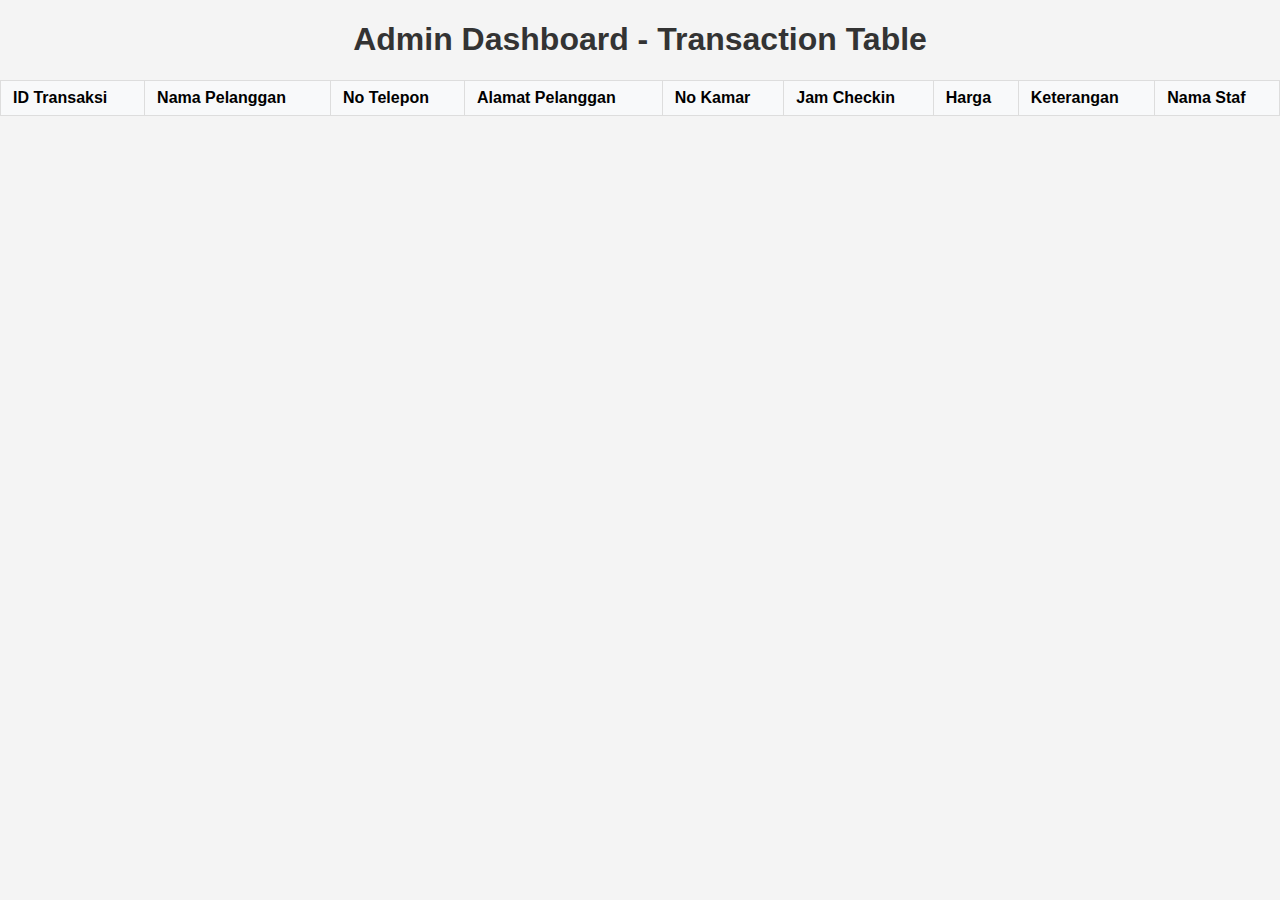
<file: admin/index.html>
<!DOCTYPE html>
<html lang="en">
<head>
    <meta charset="UTF-8">
    <meta name="viewport" content="width=device-width, initial-scale=1.0">
    <title>Admin Dashboard - Transaction Table</title>
    <link rel="stylesheet" href="styles.css">
    <link rel="stylesheet" href="https://cdn.datatables.net/1.11.5/css/jquery.dataTables.min.css">
</head>
<body>

    <div class="container">
        <h1>Admin Dashboard - Transaction Table</h1>
        <table id="transactionTable" class="display">
            <thead>
                <tr>
                    <th>ID Transaksi</th>
                    <th>Nama Pelanggan</th>
                    <th>No Telepon</th>
                    <th>Alamat Pelanggan</th>
                    <th>No Kamar</th>
                    <th>Jam Checkin</th>
                    <th>Harga</th>
                    <th>Keterangan</th>
                    <th>Nama Staf</th>
                </tr>
            </thead>
            <tbody>
                <!-- Data will be dynamically inserted here -->
            </tbody>
        </table>
    </div>

    <script src="https://code.jquery.com/jquery-3.6.0.min.js"></script>
    <script src="https://cdn.datatables.net/1.11.5/js/jquery.dataTables.min.js"></script>
    <script src="scripts.js"></script>

</body>
</html>
</file>
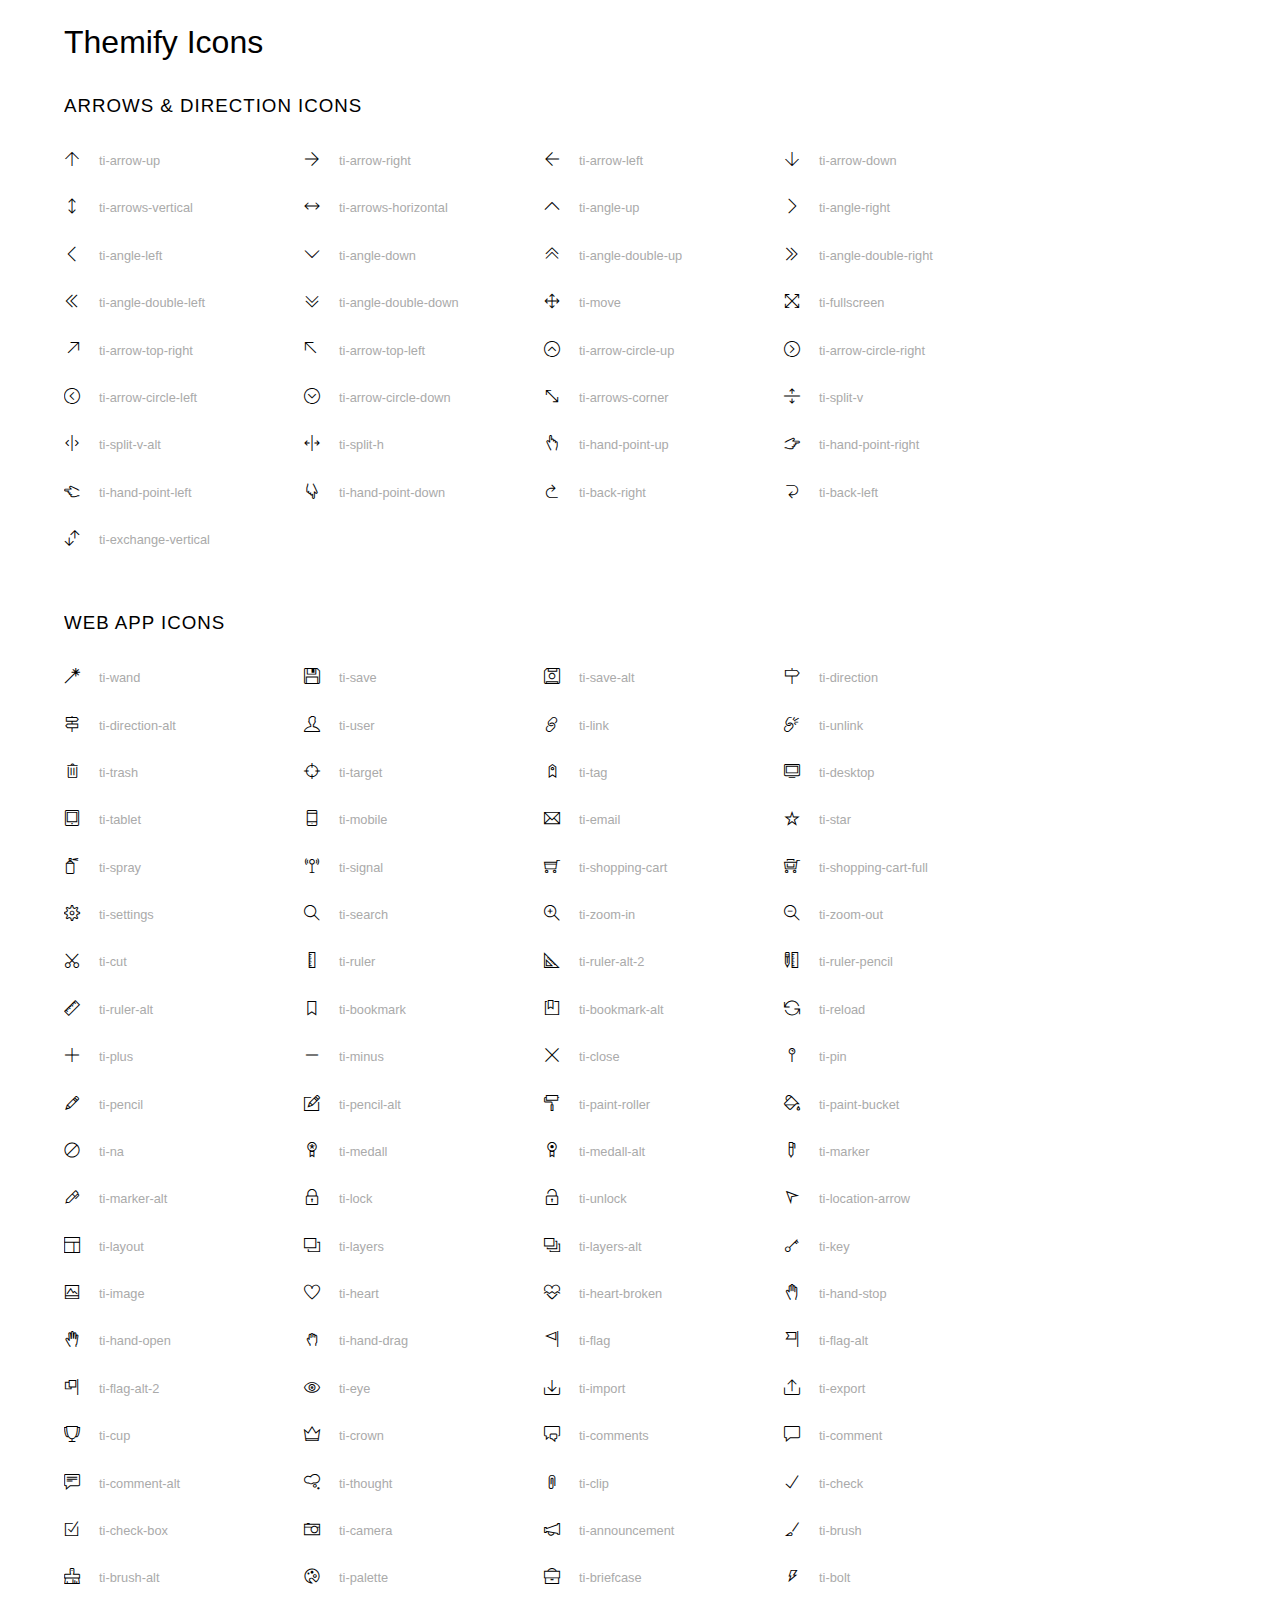
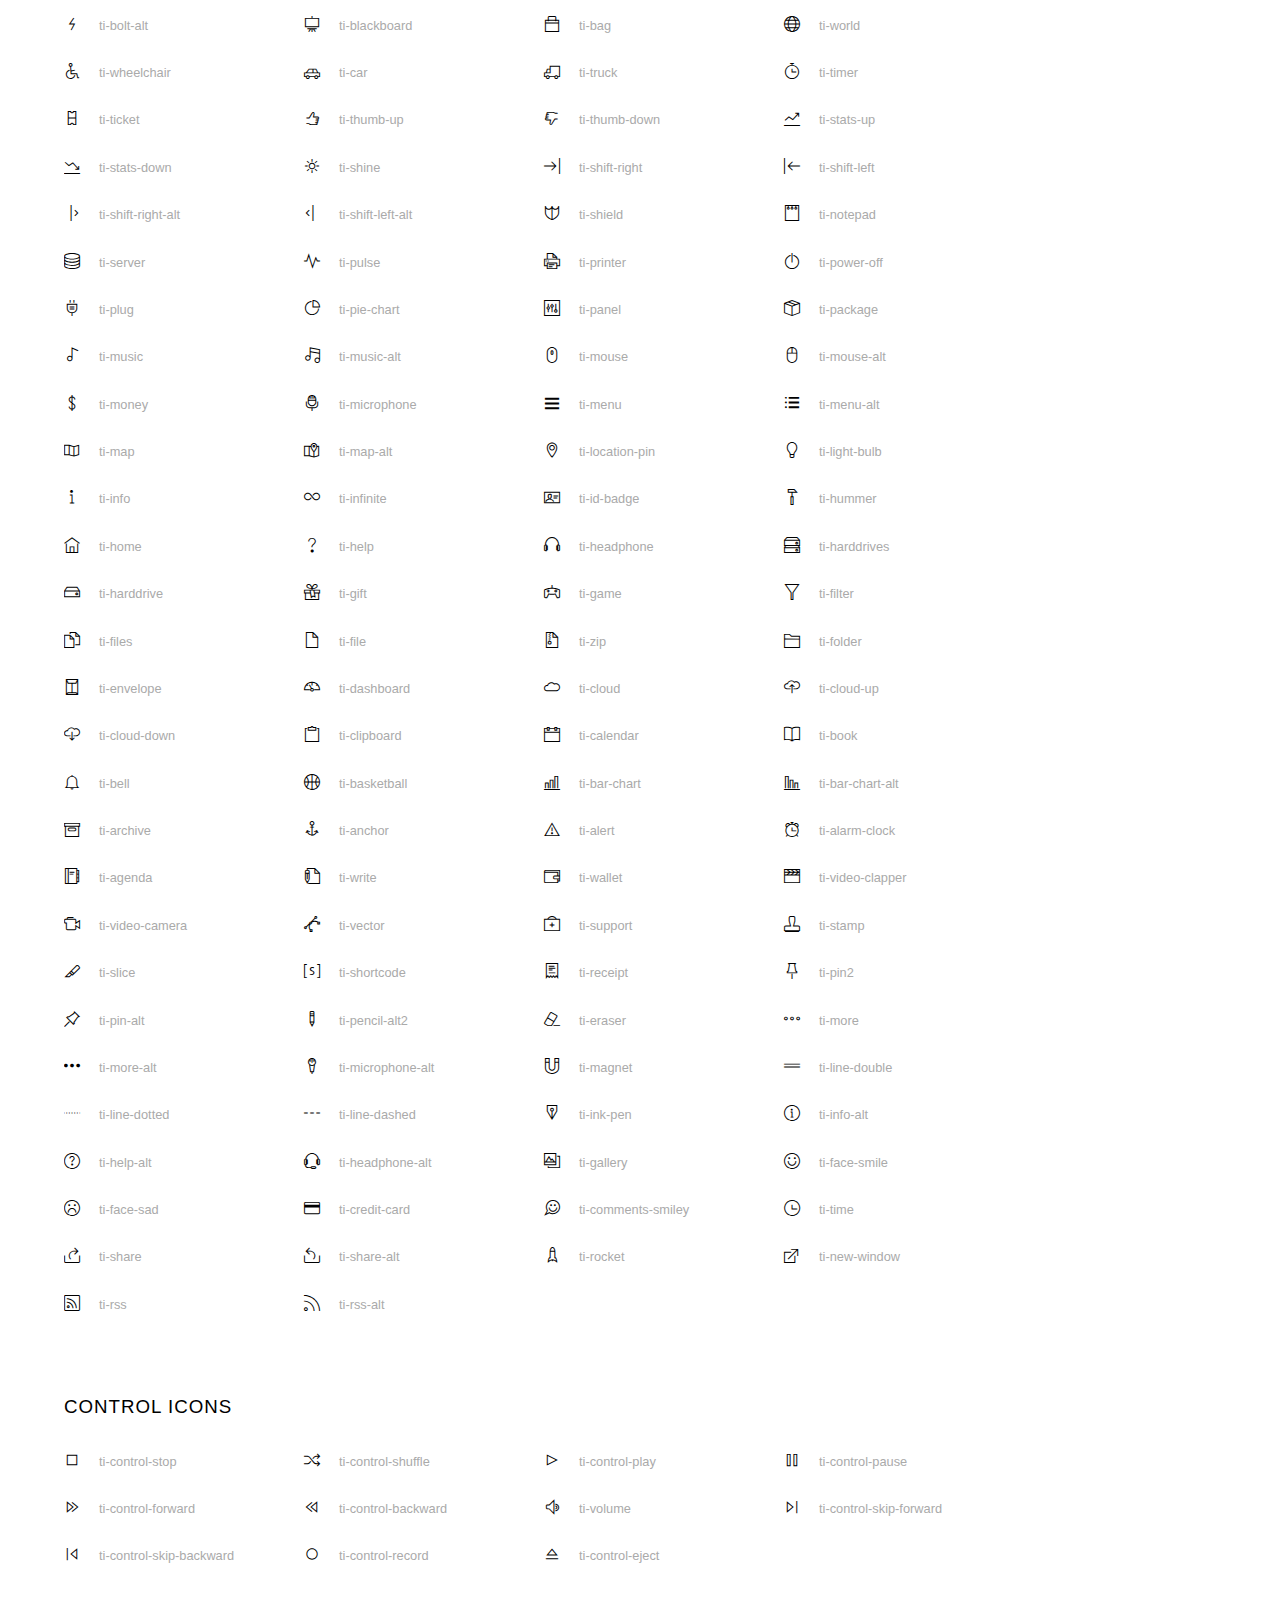
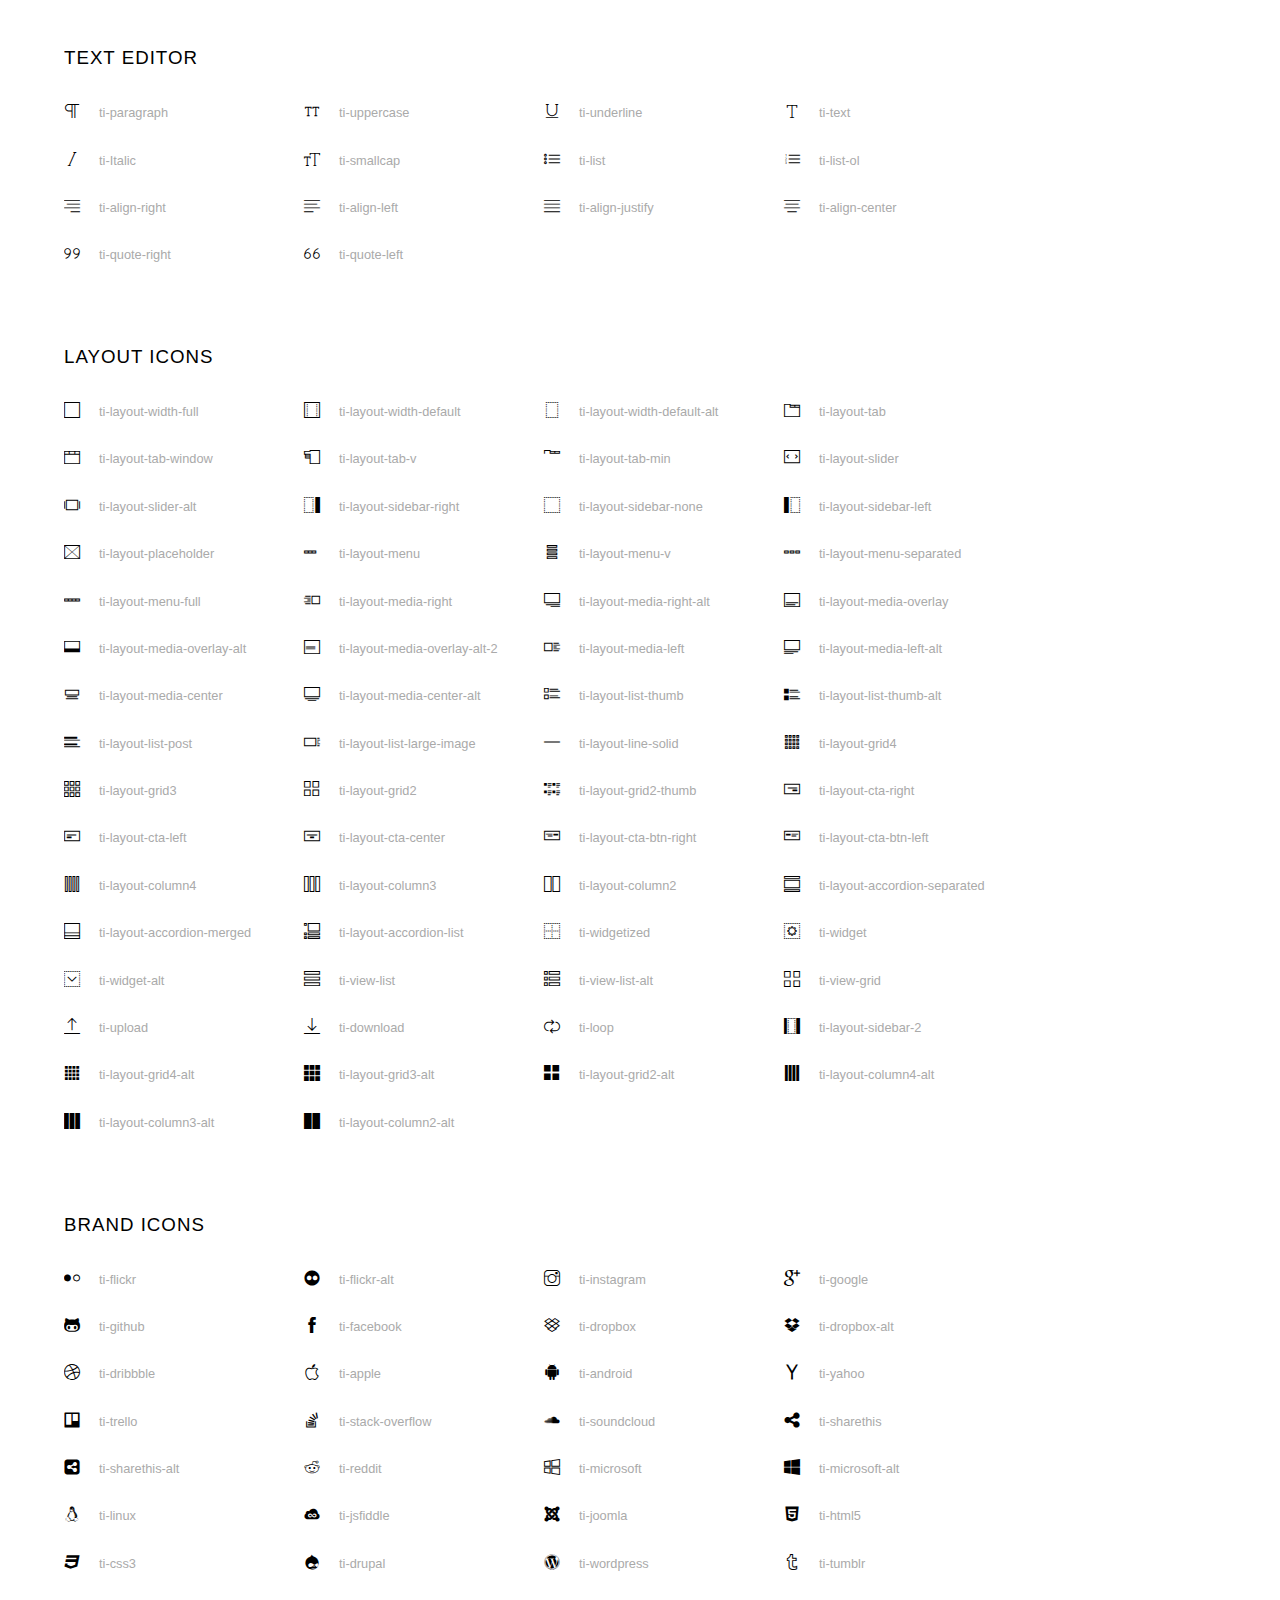
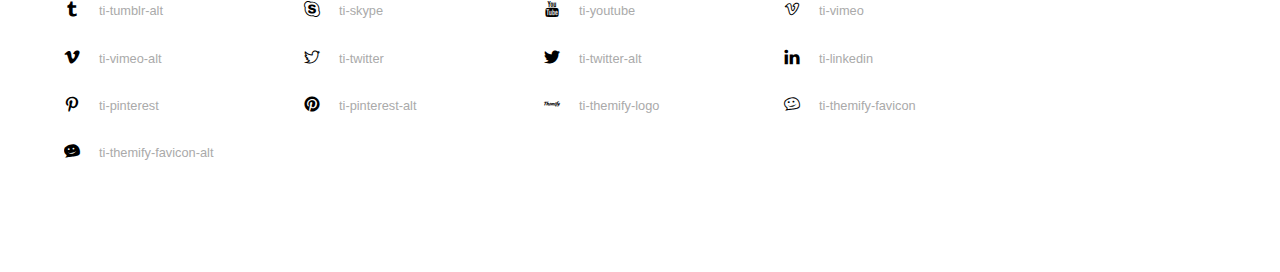
<file: web/vendors/themify-icons/index.html>
<!doctype html>
<html>
<head>
	<meta charset="utf-8">
	<title>Themify Icon Font</title>
	<meta name="viewport" content="width=device-width">
	<link rel="stylesheet" href="demo-files/demo.css">
	<link rel="stylesheet" href="themify-icons.css">
	<!--[if lt IE 8]><!-->
	<link rel="stylesheet" href="ie7/ie7.css">
	<!--<![endif]-->
</head>
<body>
	<h1>Themify Icons</h1>

	<div class="icon-section">

		<div class="icon-section">
			<h3>Arrows &amp; Direction Icons </h3>

			<div class="icon-container">
				<span class="ti-arrow-up"></span><span class="icon-name"> ti-arrow-up</span>
			</div>
			<div class="icon-container">
				<span class="ti-arrow-right"></span><span class="icon-name"> ti-arrow-right</span>
			</div>
			<div class="icon-container">
				<span class="ti-arrow-left"></span><span class="icon-name"> ti-arrow-left</span>
			</div>
			<div class="icon-container">
				<span class="ti-arrow-down"></span><span class="icon-name"> ti-arrow-down</span>
			</div>
			<div class="icon-container">
				<span class="ti-arrows-vertical"></span><span class="icon-name"> ti-arrows-vertical</span>
			</div>
			<div class="icon-container">
				<span class="ti-arrows-horizontal"></span><span class="icon-name"> ti-arrows-horizontal</span>
			</div>
			<div class="icon-container">
				<span class="ti-angle-up"></span><span class="icon-name"> ti-angle-up</span>
			</div>
			<div class="icon-container">
				<span class="ti-angle-right"></span><span class="icon-name"> ti-angle-right</span>
			</div>
			<div class="icon-container">
				<span class="ti-angle-left"></span><span class="icon-name"> ti-angle-left</span>
			</div>
			<div class="icon-container">
				<span class="ti-angle-down"></span><span class="icon-name"> ti-angle-down</span>
			</div>	
			<div class="icon-container">
				<span class="ti-angle-double-up"></span><span class="icon-name"> ti-angle-double-up</span>
			</div>
			<div class="icon-container">
				<span class="ti-angle-double-right"></span><span class="icon-name"> ti-angle-double-right</span>
			</div>
			<div class="icon-container">
				<span class="ti-angle-double-left"></span><span class="icon-name"> ti-angle-double-left</span>
			</div>
			<div class="icon-container">
				<span class="ti-angle-double-down"></span><span class="icon-name"> ti-angle-double-down</span>
			</div>					
			<div class="icon-container">
				<span class="ti-move"></span><span class="icon-name"> ti-move</span>
			</div>
			<div class="icon-container">
				<span class="ti-fullscreen"></span><span class="icon-name"> ti-fullscreen</span>
			</div>
			<div class="icon-container">
				<span class="ti-arrow-top-right"></span><span class="icon-name"> ti-arrow-top-right</span>
			</div>
			<div class="icon-container">
				<span class="ti-arrow-top-left"></span><span class="icon-name"> ti-arrow-top-left</span>
			</div>
			<div class="icon-container">
				<span class="ti-arrow-circle-up"></span><span class="icon-name"> ti-arrow-circle-up</span>
			</div>
			<div class="icon-container">
				<span class="ti-arrow-circle-right"></span><span class="icon-name"> ti-arrow-circle-right</span>
			</div>
			<div class="icon-container">
				<span class="ti-arrow-circle-left"></span><span class="icon-name"> ti-arrow-circle-left</span>
			</div>
			<div class="icon-container">
				<span class="ti-arrow-circle-down"></span><span class="icon-name"> ti-arrow-circle-down</span>
			</div>
			<div class="icon-container">
				<span class="ti-arrows-corner"></span><span class="icon-name"> ti-arrows-corner</span>
			</div>
			<div class="icon-container">
				<span class="ti-split-v"></span><span class="icon-name"> ti-split-v</span>
			</div>

			<div class="icon-container">
				<span class="ti-split-v-alt"></span><span class="icon-name"> ti-split-v-alt</span>
			</div>
			<div class="icon-container">
				<span class="ti-split-h"></span><span class="icon-name"> ti-split-h</span>
			</div>
			<div class="icon-container">
				<span class="ti-hand-point-up"></span><span class="icon-name"> ti-hand-point-up</span>
			</div>
			<div class="icon-container">
				<span class="ti-hand-point-right"></span><span class="icon-name"> ti-hand-point-right</span>
			</div>
			<div class="icon-container">
				<span class="ti-hand-point-left"></span><span class="icon-name"> ti-hand-point-left</span>
			</div>
			<div class="icon-container">
				<span class="ti-hand-point-down"></span><span class="icon-name"> ti-hand-point-down</span>
			</div>
			<div class="icon-container">
				<span class="ti-back-right"></span><span class="icon-name"> ti-back-right</span>
			</div>
			<div class="icon-container">
				<span class="ti-back-left"></span><span class="icon-name"> ti-back-left</span>
			</div>
			<div class="icon-container">
				<span class="ti-exchange-vertical"></span><span class="icon-name"> ti-exchange-vertical</span>
			</div>

		</div> <!-- Arrows Icons -->



		<h3>Web App Icons</h3>
		
		<div class="icon-section">

			<div class="icon-container">
				<span class="ti-wand"></span><span class="icon-name"> ti-wand</span>
			</div>
			<div class="icon-container">
				<span class="ti-save"></span><span class="icon-name"> ti-save</span>
			</div>
			<div class="icon-container">
				<span class="ti-save-alt"></span><span class="icon-name"> ti-save-alt</span>
			</div>

			<div class="icon-container">
				<span class="ti-direction"></span><span class="icon-name"> ti-direction</span>
			</div>
			<div class="icon-container">
				<span class="ti-direction-alt"></span><span class="icon-name"> ti-direction-alt</span>
			</div>
			<div class="icon-container">
				<span class="ti-user"></span><span class="icon-name"> ti-user</span>
			</div>
			<div class="icon-container">
				<span class="ti-link"></span><span class="icon-name"> ti-link</span>
			</div>
			<div class="icon-container">
				<span class="ti-unlink"></span><span class="icon-name"> ti-unlink</span>
			</div>
			<div class="icon-container">
				<span class="ti-trash"></span><span class="icon-name"> ti-trash</span>
			</div>
			<div class="icon-container">
				<span class="ti-target"></span><span class="icon-name"> ti-target</span>
			</div>
			<div class="icon-container">
				<span class="ti-tag"></span><span class="icon-name"> ti-tag</span>
			</div>
			<div class="icon-container">
				<span class="ti-desktop"></span><span class="icon-name"> ti-desktop</span>
			</div>
			<div class="icon-container">
				<span class="ti-tablet"></span><span class="icon-name"> ti-tablet</span>
			</div>
			<div class="icon-container">
				<span class="ti-mobile"></span><span class="icon-name"> ti-mobile</span>
			</div>
			<div class="icon-container">
				<span class="ti-email"></span><span class="icon-name"> ti-email</span>
			</div>	
			<div class="icon-container">
				<span class="ti-star"></span><span class="icon-name"> ti-star</span>
			</div>
			<div class="icon-container">
				<span class="ti-spray"></span><span class="icon-name"> ti-spray</span>
			</div>
			<div class="icon-container">
				<span class="ti-signal"></span><span class="icon-name"> ti-signal</span>
			</div>
			<div class="icon-container">
				<span class="ti-shopping-cart"></span><span class="icon-name"> ti-shopping-cart</span>
			</div>
			<div class="icon-container">
				<span class="ti-shopping-cart-full"></span><span class="icon-name"> ti-shopping-cart-full</span>
			</div>
			<div class="icon-container">
				<span class="ti-settings"></span><span class="icon-name"> ti-settings</span>
			</div>
			<div class="icon-container">
				<span class="ti-search"></span><span class="icon-name"> ti-search</span>
			</div>
			<div class="icon-container">
				<span class="ti-zoom-in"></span><span class="icon-name"> ti-zoom-in</span>
			</div>
			<div class="icon-container">
				<span class="ti-zoom-out"></span><span class="icon-name"> ti-zoom-out</span>
			</div>
			<div class="icon-container">
				<span class="ti-cut"></span><span class="icon-name"> ti-cut</span>
			</div>
			<div class="icon-container">
				<span class="ti-ruler"></span><span class="icon-name"> ti-ruler</span>
			</div>
			<div class="icon-container">
				<span class="ti-ruler-alt-2"></span><span class="icon-name"> ti-ruler-alt-2</span>
			</div>			
			<div class="icon-container">
				<span class="ti-ruler-pencil"></span><span class="icon-name"> ti-ruler-pencil</span>
			</div>
			<div class="icon-container">
				<span class="ti-ruler-alt"></span><span class="icon-name"> ti-ruler-alt</span>
			</div>
			<div class="icon-container">
				<span class="ti-bookmark"></span><span class="icon-name"> ti-bookmark</span>
			</div>
			<div class="icon-container">
				<span class="ti-bookmark-alt"></span><span class="icon-name"> ti-bookmark-alt</span>
			</div>
			<div class="icon-container">
				<span class="ti-reload"></span><span class="icon-name"> ti-reload</span>
			</div>
			<div class="icon-container">
				<span class="ti-plus"></span><span class="icon-name"> ti-plus</span>
			</div>
			<div class="icon-container">
				<span class="ti-minus"></span><span class="icon-name"> ti-minus</span>
			</div>
			<div class="icon-container">
				<span class="ti-close"></span><span class="icon-name"> ti-close</span>
			</div>			
			<div class="icon-container">
				<span class="ti-pin"></span><span class="icon-name"> ti-pin</span>
			</div>
			<div class="icon-container">
				<span class="ti-pencil"></span><span class="icon-name"> ti-pencil</span>
			</div>
					
		  	<div class="icon-container">
				<span class="ti-pencil-alt"></span><span class="icon-name"> ti-pencil-alt</span>
			</div>
			<div class="icon-container">
				<span class="ti-paint-roller"></span><span class="icon-name"> ti-paint-roller</span>
			</div>
			<div class="icon-container">
				<span class="ti-paint-bucket"></span><span class="icon-name"> ti-paint-bucket</span>
			</div>
			<div class="icon-container">
				<span class="ti-na"></span><span class="icon-name"> ti-na</span>
			</div>
			<div class="icon-container">
				<span class="ti-medall"></span><span class="icon-name"> ti-medall</span>
			</div>
			<div class="icon-container">
				<span class="ti-medall-alt"></span><span class="icon-name"> ti-medall-alt</span>
			</div>
			<div class="icon-container">
				<span class="ti-marker"></span><span class="icon-name"> ti-marker</span>
			</div>
			<div class="icon-container">
				<span class="ti-marker-alt"></span><span class="icon-name"> ti-marker-alt</span>
			</div>

			<div class="icon-container">
				<span class="ti-lock"></span><span class="icon-name"> ti-lock</span>
			</div>
			<div class="icon-container">
				<span class="ti-unlock"></span><span class="icon-name"> ti-unlock</span>
			</div>
			<div class="icon-container">
				<span class="ti-location-arrow"></span><span class="icon-name"> ti-location-arrow</span>
			</div>
			<div class="icon-container">
				<span class="ti-layout"></span><span class="icon-name"> ti-layout</span>
			</div>
			<div class="icon-container">
				<span class="ti-layers"></span><span class="icon-name"> ti-layers</span>
			</div>
			<div class="icon-container">
				<span class="ti-layers-alt"></span><span class="icon-name"> ti-layers-alt</span>
			</div>
			<div class="icon-container">
				<span class="ti-key"></span><span class="icon-name"> ti-key</span>
			</div>
			<div class="icon-container">
				<span class="ti-image"></span><span class="icon-name"> ti-image</span>
			</div>
			<div class="icon-container">
				<span class="ti-heart"></span><span class="icon-name"> ti-heart</span>
			</div>
			<div class="icon-container">
				<span class="ti-heart-broken"></span><span class="icon-name"> ti-heart-broken</span>
			</div>
			<div class="icon-container">
				<span class="ti-hand-stop"></span><span class="icon-name"> ti-hand-stop</span>
			</div>
			<div class="icon-container">
				<span class="ti-hand-open"></span><span class="icon-name"> ti-hand-open</span>
			</div>
			<div class="icon-container">
				<span class="ti-hand-drag"></span><span class="icon-name"> ti-hand-drag</span>
			</div>
			<div class="icon-container">
				<span class="ti-flag"></span><span class="icon-name"> ti-flag</span>
			</div>
			<div class="icon-container">
				<span class="ti-flag-alt"></span><span class="icon-name"> ti-flag-alt</span>
			</div>
			<div class="icon-container">
				<span class="ti-flag-alt-2"></span><span class="icon-name"> ti-flag-alt-2</span>
			</div>
			<div class="icon-container">
				<span class="ti-eye"></span><span class="icon-name"> ti-eye</span>
			</div>
			<div class="icon-container">
				<span class="ti-import"></span><span class="icon-name"> ti-import</span>
			</div>			
			<div class="icon-container">
				<span class="ti-export"></span><span class="icon-name"> ti-export</span>
			</div>
			<div class="icon-container">
				<span class="ti-cup"></span><span class="icon-name"> ti-cup</span>
			</div>
			<div class="icon-container">
				<span class="ti-crown"></span><span class="icon-name"> ti-crown</span>
			</div>
			<div class="icon-container">
				<span class="ti-comments"></span><span class="icon-name"> ti-comments</span>
			</div>
			<div class="icon-container">
				<span class="ti-comment"></span><span class="icon-name"> ti-comment</span>
			</div>
			<div class="icon-container">
				<span class="ti-comment-alt"></span><span class="icon-name"> ti-comment-alt</span>
			</div>
			<div class="icon-container">
				<span class="ti-thought"></span><span class="icon-name"> ti-thought</span>
			</div>			
			<div class="icon-container">
				<span class="ti-clip"></span><span class="icon-name"> ti-clip</span>
			</div>

			<div class="icon-container">
				<span class="ti-check"></span><span class="icon-name"> ti-check</span>
			</div>
			<div class="icon-container">
				<span class="ti-check-box"></span><span class="icon-name"> ti-check-box</span>
			</div>
			<div class="icon-container">
				<span class="ti-camera"></span><span class="icon-name"> ti-camera</span>
			</div>
			<div class="icon-container">
				<span class="ti-announcement"></span><span class="icon-name"> ti-announcement</span>
			</div>
			<div class="icon-container">
				<span class="ti-brush"></span><span class="icon-name"> ti-brush</span>
			</div>
			<div class="icon-container">
				<span class="ti-brush-alt"></span><span class="icon-name"> ti-brush-alt</span>
			</div>
			<div class="icon-container">
				<span class="ti-palette"></span><span class="icon-name"> ti-palette</span>
			</div>			
			<div class="icon-container">
				<span class="ti-briefcase"></span><span class="icon-name"> ti-briefcase</span>
			</div>
			<div class="icon-container">
				<span class="ti-bolt"></span><span class="icon-name"> ti-bolt</span>
			</div>
			<div class="icon-container">
				<span class="ti-bolt-alt"></span><span class="icon-name"> ti-bolt-alt</span>
			</div>
			<div class="icon-container">
				<span class="ti-blackboard"></span><span class="icon-name"> ti-blackboard</span>
			</div>
			<div class="icon-container">
				<span class="ti-bag"></span><span class="icon-name"> ti-bag</span>
			</div>
			<div class="icon-container">
				<span class="ti-world"></span><span class="icon-name"> ti-world</span>
			</div>
			<div class="icon-container">
				<span class="ti-wheelchair"></span><span class="icon-name"> ti-wheelchair</span>
			</div>
			<div class="icon-container">
				<span class="ti-car"></span><span class="icon-name"> ti-car</span>
			</div>
			<div class="icon-container">
				<span class="ti-truck"></span><span class="icon-name"> ti-truck</span>
			</div>
			<div class="icon-container">
				<span class="ti-timer"></span><span class="icon-name"> ti-timer</span>
			</div>
			<div class="icon-container">
				<span class="ti-ticket"></span><span class="icon-name"> ti-ticket</span>
			</div>
			<div class="icon-container">
				<span class="ti-thumb-up"></span><span class="icon-name"> ti-thumb-up</span>
			</div>
			<div class="icon-container">
				<span class="ti-thumb-down"></span><span class="icon-name"> ti-thumb-down</span>
			</div>

			<div class="icon-container">
				<span class="ti-stats-up"></span><span class="icon-name"> ti-stats-up</span>
			</div>
			<div class="icon-container">
				<span class="ti-stats-down"></span><span class="icon-name"> ti-stats-down</span>
			</div>
			<div class="icon-container">
				<span class="ti-shine"></span><span class="icon-name"> ti-shine</span>
			</div>
			<div class="icon-container">
				<span class="ti-shift-right"></span><span class="icon-name"> ti-shift-right</span>
			</div>
			<div class="icon-container">
				<span class="ti-shift-left"></span><span class="icon-name"> ti-shift-left</span>
			</div>

			<div class="icon-container">
				<span class="ti-shift-right-alt"></span><span class="icon-name"> ti-shift-right-alt</span>
			</div>
			<div class="icon-container">
				<span class="ti-shift-left-alt"></span><span class="icon-name"> ti-shift-left-alt</span>
			</div>
			<div class="icon-container">
				<span class="ti-shield"></span><span class="icon-name"> ti-shield</span>
			</div>
			<div class="icon-container">
				<span class="ti-notepad"></span><span class="icon-name"> ti-notepad</span>
			</div>
			<div class="icon-container">
				<span class="ti-server"></span><span class="icon-name"> ti-server</span>
			</div>

			<div class="icon-container">
				<span class="ti-pulse"></span><span class="icon-name"> ti-pulse</span>
			</div>
			<div class="icon-container">
				<span class="ti-printer"></span><span class="icon-name"> ti-printer</span>
			</div>
			<div class="icon-container">
				<span class="ti-power-off"></span><span class="icon-name"> ti-power-off</span>
			</div>
			<div class="icon-container">
				<span class="ti-plug"></span><span class="icon-name"> ti-plug</span>
			</div>
			<div class="icon-container">
				<span class="ti-pie-chart"></span><span class="icon-name"> ti-pie-chart</span>
			</div>

			<div class="icon-container">
				<span class="ti-panel"></span><span class="icon-name"> ti-panel</span>
			</div>
			<div class="icon-container">
				<span class="ti-package"></span><span class="icon-name"> ti-package</span>
			</div>
			<div class="icon-container">
				<span class="ti-music"></span><span class="icon-name"> ti-music</span>
			</div>
			<div class="icon-container">
				<span class="ti-music-alt"></span><span class="icon-name"> ti-music-alt</span>
			</div>
			<div class="icon-container">
				<span class="ti-mouse"></span><span class="icon-name"> ti-mouse</span>
			</div>
			<div class="icon-container">
				<span class="ti-mouse-alt"></span><span class="icon-name"> ti-mouse-alt</span>
			</div>
			<div class="icon-container">
				<span class="ti-money"></span><span class="icon-name"> ti-money</span>
			</div>
			<div class="icon-container">
				<span class="ti-microphone"></span><span class="icon-name"> ti-microphone</span>
			</div>
			<div class="icon-container">
				<span class="ti-menu"></span><span class="icon-name"> ti-menu</span>
			</div>
			<div class="icon-container">
				<span class="ti-menu-alt"></span><span class="icon-name"> ti-menu-alt</span>
			</div>
			<div class="icon-container">
				<span class="ti-map"></span><span class="icon-name"> ti-map</span>
			</div>
			<div class="icon-container">
				<span class="ti-map-alt"></span><span class="icon-name"> ti-map-alt</span>
			</div>

			<div class="icon-container">
				<span class="ti-location-pin"></span><span class="icon-name"> ti-location-pin</span>
			</div>

			<div class="icon-container">
				<span class="ti-light-bulb"></span><span class="icon-name"> ti-light-bulb</span>
			</div>
			<div class="icon-container">
				<span class="ti-info"></span><span class="icon-name"> ti-info</span>
			</div>
			<div class="icon-container">
				<span class="ti-infinite"></span><span class="icon-name"> ti-infinite</span>
			</div>
			<div class="icon-container">
				<span class="ti-id-badge"></span><span class="icon-name"> ti-id-badge</span>
			</div>
			<div class="icon-container">
				<span class="ti-hummer"></span><span class="icon-name"> ti-hummer</span>
			</div>
			<div class="icon-container">
				<span class="ti-home"></span><span class="icon-name"> ti-home</span>
			</div>
			<div class="icon-container">
				<span class="ti-help"></span><span class="icon-name"> ti-help</span>
			</div>
			<div class="icon-container">
				<span class="ti-headphone"></span><span class="icon-name"> ti-headphone</span>
			</div>
			<div class="icon-container">
				<span class="ti-harddrives"></span><span class="icon-name"> ti-harddrives</span>
			</div>
			<div class="icon-container">
				<span class="ti-harddrive"></span><span class="icon-name"> ti-harddrive</span>
			</div>
			<div class="icon-container">
				<span class="ti-gift"></span><span class="icon-name"> ti-gift</span>
			</div>
			<div class="icon-container">
				<span class="ti-game"></span><span class="icon-name"> ti-game</span>
			</div>
			<div class="icon-container">
				<span class="ti-filter"></span><span class="icon-name"> ti-filter</span>
			</div>
			<div class="icon-container">
				<span class="ti-files"></span><span class="icon-name"> ti-files</span>
			</div>
			<div class="icon-container">
				<span class="ti-file"></span><span class="icon-name"> ti-file</span>
			</div>
			<div class="icon-container">
				<span class="ti-zip"></span><span class="icon-name"> ti-zip</span>
			</div>
			<div class="icon-container">
				<span class="ti-folder"></span><span class="icon-name"> ti-folder</span>
			</div>			
			<div class="icon-container">
				<span class="ti-envelope"></span><span class="icon-name"> ti-envelope</span>
			</div>


			<div class="icon-container">
				<span class="ti-dashboard"></span><span class="icon-name"> ti-dashboard</span>
			</div>
			<div class="icon-container">
				<span class="ti-cloud"></span><span class="icon-name"> ti-cloud</span>
			</div>
			<div class="icon-container">
				<span class="ti-cloud-up"></span><span class="icon-name"> ti-cloud-up</span>
			</div>
			<div class="icon-container">
				<span class="ti-cloud-down"></span><span class="icon-name"> ti-cloud-down</span>
			</div>
			<div class="icon-container">
				<span class="ti-clipboard"></span><span class="icon-name"> ti-clipboard</span>
			</div>
			<div class="icon-container">
				<span class="ti-calendar"></span><span class="icon-name"> ti-calendar</span>
			</div>
			<div class="icon-container">
				<span class="ti-book"></span><span class="icon-name"> ti-book</span>
			</div>
			<div class="icon-container">
				<span class="ti-bell"></span><span class="icon-name"> ti-bell</span>
			</div>
			<div class="icon-container">
				<span class="ti-basketball"></span><span class="icon-name"> ti-basketball</span>
			</div>
			<div class="icon-container">
				<span class="ti-bar-chart"></span><span class="icon-name"> ti-bar-chart</span>
			</div>
			<div class="icon-container">
				<span class="ti-bar-chart-alt"></span><span class="icon-name"> ti-bar-chart-alt</span>
			</div>


			<div class="icon-container">
				<span class="ti-archive"></span><span class="icon-name"> ti-archive</span>
			</div>
			<div class="icon-container">
				<span class="ti-anchor"></span><span class="icon-name"> ti-anchor</span>
			</div>

			<div class="icon-container">
				<span class="ti-alert"></span><span class="icon-name"> ti-alert</span>
			</div>
			<div class="icon-container">
				<span class="ti-alarm-clock"></span><span class="icon-name"> ti-alarm-clock</span>
			</div>
			<div class="icon-container">
				<span class="ti-agenda"></span><span class="icon-name"> ti-agenda</span>
			</div>
			<div class="icon-container">
				<span class="ti-write"></span><span class="icon-name"> ti-write</span>
			</div>

			<div class="icon-container">
				<span class="ti-wallet"></span><span class="icon-name"> ti-wallet</span>
			</div>
			<div class="icon-container">
				<span class="ti-video-clapper"></span><span class="icon-name"> ti-video-clapper</span>
			</div>
			<div class="icon-container">
				<span class="ti-video-camera"></span><span class="icon-name"> ti-video-camera</span>
			</div>
			<div class="icon-container">
				<span class="ti-vector"></span><span class="icon-name"> ti-vector</span>
			</div>

			<div class="icon-container">
				<span class="ti-support"></span><span class="icon-name"> ti-support</span>
			</div>
			<div class="icon-container">
				<span class="ti-stamp"></span><span class="icon-name"> ti-stamp</span>
			</div>
			<div class="icon-container">
				<span class="ti-slice"></span><span class="icon-name"> ti-slice</span>
			</div>
			<div class="icon-container">
				<span class="ti-shortcode"></span><span class="icon-name"> ti-shortcode</span>
			</div>
			<div class="icon-container">
				<span class="ti-receipt"></span><span class="icon-name"> ti-receipt</span>
			</div>
			<div class="icon-container">
				<span class="ti-pin2"></span><span class="icon-name"> ti-pin2</span>
			</div>
			<div class="icon-container">
				<span class="ti-pin-alt"></span><span class="icon-name"> ti-pin-alt</span>
			</div>
			<div class="icon-container">
				<span class="ti-pencil-alt2"></span><span class="icon-name"> ti-pencil-alt2</span>
			</div>
			<div class="icon-container">
				<span class="ti-eraser"></span><span class="icon-name"> ti-eraser</span>
			</div>			
			<div class="icon-container">
				<span class="ti-more"></span><span class="icon-name"> ti-more</span>
			</div>
			<div class="icon-container">
				<span class="ti-more-alt"></span><span class="icon-name"> ti-more-alt</span>
			</div>
			<div class="icon-container">
				<span class="ti-microphone-alt"></span><span class="icon-name"> ti-microphone-alt</span>
			</div>
			<div class="icon-container">
				<span class="ti-magnet"></span><span class="icon-name"> ti-magnet</span>
			</div>
			<div class="icon-container">
				<span class="ti-line-double"></span><span class="icon-name"> ti-line-double</span>
			</div>
			<div class="icon-container">
				<span class="ti-line-dotted"></span><span class="icon-name"> ti-line-dotted</span>
			</div>
			<div class="icon-container">
				<span class="ti-line-dashed"></span><span class="icon-name"> ti-line-dashed</span>
			</div>

			<div class="icon-container">
				<span class="ti-ink-pen"></span><span class="icon-name"> ti-ink-pen</span>
			</div>
			<div class="icon-container">
				<span class="ti-info-alt"></span><span class="icon-name"> ti-info-alt</span>
			</div>
			<div class="icon-container">
				<span class="ti-help-alt"></span><span class="icon-name"> ti-help-alt</span>
			</div>
			<div class="icon-container">
				<span class="ti-headphone-alt"></span><span class="icon-name"> ti-headphone-alt</span>
			</div>

			<div class="icon-container">
				<span class="ti-gallery"></span><span class="icon-name"> ti-gallery</span>
			</div>
			<div class="icon-container">
				<span class="ti-face-smile"></span><span class="icon-name"> ti-face-smile</span>
			</div>
			<div class="icon-container">
				<span class="ti-face-sad"></span><span class="icon-name"> ti-face-sad</span>
			</div>
			<div class="icon-container">
				<span class="ti-credit-card"></span><span class="icon-name"> ti-credit-card</span>
			</div>
			<div class="icon-container">
				<span class="ti-comments-smiley"></span><span class="icon-name"> ti-comments-smiley</span>
			</div>
			<div class="icon-container">
				<span class="ti-time"></span><span class="icon-name"> ti-time</span>
			</div>
			<div class="icon-container">
				<span class="ti-share"></span><span class="icon-name"> ti-share</span>
			</div>
			<div class="icon-container">
				<span class="ti-share-alt"></span><span class="icon-name"> ti-share-alt</span>
			</div>
			<div class="icon-container">
				<span class="ti-rocket"></span><span class="icon-name"> ti-rocket</span>
			</div>

			<div class="icon-container">
				<span class="ti-new-window"></span><span class="icon-name"> ti-new-window</span>
			</div>

			<div class="icon-container">
				<span class="ti-rss"></span><span class="icon-name"> ti-rss</span>
			</div>

			<div class="icon-container">
				<span class="ti-rss-alt"></span><span class="icon-name"> ti-rss-alt</span>
			</div>
			
		</div><!-- Web App Icons -->


		<div class="icon-section">
			<h3>Control Icons</h3>
			<div class="icon-container">
				<span class="ti-control-stop"></span><span class="icon-name"> ti-control-stop</span>
			</div>
			<div class="icon-container">
				<span class="ti-control-shuffle"></span><span class="icon-name"> ti-control-shuffle</span>
			</div>
			<div class="icon-container">
				<span class="ti-control-play"></span><span class="icon-name"> ti-control-play</span>
			</div>
			<div class="icon-container">
				<span class="ti-control-pause"></span><span class="icon-name"> ti-control-pause</span>
			</div>
			<div class="icon-container">
				<span class="ti-control-forward"></span><span class="icon-name"> ti-control-forward</span>
			</div>
			<div class="icon-container">
				<span class="ti-control-backward"></span><span class="icon-name"> ti-control-backward</span>
			</div>	
			<div class="icon-container">
				<span class="ti-volume"></span><span class="icon-name"> ti-volume</span>
			</div>
			<div class="icon-container">
				<span class="ti-control-skip-forward"></span><span class="icon-name"> ti-control-skip-forward</span>
			</div>
			<div class="icon-container">
				<span class="ti-control-skip-backward"></span><span class="icon-name"> ti-control-skip-backward</span>
			</div>
			<div class="icon-container">
				<span class="ti-control-record"></span><span class="icon-name"> ti-control-record</span>
			</div>
			<div class="icon-container">
				<span class="ti-control-eject"></span><span class="icon-name"> ti-control-eject</span>
			</div>			
		</div> <!-- Control Icons -->


		<div class="icon-section">
			<h3>Text Editor</h3>

			<div class="icon-container">
				<span class="ti-paragraph"></span><span class="icon-name"> ti-paragraph</span>
			</div>
			<div class="icon-container">
				<span class="ti-uppercase"></span><span class="icon-name"> ti-uppercase</span>
			</div>

			<div class="icon-container">
				<span class="ti-underline"></span><span class="icon-name"> ti-underline</span>
			</div>
			<div class="icon-container">
				<span class="ti-text"></span><span class="icon-name"> ti-text</span>
			</div>
			<div class="icon-container">
				<span class="ti-Italic"></span><span class="icon-name"> ti-Italic</span>
			</div>
			<div class="icon-container">
				<span class="ti-smallcap"></span><span class="icon-name"> ti-smallcap</span>
			</div>
			<div class="icon-container">
				<span class="ti-list"></span><span class="icon-name"> ti-list</span>
			</div>
			<div class="icon-container">
				<span class="ti-list-ol"></span><span class="icon-name"> ti-list-ol</span>
			</div>
			<div class="icon-container">
				<span class="ti-align-right"></span><span class="icon-name"> ti-align-right</span>
			</div>
			<div class="icon-container">
				<span class="ti-align-left"></span><span class="icon-name"> ti-align-left</span>
			</div>
			<div class="icon-container">
				<span class="ti-align-justify"></span><span class="icon-name"> ti-align-justify</span>
			</div>
			<div class="icon-container">
				<span class="ti-align-center"></span><span class="icon-name"> ti-align-center</span>
			</div>
			<div class="icon-container">
				<span class="ti-quote-right"></span><span class="icon-name"> ti-quote-right</span>
			</div>
			<div class="icon-container">
				<span class="ti-quote-left"></span><span class="icon-name"> ti-quote-left</span>
			</div>

		</div> <!-- Text Editor -->



		<div class="icon-section">
			<h3>Layout Icons</h3>
			<div class="icon-container">
				<span class="ti-layout-width-full"></span><span class="icon-name"> ti-layout-width-full</span>
			</div>
			<div class="icon-container">
				<span class="ti-layout-width-default"></span><span class="icon-name"> ti-layout-width-default</span>
			</div>
			<div class="icon-container">
				<span class="ti-layout-width-default-alt"></span><span class="icon-name"> ti-layout-width-default-alt</span>
			</div>
			<div class="icon-container">
				<span class="ti-layout-tab"></span><span class="icon-name"> ti-layout-tab</span>
			</div>
			<div class="icon-container">
				<span class="ti-layout-tab-window"></span><span class="icon-name"> ti-layout-tab-window</span>
			</div>
			<div class="icon-container">
				<span class="ti-layout-tab-v"></span><span class="icon-name"> ti-layout-tab-v</span>
			</div>
			<div class="icon-container">
				<span class="ti-layout-tab-min"></span><span class="icon-name"> ti-layout-tab-min</span>
			</div>
			<div class="icon-container">
				<span class="ti-layout-slider"></span><span class="icon-name"> ti-layout-slider</span>
			</div>
			<div class="icon-container">
				<span class="ti-layout-slider-alt"></span><span class="icon-name"> ti-layout-slider-alt</span>
			</div>
			<div class="icon-container">
				<span class="ti-layout-sidebar-right"></span><span class="icon-name"> ti-layout-sidebar-right</span>
			</div>
			<div class="icon-container">
				<span class="ti-layout-sidebar-none"></span><span class="icon-name"> ti-layout-sidebar-none</span>
			</div>
			<div class="icon-container">
				<span class="ti-layout-sidebar-left"></span><span class="icon-name"> ti-layout-sidebar-left</span>
			</div>
			<div class="icon-container">
				<span class="ti-layout-placeholder"></span><span class="icon-name"> ti-layout-placeholder</span>
			</div>
			<div class="icon-container">
				<span class="ti-layout-menu"></span><span class="icon-name"> ti-layout-menu</span>
			</div>
			<div class="icon-container">
				<span class="ti-layout-menu-v"></span><span class="icon-name"> ti-layout-menu-v</span>
			</div>
			<div class="icon-container">
				<span class="ti-layout-menu-separated"></span><span class="icon-name"> ti-layout-menu-separated</span>
			</div>
			<div class="icon-container">
				<span class="ti-layout-menu-full"></span><span class="icon-name"> ti-layout-menu-full</span>
			</div>
			<div class="icon-container">
				<span class="ti-layout-media-right"></span><span class="icon-name"> ti-layout-media-right</span>
			</div>
			<div class="icon-container">
				<span class="ti-layout-media-right-alt"></span><span class="icon-name"> ti-layout-media-right-alt</span>
			</div>
			<div class="icon-container">
				<span class="ti-layout-media-overlay"></span><span class="icon-name"> ti-layout-media-overlay</span>
			</div>
			<div class="icon-container">
				<span class="ti-layout-media-overlay-alt"></span><span class="icon-name"> ti-layout-media-overlay-alt</span>
			</div>
			<div class="icon-container">
				<span class="ti-layout-media-overlay-alt-2"></span><span class="icon-name"> ti-layout-media-overlay-alt-2</span>
			</div>
			<div class="icon-container">
				<span class="ti-layout-media-left"></span><span class="icon-name"> ti-layout-media-left</span>
			</div>
			<div class="icon-container">
				<span class="ti-layout-media-left-alt"></span><span class="icon-name"> ti-layout-media-left-alt</span>
			</div>
			<div class="icon-container">
				<span class="ti-layout-media-center"></span><span class="icon-name"> ti-layout-media-center</span>
			</div>
			<div class="icon-container">
				<span class="ti-layout-media-center-alt"></span><span class="icon-name"> ti-layout-media-center-alt</span>
			</div>
			<div class="icon-container">
				<span class="ti-layout-list-thumb"></span><span class="icon-name"> ti-layout-list-thumb</span>
			</div>
			<div class="icon-container">
				<span class="ti-layout-list-thumb-alt"></span><span class="icon-name"> ti-layout-list-thumb-alt</span>
			</div>
			<div class="icon-container">
				<span class="ti-layout-list-post"></span><span class="icon-name"> ti-layout-list-post</span>
			</div>
			<div class="icon-container">
				<span class="ti-layout-list-large-image"></span><span class="icon-name"> ti-layout-list-large-image</span>
			</div>
			<div class="icon-container">
				<span class="ti-layout-line-solid"></span><span class="icon-name"> ti-layout-line-solid</span>
			</div>
			<div class="icon-container">
				<span class="ti-layout-grid4"></span><span class="icon-name"> ti-layout-grid4</span>
			</div>
			<div class="icon-container">
				<span class="ti-layout-grid3"></span><span class="icon-name"> ti-layout-grid3</span>
			</div>
			<div class="icon-container">
				<span class="ti-layout-grid2"></span><span class="icon-name"> ti-layout-grid2</span>
			</div>
			<div class="icon-container">
				<span class="ti-layout-grid2-thumb"></span><span class="icon-name"> ti-layout-grid2-thumb</span>
			</div>
			<div class="icon-container">
				<span class="ti-layout-cta-right"></span><span class="icon-name"> ti-layout-cta-right</span>
			</div>
			<div class="icon-container">
				<span class="ti-layout-cta-left"></span><span class="icon-name"> ti-layout-cta-left</span>
			</div>
			<div class="icon-container">
				<span class="ti-layout-cta-center"></span><span class="icon-name"> ti-layout-cta-center</span>
			</div>
			<div class="icon-container">
				<span class="ti-layout-cta-btn-right"></span><span class="icon-name"> ti-layout-cta-btn-right</span>
			</div>
			<div class="icon-container">
				<span class="ti-layout-cta-btn-left"></span><span class="icon-name"> ti-layout-cta-btn-left</span>
			</div>
			<div class="icon-container">
				<span class="ti-layout-column4"></span><span class="icon-name"> ti-layout-column4</span>
			</div>
			<div class="icon-container">
				<span class="ti-layout-column3"></span><span class="icon-name"> ti-layout-column3</span>
			</div>
			<div class="icon-container">
				<span class="ti-layout-column2"></span><span class="icon-name"> ti-layout-column2</span>
			</div>
			<div class="icon-container">
				<span class="ti-layout-accordion-separated"></span><span class="icon-name"> ti-layout-accordion-separated</span>
			</div>
			<div class="icon-container">
				<span class="ti-layout-accordion-merged"></span><span class="icon-name"> ti-layout-accordion-merged</span>
			</div>
			<div class="icon-container">
				<span class="ti-layout-accordion-list"></span><span class="icon-name"> ti-layout-accordion-list</span>
			</div>
			<div class="icon-container">
				<span class="ti-widgetized"></span><span class="icon-name"> ti-widgetized</span>
			</div>
			<div class="icon-container">
				<span class="ti-widget"></span><span class="icon-name"> ti-widget</span>
			</div>
			<div class="icon-container">
				<span class="ti-widget-alt"></span><span class="icon-name"> ti-widget-alt</span>
			</div>
			<div class="icon-container">
				<span class="ti-view-list"></span><span class="icon-name"> ti-view-list</span>
			</div>
			<div class="icon-container">
				<span class="ti-view-list-alt"></span><span class="icon-name"> ti-view-list-alt</span>
			</div>
			<div class="icon-container">
				<span class="ti-view-grid"></span><span class="icon-name"> ti-view-grid</span>
			</div>
			<div class="icon-container">
				<span class="ti-upload"></span><span class="icon-name"> ti-upload</span>
			</div>
			<div class="icon-container">
				<span class="ti-download"></span><span class="icon-name"> ti-download</span>
			</div>	
			<div class="icon-container">
				<span class="ti-loop"></span><span class="icon-name"> ti-loop</span>
			</div>
			<div class="icon-container">
				<span class="ti-layout-sidebar-2"></span><span class="icon-name"> ti-layout-sidebar-2</span>
			</div>
			<div class="icon-container">
				<span class="ti-layout-grid4-alt"></span><span class="icon-name"> ti-layout-grid4-alt</span>
			</div>
			<div class="icon-container">
				<span class="ti-layout-grid3-alt"></span><span class="icon-name"> ti-layout-grid3-alt</span>
			</div>
			<div class="icon-container">
				<span class="ti-layout-grid2-alt"></span><span class="icon-name"> ti-layout-grid2-alt</span>
			</div>
			<div class="icon-container">
				<span class="ti-layout-column4-alt"></span><span class="icon-name"> ti-layout-column4-alt</span>
			</div>
			<div class="icon-container">
				<span class="ti-layout-column3-alt"></span><span class="icon-name"> ti-layout-column3-alt</span>
			</div>
			<div class="icon-container">
				<span class="ti-layout-column2-alt"></span><span class="icon-name"> ti-layout-column2-alt</span>
			</div>		


		</div> <!-- Layout Icons -->


		<div class="icon-section">
			<h3>Brand Icons</h3>

			<div class="icon-container">
				<span class="ti-flickr"></span><span class="icon-name"> ti-flickr</span>
			</div>
			<div class="icon-container">
				<span class="ti-flickr-alt"></span><span class="icon-name"> ti-flickr-alt</span>
			</div>			
			<div class="icon-container">
				<span class="ti-instagram"></span><span class="icon-name"> ti-instagram</span>
			</div>
			<div class="icon-container">
				<span class="ti-google"></span><span class="icon-name"> ti-google</span>
			</div>
			<div class="icon-container">
				<span class="ti-github"></span><span class="icon-name"> ti-github</span>
			</div>

			<div class="icon-container">
				<span class="ti-facebook"></span><span class="icon-name"> ti-facebook</span>
			</div>
			<div class="icon-container">
				<span class="ti-dropbox"></span><span class="icon-name"> ti-dropbox</span>
			</div>
			<div class="icon-container">
				<span class="ti-dropbox-alt"></span><span class="icon-name"> ti-dropbox-alt</span>
			</div>
			<div class="icon-container">
				<span class="ti-dribbble"></span><span class="icon-name"> ti-dribbble</span>
			</div>
			<div class="icon-container">
				<span class="ti-apple"></span><span class="icon-name"> ti-apple</span>
			</div>
			<div class="icon-container">
				<span class="ti-android"></span><span class="icon-name"> ti-android</span>
			</div>
			<div class="icon-container">
				<span class="ti-yahoo"></span><span class="icon-name"> ti-yahoo</span>
			</div>
			<div class="icon-container">
				<span class="ti-trello"></span><span class="icon-name"> ti-trello</span>
			</div>
			<div class="icon-container">
				<span class="ti-stack-overflow"></span><span class="icon-name"> ti-stack-overflow</span>
			</div>
			<div class="icon-container">
				<span class="ti-soundcloud"></span><span class="icon-name"> ti-soundcloud</span>
			</div>
			<div class="icon-container">
				<span class="ti-sharethis"></span><span class="icon-name"> ti-sharethis</span>
			</div>
			<div class="icon-container">
				<span class="ti-sharethis-alt"></span><span class="icon-name"> ti-sharethis-alt</span>
			</div>
			<div class="icon-container">
				<span class="ti-reddit"></span><span class="icon-name"> ti-reddit</span>
			</div>

			<div class="icon-container">
				<span class="ti-microsoft"></span><span class="icon-name"> ti-microsoft</span>
			</div>
			<div class="icon-container">
				<span class="ti-microsoft-alt"></span><span class="icon-name"> ti-microsoft-alt</span>
			</div>
			<div class="icon-container">
				<span class="ti-linux"></span><span class="icon-name"> ti-linux</span>
			</div>
			<div class="icon-container">
				<span class="ti-jsfiddle"></span><span class="icon-name"> ti-jsfiddle</span>
			</div>
			<div class="icon-container">
				<span class="ti-joomla"></span><span class="icon-name"> ti-joomla</span>
			</div>
			<div class="icon-container">
				<span class="ti-html5"></span><span class="icon-name"> ti-html5</span>
			</div>
			<div class="icon-container">
				<span class="ti-css3"></span><span class="icon-name"> ti-css3</span>
			</div>	
			<div class="icon-container">
				<span class="ti-drupal"></span><span class="icon-name"> ti-drupal</span>
			</div>
			<div class="icon-container">
				<span class="ti-wordpress"></span><span class="icon-name"> ti-wordpress</span>
			</div>		
			<div class="icon-container">
				<span class="ti-tumblr"></span><span class="icon-name"> ti-tumblr</span>
			</div>
			<div class="icon-container">
				<span class="ti-tumblr-alt"></span><span class="icon-name"> ti-tumblr-alt</span>
			</div>
			<div class="icon-container">
				<span class="ti-skype"></span><span class="icon-name"> ti-skype</span>
			</div>
			<div class="icon-container">
				<span class="ti-youtube"></span><span class="icon-name"> ti-youtube</span>
			</div>
			<div class="icon-container">
				<span class="ti-vimeo"></span><span class="icon-name"> ti-vimeo</span>
			</div>
			<div class="icon-container">
				<span class="ti-vimeo-alt"></span><span class="icon-name"> ti-vimeo-alt</span>
			</div>			
			<div class="icon-container">
				<span class="ti-twitter"></span><span class="icon-name"> ti-twitter</span>
			</div>
			<div class="icon-container">
				<span class="ti-twitter-alt"></span><span class="icon-name"> ti-twitter-alt</span>
			</div>
			<div class="icon-container">
				<span class="ti-linkedin"></span><span class="icon-name"> ti-linkedin</span>
			</div>
			<div class="icon-container">
				<span class="ti-pinterest"></span><span class="icon-name"> ti-pinterest</span>
			</div>

			<div class="icon-container">
				<span class="ti-pinterest-alt"></span><span class="icon-name"> ti-pinterest-alt</span>
			</div>
			<div class="icon-container">
				<span class="ti-themify-logo"></span><span class="icon-name"> ti-themify-logo</span>
			</div>
			<div class="icon-container">
				<span class="ti-themify-favicon"></span><span class="icon-name"> ti-themify-favicon</span>
			</div>
			<div class="icon-container">
				<span class="ti-themify-favicon-alt"></span><span class="icon-name"> ti-themify-favicon-alt</span>
			</div>

		</div> <!-- brand Icons -->

	</div>

</body>
</html>
</file>
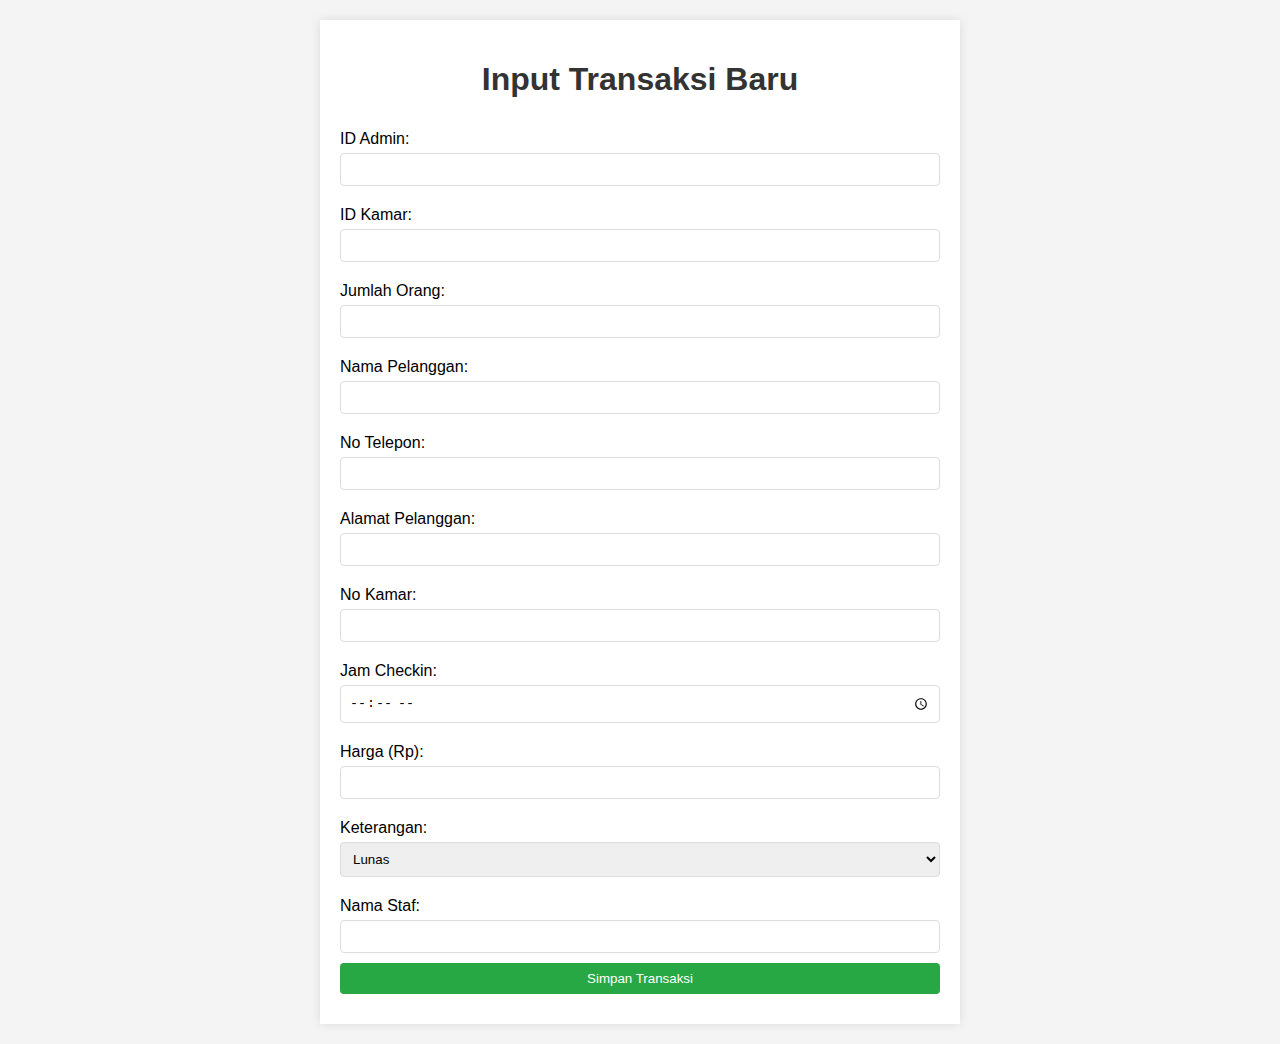
<file: admin/input-transaksi.html>
<!DOCTYPE html>
<html lang="en">
<head>
    <meta charset="UTF-8">
    <meta name="viewport" content="width=device-width, initial-scale=1.0">
    <title>Input Transaksi</title>
    <style>
        body {
            font-family: Arial, sans-serif;
            background-color: #f4f4f4;
            margin: 0;
            padding: 20px;
        }
        .container {
            max-width: 600px;
            margin: 0 auto;
            background-color: white;
            padding: 20px;
            box-shadow: 0 0 10px rgba(0, 0, 0, 0.1);
        }
        h1 {
            text-align: center;
            color: #333;
        }
        form {
            display: flex;
            flex-direction: column;
        }
        label {
            margin: 10px 0 5px;
        }
        input, select {
            padding: 8px;
            margin-bottom: 10px;
            border: 1px solid #ddd;
            border-radius: 4px;
        }
        input[type="submit"] {
            background-color: #28a745;
            color: white;
            border: none;
            cursor: pointer;
        }
        input[type="submit"]:hover {
            background-color: #218838;
        }
    </style>
</head>
<body>

    <div class="container">
        <h1>Input Transaksi Baru</h1>
        <form action="proses-transaksi.php" method="POST">
            <label for="id_admin">ID Admin:</label>
            <input type="number" id="id_admin" name="id_admin" required>

            <label for="id_kamar">ID Kamar:</label>
            <input type="number" id="id_kamar" name="id_kamar" required>

            <label for="jumlah_orang">Jumlah Orang:</label>
            <input type="number" id="jumlah_orang" name="jumlah_orang" required>

            <label for="nama_pelanggan">Nama Pelanggan:</label>
            <input type="text" id="nama_pelanggan" name="nama_pelanggan" required>

            <label for="no_telepon">No Telepon:</label>
            <input type="number" id="no_telepon" name="no_telepon" required>

            <label for="alamat_pelanggan">Alamat Pelanggan:</label>
            <input type="text" id="alamat_pelanggan" name="alamat_pelanggan" required>

            <label for="no_kamar">No Kamar:</label>
            <input type="number" id="no_kamar" name="no_kamar" required>

            <label for="jam_checkin">Jam Checkin:</label>
            <input type="time" id="jam_checkin" name="jam_checkin" required>

            <label for="harga">Harga (Rp):</label>
            <input type="number" id="harga" name="harga" required>

            <label for="keterangan">Keterangan:</label>
            <select id="keterangan" name="keterangan" required>
                <option value="lunas">Lunas</option>
                <option value="tidak lunas">Tidak Lunas</option>
            </select>

            <label for="nama_staf">Nama Staf:</label>
            <input type="text" id="nama_staf" name="nama_staf" required>

            <input type="submit" value="Simpan Transaksi">
        </form>
    </div>

</body>
</html>
</file>
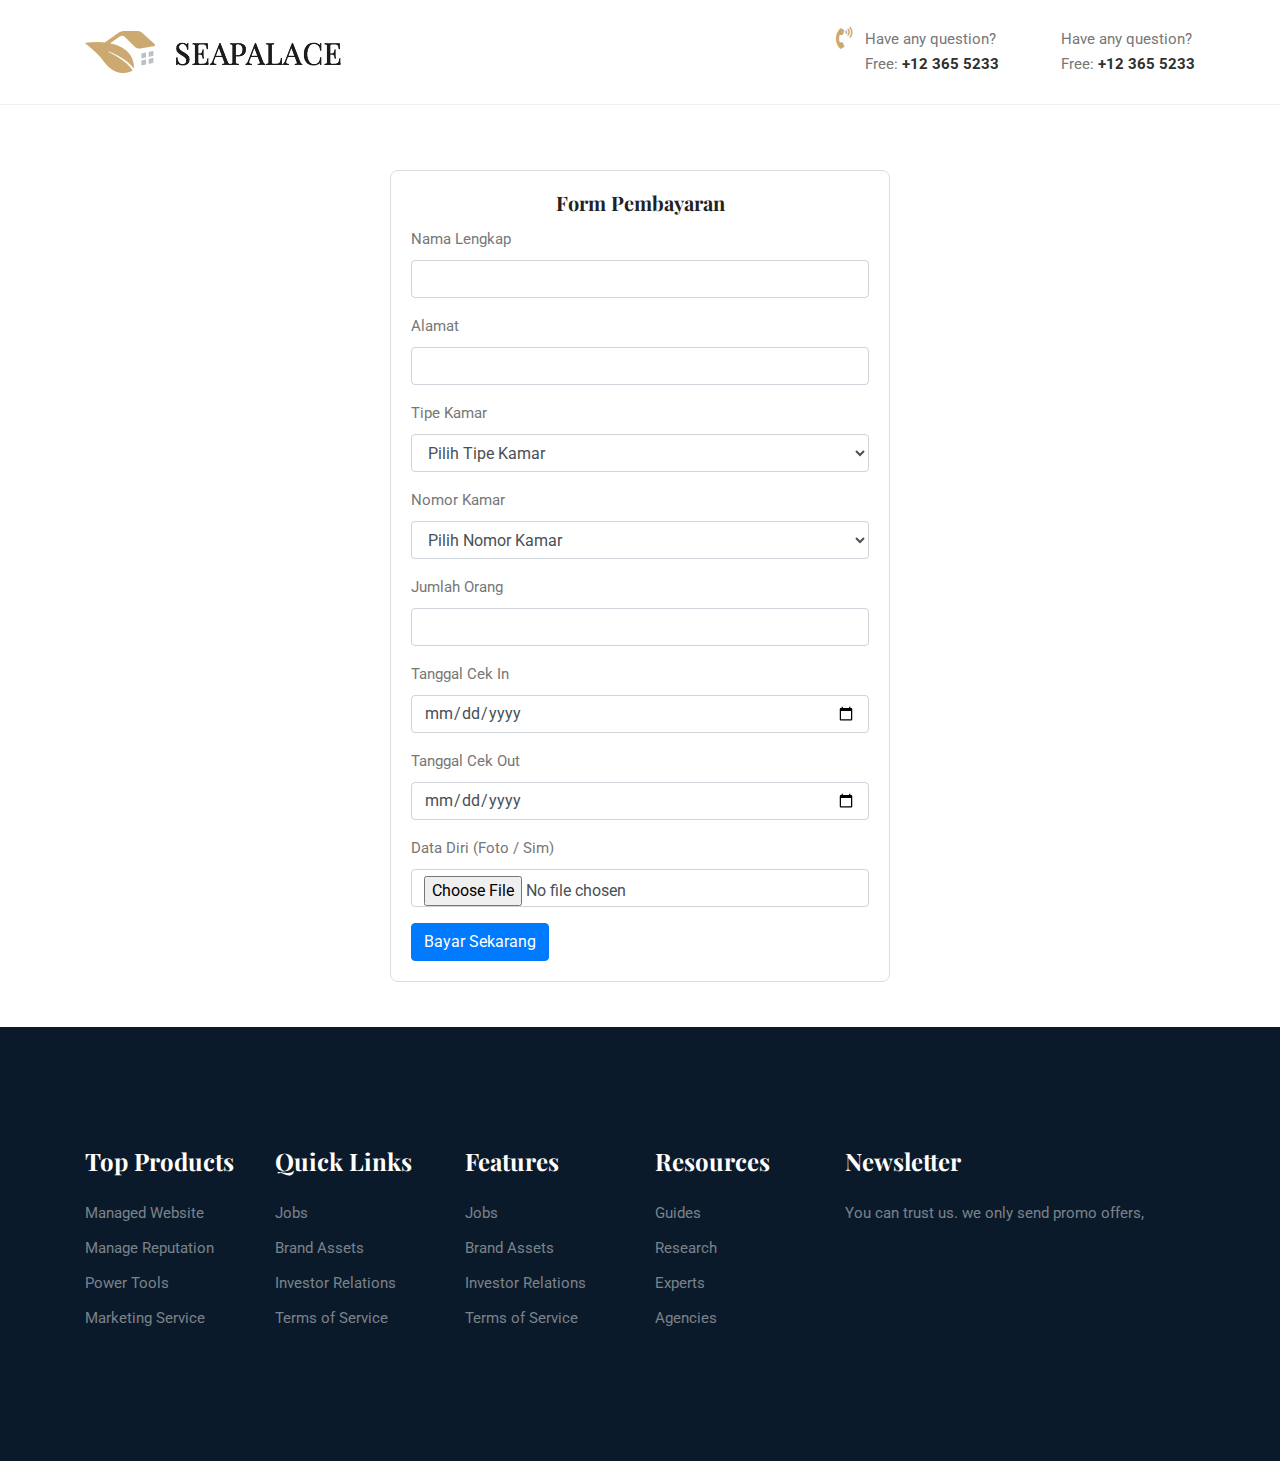
<file: web/Transaksi1.html>
<!DOCTYPE html>
<html lang="en">
<head>
  <meta charset="UTF-8">
  <meta name="viewport" content="width=device-width, initial-scale=1.0">
  <meta http-equiv="X-UA-Compatible" content="ie=edge">
  <title>Seaplace Hotel - Pembayaran</title>
  <link rel="icon" href="img/favicon.png" type="image/png">
  <link rel="stylesheet" href="vendors/bootstrap/bootstrap.min.css">
  <link rel="stylesheet" href="vendors/fontawesome/css/all.min.css">
  <link rel="stylesheet" href="css/style.css">
  <style>
    /* Styling for sticky navbar */
    .main_menu {
      position: sticky;
      top: 0;
      z-index: 1000;
      background-color: white;
      box-shadow: 0 2px 10px rgba(0, 0, 0, 0.1);
    }
    /* Styling for card */
    .card {
      margin: 20px auto; /* Menjaga card di tengah */
      border: 1px solid #ddd;
      border-radius: 8px;
      padding: 20px; /* Penambahan padding */
      max-width: 500px; /* Ukuran maksimum card lebih besar */
      /* Menghapus efek hover */
      transition: none; /* Menghilangkan transisi */
    }
    .card-title {
      text-align: center; /* Judul card di tengah */
    }
  </style>
</head>
<body>
  <!-- ================ header section start ================= -->	
  <header class="header_area">
    <div class="header-top">
      <div class="container">
        <div class="d-flex align-items-center">
          <div id="logo">
            <a href="index.html"><img src="img/Logo.png" alt="" title="" /></a>
          </div>
          <div class="ml-auto d-none d-md-block d-md-flex">
            <div class="media header-top-info">
              <span class="header-top-info__icon"><i class="fas fa-phone-volume"></i></span>
              <div class="media-body">
                <p>Have any question?</p>
                <p>Free: <a href="tel:+12 365 5233">+12 365 5233</a></p>
              </div>
            </div>
            <div class="media header-top-info">
              <span class="header-top-info__icon"><i class="ti-email"></i></span>
              <div class="media-body">
                <p>Have any question?</p>
                <p>Free: <a href="tel:+12 365 5233">+12 365 5233</a></p>
              </div>
            </div>
          </div>
        </div>
      </div>
    </div>

    <div class="main_menu mb-4"> <!-- Menambahkan kelas mb-4 di sini -->
      <nav class="navbar navbar-expand-lg navbar-light">
        <div class="container">
          <button class="navbar-toggler" type="button" data-toggle="collapse" data-target="#navbarSupportedContent"
            aria-controls="navbarSupportedContent" aria-expanded="false" aria-label="Toggle navigation">
            <span class="icon-bar"></span>
            <span class="icon-bar"></span>
            <span class="icon-bar"></span>
          </button>
          <div class="collapse navbar-collapse" id="navbarSupportedContent">
            <ul class="navbar-nav">
              <!-- Menu lainnya dihilangkan -->
            </ul>
          </div>
        </div>
      </nav>
    </div>
  </header>
  <!-- ================ header section end ================= -->	
<br>
<br>
<br>
<br>
<br>
<br>
  <!-- ================ Transaksi Pembayaran Section ================= -->
  <section class="transaction_area">
    <div class="container">
      <div class="card">
        <h5 class="card-title">Form Pembayaran</h5>
        <form action="Transaksi2.php" method="POST" class="payment-form" enctype="multipart/form-data">
          <div class="form-group">
            <label for="name">Nama Lengkap</label>
            <input type="text" class="form-control" id="name" name="name" required>
          </div>
          <div class="form-group">
            <label for="address">Alamat</label>
            <input type="text" class="form-control" id="address" name="address" required>
          </div>
        
          <!-- Pilihan Tipe Kamar -->
          <div class="form-group">
            <label for="room_type">Tipe Kamar</label>
            <select class="form-control" id="room_type" name="room_type" required>
              <option value="">Pilih Tipe Kamar</option>
              <!-- Option akan diisi dengan data dari database -->
            </select>
          </div>
        
          <!-- Pilihan No Kamar -->
          <div class="form-group">
            <label for="room_number">Nomor Kamar</label>
            <select class="form-control" id="room_number" name="room_number" required>
              <option value="">Pilih Nomor Kamar</option>
              <!-- Option akan diisi secara dinamis berdasarkan tipe kamar -->
            </select>
          </div>
        
          <!-- Sisa Form -->
          <div class="form-group">
            <label for="guest_count">Jumlah Orang</label>
            <input type="number" class="form-control" id="guest_count" name="guest_count" required>
          </div>
          <div class="form-group">
            <label for="checkin_date">Tanggal Cek In</label>
            <input type="date" class="form-control" id="checkin_date" name="checkin_date" required>
          </div>
          <div class="form-group">
            <label for="checkout_date">Tanggal Cek Out</label>
            <input type="date" class="form-control" id="checkout_date" name="checkout_date" required>
          </div>
          <div class="form-group">
            <label for="photo">Data Diri (Foto / Sim)</label>
            <input type="file" class="form-control" id="photo" name="photo" accept="image/*" required>
          </div>
          <button type="submit" class="btn btn-primary">Bayar Sekarang</button>
        </form>
        
        
      </div>
    </div>
  </section>
  <!-- ================ End Transaksi Pembayaran Section ================= -->
<br>
  <!-- ================ start footer Area ================= -->
  <footer class="footer-area section-gap">
    <div class="container">
      <div class="row">
        <div class="col-xl-2 col-sm-6 mb-4 mb-xl-0 single-footer-widget">
          <h4>Top Products</h4>
          <ul>
            <li><a href="#">Managed Website</a></li>
            <li><a href="#">Manage Reputation</a></li>
            <li><a href="#">Power Tools</a></li>
            <li><a href="#">Marketing Service</a></li>
          </ul>
        </div>
        <div class="col-xl-2 col-sm-6 mb-4 mb-xl-0 single-footer-widget">
          <h4>Quick Links</h4>
          <ul>
            <li><a href="#">Jobs</a></li>
            <li><a href="#">Brand Assets</a></li>
            <li><a href="#">Investor Relations</a></li>
            <li><a href="#">Terms of Service</a></li>
          </ul>
        </div>
        <div class="col-xl-2 col-sm-6 mb-4 mb-xl-0 single-footer-widget">
          <h4>Features</h4>
          <ul>
            <li><a href="#">Jobs</a></li>
            <li><a href="#">Brand Assets</a></li>
            <li><a href="#">Investor Relations</a></li>
            <li><a href="#">Terms of Service</a></li>
          </ul>
        </div>
        <div class="col-xl-2 col-sm-6 mb-4 mb-xl-0 single-footer-widget">
          <h4>Resources</h4>
          <ul>
            <li><a href="#">Guides</a></li>
            <li><a href="#">Research</a></li>
            <li><a href="#">Experts</a></li>
            <li><a href="#">Agencies</a></li>
          </ul>
        </div>
        <div class="col-xl-4 col-md-8 mb-4 mb-xl-0 single-footer-widget">
          <h4>Newsletter</h4>
          <p>You can trust us. we only send promo offers,</p>
          <div class="form-wrap" id="mc_embed_signup">
            <form target="_blank" action="#">
              <!-- Form is here -->
            </form>
          </div>
        </div>
      </div>
    </div>
  </footer>
  <!-- ================ End footer Area ================= -->

</body>
</html>
</file>
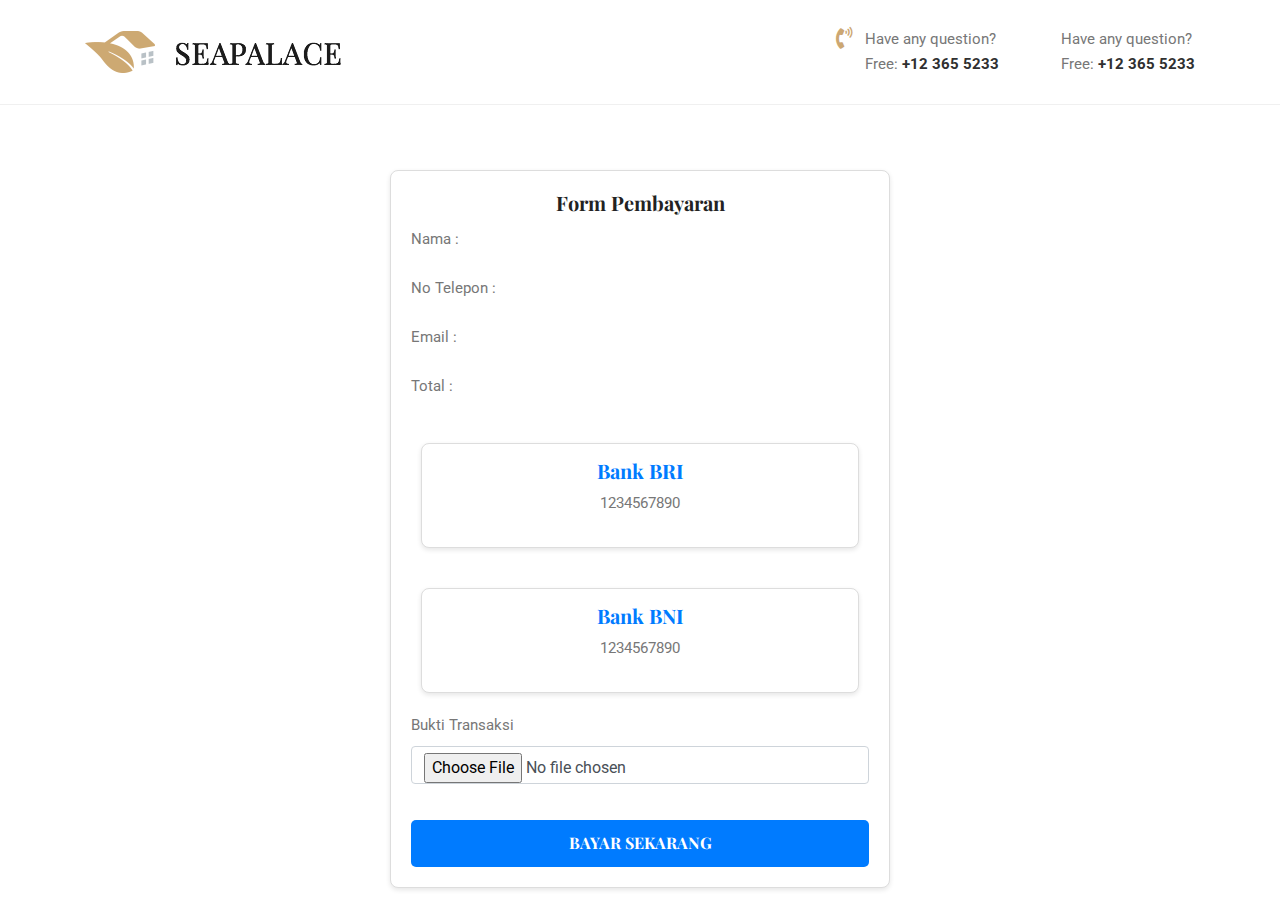
<file: web/Transaksi2.html>
<!DOCTYPE html>
<html lang="en">
<head>
  <meta charset="UTF-8">
  <meta name="viewport" content="width=device-width, initial-scale=1.0">
  <meta http-equiv="X-UA-Compatible" content="ie=edge">
  <title>Seaplace Hotel - Pembayaran</title>
  <link rel="icon" href="img/favicon.png" type="image/png">
  <link rel="stylesheet" href="vendors/bootstrap/bootstrap.min.css">
  <link rel="stylesheet" href="vendors/fontawesome/css/all.min.css">
  <link rel="stylesheet" href="css/style.css">
  <style>
    /* Styling for sticky navbar */
    .main_menu {
      position: sticky;
      top: 0;
      z-index: 1000;
      background-color: white;
      box-shadow: 0 2px 10px rgba(0, 0, 0, 0.1);
    }
    /* Styling for card */
    .card {
      margin: 20px auto; /* Menjaga card di tengah */
      border: 1px solid #ddd;
      border-radius: 8px;
      padding: 20px; /* Penambahan padding */
      max-width: 500px; /* Ukuran maksimum card lebih besar */
      /* Menghapus efek hover */
      transition: none; /* Menghilangkan transisi */
    }
    .card-title {
      text-align: center; /* Judul card di tengah */
    }
  </style>
</head>
<body>
  <!-- ================ header section start ================= -->	
  <header class="header_area">
    <div class="header-top">
      <div class="container">
        <div class="d-flex align-items-center">
          <div id="logo">
            <a href="index.html"><img src="img/Logo.png" alt="" title="" /></a>
          </div>
          <div class="ml-auto d-none d-md-block d-md-flex">
            <div class="media header-top-info">
              <span class="header-top-info__icon"><i class="fas fa-phone-volume"></i></span>
              <div class="media-body">
                <p>Have any question?</p>
                <p>Free: <a href="tel:+12 365 5233">+12 365 5233</a></p>
              </div>
            </div>
            <div class="media header-top-info">
              <span class="header-top-info__icon"><i class="ti-email"></i></span>
              <div class="media-body">
                <p>Have any question?</p>
                <p>Free: <a href="tel:+12 365 5233">+12 365 5233</a></p>
              </div>
            </div>
          </div>
        </div>
      </div>
    </div>

    <div class="main_menu mb-4"> <!-- Menambahkan kelas mb-4 di sini -->
      <nav class="navbar navbar-expand-lg navbar-light">
        <div class="container">
          <button class="navbar-toggler" type="button" data-toggle="collapse" data-target="#navbarSupportedContent"
            aria-controls="navbarSupportedContent" aria-expanded="false" aria-label="Toggle navigation">
            <span class="icon-bar"></span>
            <span class="icon-bar"></span>
            <span class="icon-bar"></span>
          </button>
          <div class="collapse navbar-collapse" id="navbarSupportedContent">
            <ul class="navbar-nav">
              <!-- Menu lainnya dihilangkan -->
            </ul>
          </div>
        </div>
      </nav>
    </div>
  </header>
  <!-- ================ header section end ================= -->	
<br>
<br>
<br>
<br>
<br>
<br>
  <!-- ================ Transaksi Pembayaran Section ================= -->
  <div class="card" style="padding: 20px; border: 1px solid #ddd; border-radius: 8px; box-shadow: 0 2px 5px rgba(0,0,0,0.1);">
    <div class="form-group">
      <h5 class="card-title">Form Pembayaran</h5>
      <label>Nama :</label>
  </div>
  <div class="form-group">
      <label>No Telepon :</label>
  </div>
  <div class="form-group">
      <label>Email :</label>
  </div>
  <div class="form-group">
      <label>Total : </label>
  </div>
  
  <!-- Card Bank BRI -->
  <div class="card" style="padding: 15px; border: 1px solid #ddd; border-radius: 8px; box-shadow: 0 2px 5px rgba(0, 0, 0, 0.1); margin-top: 20px; width: calc(100% - 20px);">
      <h5 style="text-align: center; color: #007bff;">Bank BRI</h5>
      <p style="text-align: center;">1234567890</p>
  </div>
  
  <!-- Card Bank BNI -->
  <div class="card" style="padding: 15px; border: 1px solid #ddd; border-radius: 8px; box-shadow: 0 2px 5px rgba(0, 0, 0, 0.1); margin-top: 20px; width: calc(100% - 20px);">
      <h5 style="text-align: center; color: #007bff;">Bank BNI</h5>
      <p style="text-align: center;">1234567890</p>
  </div>
  <div class="form-group">
    <label for="photo">Bukti Transaksi</label>
    <input type="file" class="form-control" id="photo" name="photo" accept="image/*" required>
  </div>
  
  <div class="button-container" style="margin-top: 20px;">
      <a class="button button--active home-banner-btn" href="sukses.html" style="display: inline-block; width: 100%; padding: 10px; background-color: #007bff; color: white; text-align: center; border: none; border-radius: 5px; font-size: 16px; text-decoration: none; transition: background-color 0.3s;">
          Bayar Sekarang
      </a>
  </div>  
  <!-- ================ End footer Area ================= -->

</body>
</html>
</file>
<file: admin/styles.css>
/* General Styles */
body {
    font-family: Arial, sans-serif;
    margin: 0;
    padding: 0;
    background-color: #f4f4f4;
}

/* Header */
header {
    display: flex;
    justify-content: space-between;
    align-items: center;
    background-color: #333;
    color: white;
    padding: 10px 20px;
}

.logo-container {
    display: flex;
    align-items: center;
}

.logo {
    width: 50px;
    margin-right: 10px;
}

.profile-container {
    display: flex;
    align-items: center;
}

.profile-logo {
    width: 40px;
    border-radius: 50%;
}

/* Sidebar */
.sidebar {
    position: fixed;
    top: 70px; /* Below header */
    left: 0;
    width: 220px;
    height: calc(100vh - 70px); /* Full height minus header */
    background-color: #444;
    padding-top: 20px;
    display: flex;
    flex-direction: column;
}

.sidebar ul {
    list-style-type: none;
    padding: 0;
    margin: 0;
}

.sidebar ul li {
    margin: 10px 0;
}

.sidebar ul li a {
    display: block;
    padding: 12px 15px;
    color: white;
    text-decoration: none;
    font-weight: bold;
    transition: background-color 0.3s, padding-left 0.3s;
}

.sidebar ul li a:hover {
    background-color: #555;
    padding-left: 20px; /* Indent the text slightly on hover */
}

/* Active menu item (for current page) */
.sidebar ul li a.active {
    background-color: #0066cc;
    color: white;
    padding-left: 20px;
}

/* Main Content */
.main-content {
    margin-left: 240px; /* Sidebar width + some padding */
    padding: 20px;
    flex: 1;
}

h1, h2 {
    color: #333;
    text-align: center;
}

h2 {
    color: #333;
}

/* Table */
table {
    width: 100%;
    border-collapse: collapse;
}

table, th, td {
    border: 1px solid #ddd;
}

th, td {
    padding: 10px;
    text-align: left;
}

th {
    background-color: #f2f2f2;
    cursor: pointer;
}

th:hover {
    background-color: #e2e2e2;
}

/* Form Styles */
form {
    display: flex;
    flex-direction: column;
}

label {
    margin-top: 10px;
    margin-bottom: 5px;
    font-weight: bold;
    color: #333;
}

input[type="text"],
input[type="number"],
input[type="date"],
select {
    padding: 10px;
    border: 1px solid #ddd;
    border-radius: 4px;
    font-size: 16px;
    margin-bottom: 15px;
    width: 100%;
    box-sizing: border-box;
}

input[type="submit"] {
    padding: 10px;
    background-color: #28a745;
    color: white;
    font-size: 16px;
    border: none;
    border-radius: 4px;
    cursor: pointer;
    margin-top: 10px;
}

input[type="submit"]:hover {
    background-color: #218838;
}

/* Links */
a {
    display: block;
    margin-top: 15px;
    text-align: center;
    text-decoration: none;
    color: #007bff;
}

a:hover {
    text-decoration: underline;
}

/* Footer */
footer {
    background-color: #333;
    color: white;
    text-align: center;
    padding: 10px 0;
    position: fixed;
    bottom: 0;
    width: 100%;
}

/* Responsive Design */
@media (max-width: 768px) {
    .main-content {
        margin-left: 0;
        padding: 10px;
    }

    .sidebar {
        position: static;
        width: 100%;
        height: auto;
        flex-direction: row;
        flex-wrap: wrap;
        background-color: #444;
    }

    .sidebar ul li {
        margin: 0;
        flex: 1;
    }

    .sidebar ul li a {
        padding: 10px;
        text-align: center;
        border-bottom: 1px solid #555;
    }

    .sidebar ul li a:hover {
        padding-left: 0;
    }

    footer {
        position: static;
    }

    .container {
        width: 90%;
    }
}

/* CSS untuk membuat tabel bisa di-scroll */
.table-wrapper {
    max-height: 400px; /* Tentukan tinggi maksimum tabel */
    overflow-y: auto;  /* Tambahkan scroll secara vertikal */
    overflow-x: auto;  /* Tambahkan scroll secara horizontal jika diperlukan */
    margin-top: 20px;
    border: 1px solid #ddd; /* Tambahkan border untuk kejelasan */
}

#transactionTable th, #transactionTable td {
    padding: 8px 12px;
    text-align: left;
    border-bottom: 1px solid #ddd;
}

#transactionTable th {
    background-color: #f8f9fa;
    position: sticky; /* Sticky header untuk membuat header tetap terlihat saat scroll */
    top: 0;
}

#transactionTable {
    width: 100%;
    border-collapse: collapse;
}
</file>
<file: web/vendors/themify-icons/demo-files/demo.css>
body {
	font: normal 1em/1.5em Arial, Helvetica, sans-serif;
	max-width: 90%;
	margin: 30px auto 0;
}
h1, h3 {
	font-weight: normal;
}
h3 {
	font-size: 1.4;
	text-transform: uppercase;
	letter-spacing: 1px;
}

.icon-section {
	margin: 0 0 3em;
	clear: both;
	overflow: hidden;
}
.icon-container {
	width: 240px; 
	padding: .7em 0;
	float: left; 
	position: relative;
	text-align: left;
}
.icon-container [class^="ti-"], 
.icon-container [class*=" ti-"] {
	color: #000;
	position: absolute;
	margin-top: 3px;
	transition: .3s;
}
.icon-container:hover [class^="ti-"],
.icon-container:hover [class*=" ti-"] {
	font-size: 2.2em;
	margin-top: -5px;
}
.icon-container:hover .icon-name {
	color: #000;
}
.icon-name {
	color: #aaa;
	margin-left: 35px;
	font-size: .8em;
	transition: .3s;
}
.icon-container:hover .icon-name {
	margin-left: 45px;
}
</file>
<file: web/vendors/themify-icons/themify-icons.css>
@font-face {
	font-family: 'themify';
	src:url('fonts/themify.eot?-fvbane');
	src:url('fonts/themify.eot?#iefix-fvbane') format('embedded-opentype'),
		url('fonts/themify.woff?-fvbane') format('woff'),
		url('fonts/themify.ttf?-fvbane') format('truetype'),
		url('fonts/themify.svg?-fvbane#themify') format('svg');
	font-weight: normal;
	font-style: normal;
}

[class^="ti-"], [class*=" ti-"] {
	font-family: 'themify';
	speak: none;
	font-style: normal;
	font-weight: normal;
	font-variant: normal;
	text-transform: none;
	line-height: 1;

	/* Better Font Rendering =========== */
	-webkit-font-smoothing: antialiased;
	-moz-osx-font-smoothing: grayscale;
}

.ti-wand:before {
	content: "\e600";
}
.ti-volume:before {
	content: "\e601";
}
.ti-user:before {
	content: "\e602";
}
.ti-unlock:before {
	content: "\e603";
}
.ti-unlink:before {
	content: "\e604";
}
.ti-trash:before {
	content: "\e605";
}
.ti-thought:before {
	content: "\e606";
}
.ti-target:before {
	content: "\e607";
}
.ti-tag:before {
	content: "\e608";
}
.ti-tablet:before {
	content: "\e609";
}
.ti-star:before {
	content: "\e60a";
}
.ti-spray:before {
	content: "\e60b";
}
.ti-signal:before {
	content: "\e60c";
}
.ti-shopping-cart:before {
	content: "\e60d";
}
.ti-shopping-cart-full:before {
	content: "\e60e";
}
.ti-settings:before {
	content: "\e60f";
}
.ti-search:before {
	content: "\e610";
}
.ti-zoom-in:before {
	content: "\e611";
}
.ti-zoom-out:before {
	content: "\e612";
}
.ti-cut:before {
	content: "\e613";
}
.ti-ruler:before {
	content: "\e614";
}
.ti-ruler-pencil:before {
	content: "\e615";
}
.ti-ruler-alt:before {
	content: "\e616";
}
.ti-bookmark:before {
	content: "\e617";
}
.ti-bookmark-alt:before {
	content: "\e618";
}
.ti-reload:before {
	content: "\e619";
}
.ti-plus:before {
	content: "\e61a";
}
.ti-pin:before {
	content: "\e61b";
}
.ti-pencil:before {
	content: "\e61c";
}
.ti-pencil-alt:before {
	content: "\e61d";
}
.ti-paint-roller:before {
	content: "\e61e";
}
.ti-paint-bucket:before {
	content: "\e61f";
}
.ti-na:before {
	content: "\e620";
}
.ti-mobile:before {
	content: "\e621";
}
.ti-minus:before {
	content: "\e622";
}
.ti-medall:before {
	content: "\e623";
}
.ti-medall-alt:before {
	content: "\e624";
}
.ti-marker:before {
	content: "\e625";
}
.ti-marker-alt:before {
	content: "\e626";
}
.ti-arrow-up:before {
	content: "\e627";
}
.ti-arrow-right:before {
	content: "\e628";
}
.ti-arrow-left:before {
	content: "\e629";
}
.ti-arrow-down:before {
	content: "\e62a";
}
.ti-lock:before {
	content: "\e62b";
}
.ti-location-arrow:before {
	content: "\e62c";
}
.ti-link:before {
	content: "\e62d";
}
.ti-layout:before {
	content: "\e62e";
}
.ti-layers:before {
	content: "\e62f";
}
.ti-layers-alt:before {
	content: "\e630";
}
.ti-key:before {
	content: "\e631";
}
.ti-import:before {
	content: "\e632";
}
.ti-image:before {
	content: "\e633";
}
.ti-heart:before {
	content: "\e634";
}
.ti-heart-broken:before {
	content: "\e635";
}
.ti-hand-stop:before {
	content: "\e636";
}
.ti-hand-open:before {
	content: "\e637";
}
.ti-hand-drag:before {
	content: "\e638";
}
.ti-folder:before {
	content: "\e639";
}
.ti-flag:before {
	content: "\e63a";
}
.ti-flag-alt:before {
	content: "\e63b";
}
.ti-flag-alt-2:before {
	content: "\e63c";
}
.ti-eye:before {
	content: "\e63d";
}
.ti-export:before {
	content: "\e63e";
}
.ti-exchange-vertical:before {
	content: "\e63f";
}
.ti-desktop:before {
	content: "\e640";
}
.ti-cup:before {
	content: "\e641";
}
.ti-crown:before {
	content: "\e642";
}
.ti-comments:before {
	content: "\e643";
}
.ti-comment:before {
	content: "\e644";
}
.ti-comment-alt:before {
	content: "\e645";
}
.ti-close:before {
	content: "\e646";
}
.ti-clip:before {
	content: "\e647";
}
.ti-angle-up:before {
	content: "\e648";
}
.ti-angle-right:before {
	content: "\e649";
}
.ti-angle-left:before {
	content: "\e64a";
}
.ti-angle-down:before {
	content: "\e64b";
}
.ti-check:before {
	content: "\e64c";
}
.ti-check-box:before {
	content: "\e64d";
}
.ti-camera:before {
	content: "\e64e";
}
.ti-announcement:before {
	content: "\e64f";
}
.ti-brush:before {
	content: "\e650";
}
.ti-briefcase:before {
	content: "\e651";
}
.ti-bolt:before {
	content: "\e652";
}
.ti-bolt-alt:before {
	content: "\e653";
}
.ti-blackboard:before {
	content: "\e654";
}
.ti-bag:before {
	content: "\e655";
}
.ti-move:before {
	content: "\e656";
}
.ti-arrows-vertical:before {
	content: "\e657";
}
.ti-arrows-horizontal:before {
	content: "\e658";
}
.ti-fullscreen:before {
	content: "\e659";
}
.ti-arrow-top-right:before {
	content: "\e65a";
}
.ti-arrow-top-left:before {
	content: "\e65b";
}
.ti-arrow-circle-up:before {
	content: "\e65c";
}
.ti-arrow-circle-right:before {
	content: "\e65d";
}
.ti-arrow-circle-left:before {
	content: "\e65e";
}
.ti-arrow-circle-down:before {
	content: "\e65f";
}
.ti-angle-double-up:before {
	content: "\e660";
}
.ti-angle-double-right:before {
	content: "\e661";
}
.ti-angle-double-left:before {
	content: "\e662";
}
.ti-angle-double-down:before {
	content: "\e663";
}
.ti-zip:before {
	content: "\e664";
}
.ti-world:before {
	content: "\e665";
}
.ti-wheelchair:before {
	content: "\e666";
}
.ti-view-list:before {
	content: "\e667";
}
.ti-view-list-alt:before {
	content: "\e668";
}
.ti-view-grid:before {
	content: "\e669";
}
.ti-uppercase:before {
	content: "\e66a";
}
.ti-upload:before {
	content: "\e66b";
}
.ti-underline:before {
	content: "\e66c";
}
.ti-truck:before {
	content: "\e66d";
}
.ti-timer:before {
	content: "\e66e";
}
.ti-ticket:before {
	content: "\e66f";
}
.ti-thumb-up:before {
	content: "\e670";
}
.ti-thumb-down:before {
	content: "\e671";
}
.ti-text:before {
	content: "\e672";
}
.ti-stats-up:before {
	content: "\e673";
}
.ti-stats-down:before {
	content: "\e674";
}
.ti-split-v:before {
	content: "\e675";
}
.ti-split-h:before {
	content: "\e676";
}
.ti-smallcap:before {
	content: "\e677";
}
.ti-shine:before {
	content: "\e678";
}
.ti-shift-right:before {
	content: "\e679";
}
.ti-shift-left:before {
	content: "\e67a";
}
.ti-shield:before {
	content: "\e67b";
}
.ti-notepad:before {
	content: "\e67c";
}
.ti-server:before {
	content: "\e67d";
}
.ti-quote-right:before {
	content: "\e67e";
}
.ti-quote-left:before {
	content: "\e67f";
}
.ti-pulse:before {
	content: "\e680";
}
.ti-printer:before {
	content: "\e681";
}
.ti-power-off:before {
	content: "\e682";
}
.ti-plug:before {
	content: "\e683";
}
.ti-pie-chart:before {
	content: "\e684";
}
.ti-paragraph:before {
	content: "\e685";
}
.ti-panel:before {
	content: "\e686";
}
.ti-package:before {
	content: "\e687";
}
.ti-music:before {
	content: "\e688";
}
.ti-music-alt:before {
	content: "\e689";
}
.ti-mouse:before {
	content: "\e68a";
}
.ti-mouse-alt:before {
	content: "\e68b";
}
.ti-money:before {
	content: "\e68c";
}
.ti-microphone:before {
	content: "\e68d";
}
.ti-menu:before {
	content: "\e68e";
}
.ti-menu-alt:before {
	content: "\e68f";
}
.ti-map:before {
	content: "\e690";
}
.ti-map-alt:before {
	content: "\e691";
}
.ti-loop:before {
	content: "\e692";
}
.ti-location-pin:before {
	content: "\e693";
}
.ti-list:before {
	content: "\e694";
}
.ti-light-bulb:before {
	content: "\e695";
}
.ti-Italic:before {
	content: "\e696";
}
.ti-info:before {
	content: "\e697";
}
.ti-infinite:before {
	content: "\e698";
}
.ti-id-badge:before {
	content: "\e699";
}
.ti-hummer:before {
	content: "\e69a";
}
.ti-home:before {
	content: "\e69b";
}
.ti-help:before {
	content: "\e69c";
}
.ti-headphone:before {
	content: "\e69d";
}
.ti-harddrives:before {
	content: "\e69e";
}
.ti-harddrive:before {
	content: "\e69f";
}
.ti-gift:before {
	content: "\e6a0";
}
.ti-game:before {
	content: "\e6a1";
}
.ti-filter:before {
	content: "\e6a2";
}
.ti-files:before {
	content: "\e6a3";
}
.ti-file:before {
	content: "\e6a4";
}
.ti-eraser:before {
	content: "\e6a5";
}
.ti-envelope:before {
	content: "\e6a6";
}
.ti-download:before {
	content: "\e6a7";
}
.ti-direction:before {
	content: "\e6a8";
}
.ti-direction-alt:before {
	content: "\e6a9";
}
.ti-dashboard:before {
	content: "\e6aa";
}
.ti-control-stop:before {
	content: "\e6ab";
}
.ti-control-shuffle:before {
	content: "\e6ac";
}
.ti-control-play:before {
	content: "\e6ad";
}
.ti-control-pause:before {
	content: "\e6ae";
}
.ti-control-forward:before {
	content: "\e6af";
}
.ti-control-backward:before {
	content: "\e6b0";
}
.ti-cloud:before {
	content: "\e6b1";
}
.ti-cloud-up:before {
	content: "\e6b2";
}
.ti-cloud-down:before {
	content: "\e6b3";
}
.ti-clipboard:before {
	content: "\e6b4";
}
.ti-car:before {
	content: "\e6b5";
}
.ti-calendar:before {
	content: "\e6b6";
}
.ti-book:before {
	content: "\e6b7";
}
.ti-bell:before {
	content: "\e6b8";
}
.ti-basketball:before {
	content: "\e6b9";
}
.ti-bar-chart:before {
	content: "\e6ba";
}
.ti-bar-chart-alt:before {
	content: "\e6bb";
}
.ti-back-right:before {
	content: "\e6bc";
}
.ti-back-left:before {
	content: "\e6bd";
}
.ti-arrows-corner:before {
	content: "\e6be";
}
.ti-archive:before {
	content: "\e6bf";
}
.ti-anchor:before {
	content: "\e6c0";
}
.ti-align-right:before {
	content: "\e6c1";
}
.ti-align-left:before {
	content: "\e6c2";
}
.ti-align-justify:before {
	content: "\e6c3";
}
.ti-align-center:before {
	content: "\e6c4";
}
.ti-alert:before {
	content: "\e6c5";
}
.ti-alarm-clock:before {
	content: "\e6c6";
}
.ti-agenda:before {
	content: "\e6c7";
}
.ti-write:before {
	content: "\e6c8";
}
.ti-window:before {
	content: "\e6c9";
}
.ti-widgetized:before {
	content: "\e6ca";
}
.ti-widget:before {
	content: "\e6cb";
}
.ti-widget-alt:before {
	content: "\e6cc";
}
.ti-wallet:before {
	content: "\e6cd";
}
.ti-video-clapper:before {
	content: "\e6ce";
}
.ti-video-camera:before {
	content: "\e6cf";
}
.ti-vector:before {
	content: "\e6d0";
}
.ti-themify-logo:before {
	content: "\e6d1";
}
.ti-themify-favicon:before {
	content: "\e6d2";
}
.ti-themify-favicon-alt:before {
	content: "\e6d3";
}
.ti-support:before {
	content: "\e6d4";
}
.ti-stamp:before {
	content: "\e6d5";
}
.ti-split-v-alt:before {
	content: "\e6d6";
}
.ti-slice:before {
	content: "\e6d7";
}
.ti-shortcode:before {
	content: "\e6d8";
}
.ti-shift-right-alt:before {
	content: "\e6d9";
}
.ti-shift-left-alt:before {
	content: "\e6da";
}
.ti-ruler-alt-2:before {
	content: "\e6db";
}
.ti-receipt:before {
	content: "\e6dc";
}
.ti-pin2:before {
	content: "\e6dd";
}
.ti-pin-alt:before {
	content: "\e6de";
}
.ti-pencil-alt2:before {
	content: "\e6df";
}
.ti-palette:before {
	content: "\e6e0";
}
.ti-more:before {
	content: "\e6e1";
}
.ti-more-alt:before {
	content: "\e6e2";
}
.ti-microphone-alt:before {
	content: "\e6e3";
}
.ti-magnet:before {
	content: "\e6e4";
}
.ti-line-double:before {
	content: "\e6e5";
}
.ti-line-dotted:before {
	content: "\e6e6";
}
.ti-line-dashed:before {
	content: "\e6e7";
}
.ti-layout-width-full:before {
	content: "\e6e8";
}
.ti-layout-width-default:before {
	content: "\e6e9";
}
.ti-layout-width-default-alt:before {
	content: "\e6ea";
}
.ti-layout-tab:before {
	content: "\e6eb";
}
.ti-layout-tab-window:before {
	content: "\e6ec";
}
.ti-layout-tab-v:before {
	content: "\e6ed";
}
.ti-layout-tab-min:before {
	content: "\e6ee";
}
.ti-layout-slider:before {
	content: "\e6ef";
}
.ti-layout-slider-alt:before {
	content: "\e6f0";
}
.ti-layout-sidebar-right:before {
	content: "\e6f1";
}
.ti-layout-sidebar-none:before {
	content: "\e6f2";
}
.ti-layout-sidebar-left:before {
	content: "\e6f3";
}
.ti-layout-placeholder:before {
	content: "\e6f4";
}
.ti-layout-menu:before {
	content: "\e6f5";
}
.ti-layout-menu-v:before {
	content: "\e6f6";
}
.ti-layout-menu-separated:before {
	content: "\e6f7";
}
.ti-layout-menu-full:before {
	content: "\e6f8";
}
.ti-layout-media-right-alt:before {
	content: "\e6f9";
}
.ti-layout-media-right:before {
	content: "\e6fa";
}
.ti-layout-media-overlay:before {
	content: "\e6fb";
}
.ti-layout-media-overlay-alt:before {
	content: "\e6fc";
}
.ti-layout-media-overlay-alt-2:before {
	content: "\e6fd";
}
.ti-layout-media-left-alt:before {
	content: "\e6fe";
}
.ti-layout-media-left:before {
	content: "\e6ff";
}
.ti-layout-media-center-alt:before {
	content: "\e700";
}
.ti-layout-media-center:before {
	content: "\e701";
}
.ti-layout-list-thumb:before {
	content: "\e702";
}
.ti-layout-list-thumb-alt:before {
	content: "\e703";
}
.ti-layout-list-post:before {
	content: "\e704";
}
.ti-layout-list-large-image:before {
	content: "\e705";
}
.ti-layout-line-solid:before {
	content: "\e706";
}
.ti-layout-grid4:before {
	content: "\e707";
}
.ti-layout-grid3:before {
	content: "\e708";
}
.ti-layout-grid2:before {
	content: "\e709";
}
.ti-layout-grid2-thumb:before {
	content: "\e70a";
}
.ti-layout-cta-right:before {
	content: "\e70b";
}
.ti-layout-cta-left:before {
	content: "\e70c";
}
.ti-layout-cta-center:before {
	content: "\e70d";
}
.ti-layout-cta-btn-right:before {
	content: "\e70e";
}
.ti-layout-cta-btn-left:before {
	content: "\e70f";
}
.ti-layout-column4:before {
	content: "\e710";
}
.ti-layout-column3:before {
	content: "\e711";
}
.ti-layout-column2:before {
	content: "\e712";
}
.ti-layout-accordion-separated:before {
	content: "\e713";
}
.ti-layout-accordion-merged:before {
	content: "\e714";
}
.ti-layout-accordion-list:before {
	content: "\e715";
}
.ti-ink-pen:before {
	content: "\e716";
}
.ti-info-alt:before {
	content: "\e717";
}
.ti-help-alt:before {
	content: "\e718";
}
.ti-headphone-alt:before {
	content: "\e719";
}
.ti-hand-point-up:before {
	content: "\e71a";
}
.ti-hand-point-right:before {
	content: "\e71b";
}
.ti-hand-point-left:before {
	content: "\e71c";
}
.ti-hand-point-down:before {
	content: "\e71d";
}
.ti-gallery:before {
	content: "\e71e";
}
.ti-face-smile:before {
	content: "\e71f";
}
.ti-face-sad:before {
	content: "\e720";
}
.ti-credit-card:before {
	content: "\e721";
}
.ti-control-skip-forward:before {
	content: "\e722";
}
.ti-control-skip-backward:before {
	content: "\e723";
}
.ti-control-record:before {
	content: "\e724";
}
.ti-control-eject:before {
	content: "\e725";
}
.ti-comments-smiley:before {
	content: "\e726";
}
.ti-brush-alt:before {
	content: "\e727";
}
.ti-youtube:before {
	content: "\e728";
}
.ti-vimeo:before {
	content: "\e729";
}
.ti-twitter:before {
	content: "\e72a";
}
.ti-time:before {
	content: "\e72b";
}
.ti-tumblr:before {
	content: "\e72c";
}
.ti-skype:before {
	content: "\e72d";
}
.ti-share:before {
	content: "\e72e";
}
.ti-share-alt:before {
	content: "\e72f";
}
.ti-rocket:before {
	content: "\e730";
}
.ti-pinterest:before {
	content: "\e731";
}
.ti-new-window:before {
	content: "\e732";
}
.ti-microsoft:before {
	content: "\e733";
}
.ti-list-ol:before {
	content: "\e734";
}
.ti-linkedin:before {
	content: "\e735";
}
.ti-layout-sidebar-2:before {
	content: "\e736";
}
.ti-layout-grid4-alt:before {
	content: "\e737";
}
.ti-layout-grid3-alt:before {
	content: "\e738";
}
.ti-layout-grid2-alt:before {
	content: "\e739";
}
.ti-layout-column4-alt:before {
	content: "\e73a";
}
.ti-layout-column3-alt:before {
	content: "\e73b";
}
.ti-layout-column2-alt:before {
	content: "\e73c";
}
.ti-instagram:before {
	content: "\e73d";
}
.ti-google:before {
	content: "\e73e";
}
.ti-github:before {
	content: "\e73f";
}
.ti-flickr:before {
	content: "\e740";
}
.ti-facebook:before {
	content: "\e741";
}
.ti-dropbox:before {
	content: "\e742";
}
.ti-dribbble:before {
	content: "\e743";
}
.ti-apple:before {
	content: "\e744";
}
.ti-android:before {
	content: "\e745";
}
.ti-save:before {
	content: "\e746";
}
.ti-save-alt:before {
	content: "\e747";
}
.ti-yahoo:before {
	content: "\e748";
}
.ti-wordpress:before {
	content: "\e749";
}
.ti-vimeo-alt:before {
	content: "\e74a";
}
.ti-twitter-alt:before {
	content: "\e74b";
}
.ti-tumblr-alt:before {
	content: "\e74c";
}
.ti-trello:before {
	content: "\e74d";
}
.ti-stack-overflow:before {
	content: "\e74e";
}
.ti-soundcloud:before {
	content: "\e74f";
}
.ti-sharethis:before {
	content: "\e750";
}
.ti-sharethis-alt:before {
	content: "\e751";
}
.ti-reddit:before {
	content: "\e752";
}
.ti-pinterest-alt:before {
	content: "\e753";
}
.ti-microsoft-alt:before {
	content: "\e754";
}
.ti-linux:before {
	content: "\e755";
}
.ti-jsfiddle:before {
	content: "\e756";
}
.ti-joomla:before {
	content: "\e757";
}
.ti-html5:before {
	content: "\e758";
}
.ti-flickr-alt:before {
	content: "\e759";
}
.ti-email:before {
	content: "\e75a";
}
.ti-drupal:before {
	content: "\e75b";
}
.ti-dropbox-alt:before {
	content: "\e75c";
}
.ti-css3:before {
	content: "\e75d";
}
.ti-rss:before {
	content: "\e75e";
}
.ti-rss-alt:before {
	content: "\e75f";
}
</file>
<file: web/vendors/themify-icons/ie7/ie7.css>
.ti-wand {
	*zoom: expression(this.runtimeStyle['zoom'] = '1', this.innerHTML = '&#xe600;');
}
.ti-volume {
	*zoom: expression(this.runtimeStyle['zoom'] = '1', this.innerHTML = '&#xe601;');
}
.ti-user {
	*zoom: expression(this.runtimeStyle['zoom'] = '1', this.innerHTML = '&#xe602;');
}
.ti-unlock {
	*zoom: expression(this.runtimeStyle['zoom'] = '1', this.innerHTML = '&#xe603;');
}
.ti-unlink {
	*zoom: expression(this.runtimeStyle['zoom'] = '1', this.innerHTML = '&#xe604;');
}
.ti-trash {
	*zoom: expression(this.runtimeStyle['zoom'] = '1', this.innerHTML = '&#xe605;');
}
.ti-thought {
	*zoom: expression(this.runtimeStyle['zoom'] = '1', this.innerHTML = '&#xe606;');
}
.ti-target {
	*zoom: expression(this.runtimeStyle['zoom'] = '1', this.innerHTML = '&#xe607;');
}
.ti-tag {
	*zoom: expression(this.runtimeStyle['zoom'] = '1', this.innerHTML = '&#xe608;');
}
.ti-tablet {
	*zoom: expression(this.runtimeStyle['zoom'] = '1', this.innerHTML = '&#xe609;');
}
.ti-star {
	*zoom: expression(this.runtimeStyle['zoom'] = '1', this.innerHTML = '&#xe60a;');
}
.ti-spray {
	*zoom: expression(this.runtimeStyle['zoom'] = '1', this.innerHTML = '&#xe60b;');
}
.ti-signal {
	*zoom: expression(this.runtimeStyle['zoom'] = '1', this.innerHTML = '&#xe60c;');
}
.ti-shopping-cart {
	*zoom: expression(this.runtimeStyle['zoom'] = '1', this.innerHTML = '&#xe60d;');
}
.ti-shopping-cart-full {
	*zoom: expression(this.runtimeStyle['zoom'] = '1', this.innerHTML = '&#xe60e;');
}
.ti-settings {
	*zoom: expression(this.runtimeStyle['zoom'] = '1', this.innerHTML = '&#xe60f;');
}
.ti-search {
	*zoom: expression(this.runtimeStyle['zoom'] = '1', this.innerHTML = '&#xe610;');
}
.ti-zoom-in {
	*zoom: expression(this.runtimeStyle['zoom'] = '1', this.innerHTML = '&#xe611;');
}
.ti-zoom-out {
	*zoom: expression(this.runtimeStyle['zoom'] = '1', this.innerHTML = '&#xe612;');
}
.ti-cut {
	*zoom: expression(this.runtimeStyle['zoom'] = '1', this.innerHTML = '&#xe613;');
}
.ti-ruler {
	*zoom: expression(this.runtimeStyle['zoom'] = '1', this.innerHTML = '&#xe614;');
}
.ti-ruler-pencil {
	*zoom: expression(this.runtimeStyle['zoom'] = '1', this.innerHTML = '&#xe615;');
}
.ti-ruler-alt {
	*zoom: expression(this.runtimeStyle['zoom'] = '1', this.innerHTML = '&#xe616;');
}
.ti-bookmark {
	*zoom: expression(this.runtimeStyle['zoom'] = '1', this.innerHTML = '&#xe617;');
}
.ti-bookmark-alt {
	*zoom: expression(this.runtimeStyle['zoom'] = '1', this.innerHTML = '&#xe618;');
}
.ti-reload {
	*zoom: expression(this.runtimeStyle['zoom'] = '1', this.innerHTML = '&#xe619;');
}
.ti-plus {
	*zoom: expression(this.runtimeStyle['zoom'] = '1', this.innerHTML = '&#xe61a;');
}
.ti-pin {
	*zoom: expression(this.runtimeStyle['zoom'] = '1', this.innerHTML = '&#xe61b;');
}
.ti-pencil {
	*zoom: expression(this.runtimeStyle['zoom'] = '1', this.innerHTML = '&#xe61c;');
}
.ti-pencil-alt {
	*zoom: expression(this.runtimeStyle['zoom'] = '1', this.innerHTML = '&#xe61d;');
}
.ti-paint-roller {
	*zoom: expression(this.runtimeStyle['zoom'] = '1', this.innerHTML = '&#xe61e;');
}
.ti-paint-bucket {
	*zoom: expression(this.runtimeStyle['zoom'] = '1', this.innerHTML = '&#xe61f;');
}
.ti-na {
	*zoom: expression(this.runtimeStyle['zoom'] = '1', this.innerHTML = '&#xe620;');
}
.ti-mobile {
	*zoom: expression(this.runtimeStyle['zoom'] = '1', this.innerHTML = '&#xe621;');
}
.ti-minus {
	*zoom: expression(this.runtimeStyle['zoom'] = '1', this.innerHTML = '&#xe622;');
}
.ti-medall {
	*zoom: expression(this.runtimeStyle['zoom'] = '1', this.innerHTML = '&#xe623;');
}
.ti-medall-alt {
	*zoom: expression(this.runtimeStyle['zoom'] = '1', this.innerHTML = '&#xe624;');
}
.ti-marker {
	*zoom: expression(this.runtimeStyle['zoom'] = '1', this.innerHTML = '&#xe625;');
}
.ti-marker-alt {
	*zoom: expression(this.runtimeStyle['zoom'] = '1', this.innerHTML = '&#xe626;');
}
.ti-arrow-up {
	*zoom: expression(this.runtimeStyle['zoom'] = '1', this.innerHTML = '&#xe627;');
}
.ti-arrow-right {
	*zoom: expression(this.runtimeStyle['zoom'] = '1', this.innerHTML = '&#xe628;');
}
.ti-arrow-left {
	*zoom: expression(this.runtimeStyle['zoom'] = '1', this.innerHTML = '&#xe629;');
}
.ti-arrow-down {
	*zoom: expression(this.runtimeStyle['zoom'] = '1', this.innerHTML = '&#xe62a;');
}
.ti-lock {
	*zoom: expression(this.runtimeStyle['zoom'] = '1', this.innerHTML = '&#xe62b;');
}
.ti-location-arrow {
	*zoom: expression(this.runtimeStyle['zoom'] = '1', this.innerHTML = '&#xe62c;');
}
.ti-link {
	*zoom: expression(this.runtimeStyle['zoom'] = '1', this.innerHTML = '&#xe62d;');
}
.ti-layout {
	*zoom: expression(this.runtimeStyle['zoom'] = '1', this.innerHTML = '&#xe62e;');
}
.ti-layers {
	*zoom: expression(this.runtimeStyle['zoom'] = '1', this.innerHTML = '&#xe62f;');
}
.ti-layers-alt {
	*zoom: expression(this.runtimeStyle['zoom'] = '1', this.innerHTML = '&#xe630;');
}
.ti-key {
	*zoom: expression(this.runtimeStyle['zoom'] = '1', this.innerHTML = '&#xe631;');
}
.ti-import {
	*zoom: expression(this.runtimeStyle['zoom'] = '1', this.innerHTML = '&#xe632;');
}
.ti-image {
	*zoom: expression(this.runtimeStyle['zoom'] = '1', this.innerHTML = '&#xe633;');
}
.ti-heart {
	*zoom: expression(this.runtimeStyle['zoom'] = '1', this.innerHTML = '&#xe634;');
}
.ti-heart-broken {
	*zoom: expression(this.runtimeStyle['zoom'] = '1', this.innerHTML = '&#xe635;');
}
.ti-hand-stop {
	*zoom: expression(this.runtimeStyle['zoom'] = '1', this.innerHTML = '&#xe636;');
}
.ti-hand-open {
	*zoom: expression(this.runtimeStyle['zoom'] = '1', this.innerHTML = '&#xe637;');
}
.ti-hand-drag {
	*zoom: expression(this.runtimeStyle['zoom'] = '1', this.innerHTML = '&#xe638;');
}
.ti-folder {
	*zoom: expression(this.runtimeStyle['zoom'] = '1', this.innerHTML = '&#xe639;');
}
.ti-flag {
	*zoom: expression(this.runtimeStyle['zoom'] = '1', this.innerHTML = '&#xe63a;');
}
.ti-flag-alt {
	*zoom: expression(this.runtimeStyle['zoom'] = '1', this.innerHTML = '&#xe63b;');
}
.ti-flag-alt-2 {
	*zoom: expression(this.runtimeStyle['zoom'] = '1', this.innerHTML = '&#xe63c;');
}
.ti-eye {
	*zoom: expression(this.runtimeStyle['zoom'] = '1', this.innerHTML = '&#xe63d;');
}
.ti-export {
	*zoom: expression(this.runtimeStyle['zoom'] = '1', this.innerHTML = '&#xe63e;');
}
.ti-exchange-vertical {
	*zoom: expression(this.runtimeStyle['zoom'] = '1', this.innerHTML = '&#xe63f;');
}
.ti-desktop {
	*zoom: expression(this.runtimeStyle['zoom'] = '1', this.innerHTML = '&#xe640;');
}
.ti-cup {
	*zoom: expression(this.runtimeStyle['zoom'] = '1', this.innerHTML = '&#xe641;');
}
.ti-crown {
	*zoom: expression(this.runtimeStyle['zoom'] = '1', this.innerHTML = '&#xe642;');
}
.ti-comments {
	*zoom: expression(this.runtimeStyle['zoom'] = '1', this.innerHTML = '&#xe643;');
}
.ti-comment {
	*zoom: expression(this.runtimeStyle['zoom'] = '1', this.innerHTML = '&#xe644;');
}
.ti-comment-alt {
	*zoom: expression(this.runtimeStyle['zoom'] = '1', this.innerHTML = '&#xe645;');
}
.ti-close {
	*zoom: expression(this.runtimeStyle['zoom'] = '1', this.innerHTML = '&#xe646;');
}
.ti-clip {
	*zoom: expression(this.runtimeStyle['zoom'] = '1', this.innerHTML = '&#xe647;');
}
.ti-angle-up {
	*zoom: expression(this.runtimeStyle['zoom'] = '1', this.innerHTML = '&#xe648;');
}
.ti-angle-right {
	*zoom: expression(this.runtimeStyle['zoom'] = '1', this.innerHTML = '&#xe649;');
}
.ti-angle-left {
	*zoom: expression(this.runtimeStyle['zoom'] = '1', this.innerHTML = '&#xe64a;');
}
.ti-angle-down {
	*zoom: expression(this.runtimeStyle['zoom'] = '1', this.innerHTML = '&#xe64b;');
}
.ti-check {
	*zoom: expression(this.runtimeStyle['zoom'] = '1', this.innerHTML = '&#xe64c;');
}
.ti-check-box {
	*zoom: expression(this.runtimeStyle['zoom'] = '1', this.innerHTML = '&#xe64d;');
}
.ti-camera {
	*zoom: expression(this.runtimeStyle['zoom'] = '1', this.innerHTML = '&#xe64e;');
}
.ti-announcement {
	*zoom: expression(this.runtimeStyle['zoom'] = '1', this.innerHTML = '&#xe64f;');
}
.ti-brush {
	*zoom: expression(this.runtimeStyle['zoom'] = '1', this.innerHTML = '&#xe650;');
}
.ti-briefcase {
	*zoom: expression(this.runtimeStyle['zoom'] = '1', this.innerHTML = '&#xe651;');
}
.ti-bolt {
	*zoom: expression(this.runtimeStyle['zoom'] = '1', this.innerHTML = '&#xe652;');
}
.ti-bolt-alt {
	*zoom: expression(this.runtimeStyle['zoom'] = '1', this.innerHTML = '&#xe653;');
}
.ti-blackboard {
	*zoom: expression(this.runtimeStyle['zoom'] = '1', this.innerHTML = '&#xe654;');
}
.ti-bag {
	*zoom: expression(this.runtimeStyle['zoom'] = '1', this.innerHTML = '&#xe655;');
}
.ti-move {
	*zoom: expression(this.runtimeStyle['zoom'] = '1', this.innerHTML = '&#xe656;');
}
.ti-arrows-vertical {
	*zoom: expression(this.runtimeStyle['zoom'] = '1', this.innerHTML = '&#xe657;');
}
.ti-arrows-horizontal {
	*zoom: expression(this.runtimeStyle['zoom'] = '1', this.innerHTML = '&#xe658;');
}
.ti-fullscreen {
	*zoom: expression(this.runtimeStyle['zoom'] = '1', this.innerHTML = '&#xe659;');
}
.ti-arrow-top-right {
	*zoom: expression(this.runtimeStyle['zoom'] = '1', this.innerHTML = '&#xe65a;');
}
.ti-arrow-top-left {
	*zoom: expression(this.runtimeStyle['zoom'] = '1', this.innerHTML = '&#xe65b;');
}
.ti-arrow-circle-up {
	*zoom: expression(this.runtimeStyle['zoom'] = '1', this.innerHTML = '&#xe65c;');
}
.ti-arrow-circle-right {
	*zoom: expression(this.runtimeStyle['zoom'] = '1', this.innerHTML = '&#xe65d;');
}
.ti-arrow-circle-left {
	*zoom: expression(this.runtimeStyle['zoom'] = '1', this.innerHTML = '&#xe65e;');
}
.ti-arrow-circle-down {
	*zoom: expression(this.runtimeStyle['zoom'] = '1', this.innerHTML = '&#xe65f;');
}
.ti-angle-double-up {
	*zoom: expression(this.runtimeStyle['zoom'] = '1', this.innerHTML = '&#xe660;');
}
.ti-angle-double-right {
	*zoom: expression(this.runtimeStyle['zoom'] = '1', this.innerHTML = '&#xe661;');
}
.ti-angle-double-left {
	*zoom: expression(this.runtimeStyle['zoom'] = '1', this.innerHTML = '&#xe662;');
}
.ti-angle-double-down {
	*zoom: expression(this.runtimeStyle['zoom'] = '1', this.innerHTML = '&#xe663;');
}
.ti-zip {
	*zoom: expression(this.runtimeStyle['zoom'] = '1', this.innerHTML = '&#xe664;');
}
.ti-world {
	*zoom: expression(this.runtimeStyle['zoom'] = '1', this.innerHTML = '&#xe665;');
}
.ti-wheelchair {
	*zoom: expression(this.runtimeStyle['zoom'] = '1', this.innerHTML = '&#xe666;');
}
.ti-view-list {
	*zoom: expression(this.runtimeStyle['zoom'] = '1', this.innerHTML = '&#xe667;');
}
.ti-view-list-alt {
	*zoom: expression(this.runtimeStyle['zoom'] = '1', this.innerHTML = '&#xe668;');
}
.ti-view-grid {
	*zoom: expression(this.runtimeStyle['zoom'] = '1', this.innerHTML = '&#xe669;');
}
.ti-uppercase {
	*zoom: expression(this.runtimeStyle['zoom'] = '1', this.innerHTML = '&#xe66a;');
}
.ti-upload {
	*zoom: expression(this.runtimeStyle['zoom'] = '1', this.innerHTML = '&#xe66b;');
}
.ti-underline {
	*zoom: expression(this.runtimeStyle['zoom'] = '1', this.innerHTML = '&#xe66c;');
}
.ti-truck {
	*zoom: expression(this.runtimeStyle['zoom'] = '1', this.innerHTML = '&#xe66d;');
}
.ti-timer {
	*zoom: expression(this.runtimeStyle['zoom'] = '1', this.innerHTML = '&#xe66e;');
}
.ti-ticket {
	*zoom: expression(this.runtimeStyle['zoom'] = '1', this.innerHTML = '&#xe66f;');
}
.ti-thumb-up {
	*zoom: expression(this.runtimeStyle['zoom'] = '1', this.innerHTML = '&#xe670;');
}
.ti-thumb-down {
	*zoom: expression(this.runtimeStyle['zoom'] = '1', this.innerHTML = '&#xe671;');
}
.ti-text {
	*zoom: expression(this.runtimeStyle['zoom'] = '1', this.innerHTML = '&#xe672;');
}
.ti-stats-up {
	*zoom: expression(this.runtimeStyle['zoom'] = '1', this.innerHTML = '&#xe673;');
}
.ti-stats-down {
	*zoom: expression(this.runtimeStyle['zoom'] = '1', this.innerHTML = '&#xe674;');
}
.ti-split-v {
	*zoom: expression(this.runtimeStyle['zoom'] = '1', this.innerHTML = '&#xe675;');
}
.ti-split-h {
	*zoom: expression(this.runtimeStyle['zoom'] = '1', this.innerHTML = '&#xe676;');
}
.ti-smallcap {
	*zoom: expression(this.runtimeStyle['zoom'] = '1', this.innerHTML = '&#xe677;');
}
.ti-shine {
	*zoom: expression(this.runtimeStyle['zoom'] = '1', this.innerHTML = '&#xe678;');
}
.ti-shift-right {
	*zoom: expression(this.runtimeStyle['zoom'] = '1', this.innerHTML = '&#xe679;');
}
.ti-shift-left {
	*zoom: expression(this.runtimeStyle['zoom'] = '1', this.innerHTML = '&#xe67a;');
}
.ti-shield {
	*zoom: expression(this.runtimeStyle['zoom'] = '1', this.innerHTML = '&#xe67b;');
}
.ti-notepad {
	*zoom: expression(this.runtimeStyle['zoom'] = '1', this.innerHTML = '&#xe67c;');
}
.ti-server {
	*zoom: expression(this.runtimeStyle['zoom'] = '1', this.innerHTML = '&#xe67d;');
}
.ti-quote-right {
	*zoom: expression(this.runtimeStyle['zoom'] = '1', this.innerHTML = '&#xe67e;');
}
.ti-quote-left {
	*zoom: expression(this.runtimeStyle['zoom'] = '1', this.innerHTML = '&#xe67f;');
}
.ti-pulse {
	*zoom: expression(this.runtimeStyle['zoom'] = '1', this.innerHTML = '&#xe680;');
}
.ti-printer {
	*zoom: expression(this.runtimeStyle['zoom'] = '1', this.innerHTML = '&#xe681;');
}
.ti-power-off {
	*zoom: expression(this.runtimeStyle['zoom'] = '1', this.innerHTML = '&#xe682;');
}
.ti-plug {
	*zoom: expression(this.runtimeStyle['zoom'] = '1', this.innerHTML = '&#xe683;');
}
.ti-pie-chart {
	*zoom: expression(this.runtimeStyle['zoom'] = '1', this.innerHTML = '&#xe684;');
}
.ti-paragraph {
	*zoom: expression(this.runtimeStyle['zoom'] = '1', this.innerHTML = '&#xe685;');
}
.ti-panel {
	*zoom: expression(this.runtimeStyle['zoom'] = '1', this.innerHTML = '&#xe686;');
}
.ti-package {
	*zoom: expression(this.runtimeStyle['zoom'] = '1', this.innerHTML = '&#xe687;');
}
.ti-music {
	*zoom: expression(this.runtimeStyle['zoom'] = '1', this.innerHTML = '&#xe688;');
}
.ti-music-alt {
	*zoom: expression(this.runtimeStyle['zoom'] = '1', this.innerHTML = '&#xe689;');
}
.ti-mouse {
	*zoom: expression(this.runtimeStyle['zoom'] = '1', this.innerHTML = '&#xe68a;');
}
.ti-mouse-alt {
	*zoom: expression(this.runtimeStyle['zoom'] = '1', this.innerHTML = '&#xe68b;');
}
.ti-money {
	*zoom: expression(this.runtimeStyle['zoom'] = '1', this.innerHTML = '&#xe68c;');
}
.ti-microphone {
	*zoom: expression(this.runtimeStyle['zoom'] = '1', this.innerHTML = '&#xe68d;');
}
.ti-menu {
	*zoom: expression(this.runtimeStyle['zoom'] = '1', this.innerHTML = '&#xe68e;');
}
.ti-menu-alt {
	*zoom: expression(this.runtimeStyle['zoom'] = '1', this.innerHTML = '&#xe68f;');
}
.ti-map {
	*zoom: expression(this.runtimeStyle['zoom'] = '1', this.innerHTML = '&#xe690;');
}
.ti-map-alt {
	*zoom: expression(this.runtimeStyle['zoom'] = '1', this.innerHTML = '&#xe691;');
}
.ti-loop {
	*zoom: expression(this.runtimeStyle['zoom'] = '1', this.innerHTML = '&#xe692;');
}
.ti-location-pin {
	*zoom: expression(this.runtimeStyle['zoom'] = '1', this.innerHTML = '&#xe693;');
}
.ti-list {
	*zoom: expression(this.runtimeStyle['zoom'] = '1', this.innerHTML = '&#xe694;');
}
.ti-light-bulb {
	*zoom: expression(this.runtimeStyle['zoom'] = '1', this.innerHTML = '&#xe695;');
}
.ti-Italic {
	*zoom: expression(this.runtimeStyle['zoom'] = '1', this.innerHTML = '&#xe696;');
}
.ti-info {
	*zoom: expression(this.runtimeStyle['zoom'] = '1', this.innerHTML = '&#xe697;');
}
.ti-infinite {
	*zoom: expression(this.runtimeStyle['zoom'] = '1', this.innerHTML = '&#xe698;');
}
.ti-id-badge {
	*zoom: expression(this.runtimeStyle['zoom'] = '1', this.innerHTML = '&#xe699;');
}
.ti-hummer {
	*zoom: expression(this.runtimeStyle['zoom'] = '1', this.innerHTML = '&#xe69a;');
}
.ti-home {
	*zoom: expression(this.runtimeStyle['zoom'] = '1', this.innerHTML = '&#xe69b;');
}
.ti-help {
	*zoom: expression(this.runtimeStyle['zoom'] = '1', this.innerHTML = '&#xe69c;');
}
.ti-headphone {
	*zoom: expression(this.runtimeStyle['zoom'] = '1', this.innerHTML = '&#xe69d;');
}
.ti-harddrives {
	*zoom: expression(this.runtimeStyle['zoom'] = '1', this.innerHTML = '&#xe69e;');
}
.ti-harddrive {
	*zoom: expression(this.runtimeStyle['zoom'] = '1', this.innerHTML = '&#xe69f;');
}
.ti-gift {
	*zoom: expression(this.runtimeStyle['zoom'] = '1', this.innerHTML = '&#xe6a0;');
}
.ti-game {
	*zoom: expression(this.runtimeStyle['zoom'] = '1', this.innerHTML = '&#xe6a1;');
}
.ti-filter {
	*zoom: expression(this.runtimeStyle['zoom'] = '1', this.innerHTML = '&#xe6a2;');
}
.ti-files {
	*zoom: expression(this.runtimeStyle['zoom'] = '1', this.innerHTML = '&#xe6a3;');
}
.ti-file {
	*zoom: expression(this.runtimeStyle['zoom'] = '1', this.innerHTML = '&#xe6a4;');
}
.ti-eraser {
	*zoom: expression(this.runtimeStyle['zoom'] = '1', this.innerHTML = '&#xe6a5;');
}
.ti-envelope {
	*zoom: expression(this.runtimeStyle['zoom'] = '1', this.innerHTML = '&#xe6a6;');
}
.ti-download {
	*zoom: expression(this.runtimeStyle['zoom'] = '1', this.innerHTML = '&#xe6a7;');
}
.ti-direction {
	*zoom: expression(this.runtimeStyle['zoom'] = '1', this.innerHTML = '&#xe6a8;');
}
.ti-direction-alt {
	*zoom: expression(this.runtimeStyle['zoom'] = '1', this.innerHTML = '&#xe6a9;');
}
.ti-dashboard {
	*zoom: expression(this.runtimeStyle['zoom'] = '1', this.innerHTML = '&#xe6aa;');
}
.ti-control-stop {
	*zoom: expression(this.runtimeStyle['zoom'] = '1', this.innerHTML = '&#xe6ab;');
}
.ti-control-shuffle {
	*zoom: expression(this.runtimeStyle['zoom'] = '1', this.innerHTML = '&#xe6ac;');
}
.ti-control-play {
	*zoom: expression(this.runtimeStyle['zoom'] = '1', this.innerHTML = '&#xe6ad;');
}
.ti-control-pause {
	*zoom: expression(this.runtimeStyle['zoom'] = '1', this.innerHTML = '&#xe6ae;');
}
.ti-control-forward {
	*zoom: expression(this.runtimeStyle['zoom'] = '1', this.innerHTML = '&#xe6af;');
}
.ti-control-backward {
	*zoom: expression(this.runtimeStyle['zoom'] = '1', this.innerHTML = '&#xe6b0;');
}
.ti-cloud {
	*zoom: expression(this.runtimeStyle['zoom'] = '1', this.innerHTML = '&#xe6b1;');
}
.ti-cloud-up {
	*zoom: expression(this.runtimeStyle['zoom'] = '1', this.innerHTML = '&#xe6b2;');
}
.ti-cloud-down {
	*zoom: expression(this.runtimeStyle['zoom'] = '1', this.innerHTML = '&#xe6b3;');
}
.ti-clipboard {
	*zoom: expression(this.runtimeStyle['zoom'] = '1', this.innerHTML = '&#xe6b4;');
}
.ti-car {
	*zoom: expression(this.runtimeStyle['zoom'] = '1', this.innerHTML = '&#xe6b5;');
}
.ti-calendar {
	*zoom: expression(this.runtimeStyle['zoom'] = '1', this.innerHTML = '&#xe6b6;');
}
.ti-book {
	*zoom: expression(this.runtimeStyle['zoom'] = '1', this.innerHTML = '&#xe6b7;');
}
.ti-bell {
	*zoom: expression(this.runtimeStyle['zoom'] = '1', this.innerHTML = '&#xe6b8;');
}
.ti-basketball {
	*zoom: expression(this.runtimeStyle['zoom'] = '1', this.innerHTML = '&#xe6b9;');
}
.ti-bar-chart {
	*zoom: expression(this.runtimeStyle['zoom'] = '1', this.innerHTML = '&#xe6ba;');
}
.ti-bar-chart-alt {
	*zoom: expression(this.runtimeStyle['zoom'] = '1', this.innerHTML = '&#xe6bb;');
}
.ti-back-right {
	*zoom: expression(this.runtimeStyle['zoom'] = '1', this.innerHTML = '&#xe6bc;');
}
.ti-back-left {
	*zoom: expression(this.runtimeStyle['zoom'] = '1', this.innerHTML = '&#xe6bd;');
}
.ti-arrows-corner {
	*zoom: expression(this.runtimeStyle['zoom'] = '1', this.innerHTML = '&#xe6be;');
}
.ti-archive {
	*zoom: expression(this.runtimeStyle['zoom'] = '1', this.innerHTML = '&#xe6bf;');
}
.ti-anchor {
	*zoom: expression(this.runtimeStyle['zoom'] = '1', this.innerHTML = '&#xe6c0;');
}
.ti-align-right {
	*zoom: expression(this.runtimeStyle['zoom'] = '1', this.innerHTML = '&#xe6c1;');
}
.ti-align-left {
	*zoom: expression(this.runtimeStyle['zoom'] = '1', this.innerHTML = '&#xe6c2;');
}
.ti-align-justify {
	*zoom: expression(this.runtimeStyle['zoom'] = '1', this.innerHTML = '&#xe6c3;');
}
.ti-align-center {
	*zoom: expression(this.runtimeStyle['zoom'] = '1', this.innerHTML = '&#xe6c4;');
}
.ti-alert {
	*zoom: expression(this.runtimeStyle['zoom'] = '1', this.innerHTML = '&#xe6c5;');
}
.ti-alarm-clock {
	*zoom: expression(this.runtimeStyle['zoom'] = '1', this.innerHTML = '&#xe6c6;');
}
.ti-agenda {
	*zoom: expression(this.runtimeStyle['zoom'] = '1', this.innerHTML = '&#xe6c7;');
}
.ti-write {
	*zoom: expression(this.runtimeStyle['zoom'] = '1', this.innerHTML = '&#xe6c8;');
}
.ti-window {
	*zoom: expression(this.runtimeStyle['zoom'] = '1', this.innerHTML = '&#xe6c9;');
}
.ti-widgetized {
	*zoom: expression(this.runtimeStyle['zoom'] = '1', this.innerHTML = '&#xe6ca;');
}
.ti-widget {
	*zoom: expression(this.runtimeStyle['zoom'] = '1', this.innerHTML = '&#xe6cb;');
}
.ti-widget-alt {
	*zoom: expression(this.runtimeStyle['zoom'] = '1', this.innerHTML = '&#xe6cc;');
}
.ti-wallet {
	*zoom: expression(this.runtimeStyle['zoom'] = '1', this.innerHTML = '&#xe6cd;');
}
.ti-video-clapper {
	*zoom: expression(this.runtimeStyle['zoom'] = '1', this.innerHTML = '&#xe6ce;');
}
.ti-video-camera {
	*zoom: expression(this.runtimeStyle['zoom'] = '1', this.innerHTML = '&#xe6cf;');
}
.ti-vector {
	*zoom: expression(this.runtimeStyle['zoom'] = '1', this.innerHTML = '&#xe6d0;');
}
.ti-themify-logo {
	*zoom: expression(this.runtimeStyle['zoom'] = '1', this.innerHTML = '&#xe6d1;');
}
.ti-themify-favicon {
	*zoom: expression(this.runtimeStyle['zoom'] = '1', this.innerHTML = '&#xe6d2;');
}
.ti-themify-favicon-alt {
	*zoom: expression(this.runtimeStyle['zoom'] = '1', this.innerHTML = '&#xe6d3;');
}
.ti-support {
	*zoom: expression(this.runtimeStyle['zoom'] = '1', this.innerHTML = '&#xe6d4;');
}
.ti-stamp {
	*zoom: expression(this.runtimeStyle['zoom'] = '1', this.innerHTML = '&#xe6d5;');
}
.ti-split-v-alt {
	*zoom: expression(this.runtimeStyle['zoom'] = '1', this.innerHTML = '&#xe6d6;');
}
.ti-slice {
	*zoom: expression(this.runtimeStyle['zoom'] = '1', this.innerHTML = '&#xe6d7;');
}
.ti-shortcode {
	*zoom: expression(this.runtimeStyle['zoom'] = '1', this.innerHTML = '&#xe6d8;');
}
.ti-shift-right-alt {
	*zoom: expression(this.runtimeStyle['zoom'] = '1', this.innerHTML = '&#xe6d9;');
}
.ti-shift-left-alt {
	*zoom: expression(this.runtimeStyle['zoom'] = '1', this.innerHTML = '&#xe6da;');
}
.ti-ruler-alt-2 {
	*zoom: expression(this.runtimeStyle['zoom'] = '1', this.innerHTML = '&#xe6db;');
}
.ti-receipt {
	*zoom: expression(this.runtimeStyle['zoom'] = '1', this.innerHTML = '&#xe6dc;');
}
.ti-pin2 {
	*zoom: expression(this.runtimeStyle['zoom'] = '1', this.innerHTML = '&#xe6dd;');
}
.ti-pin-alt {
	*zoom: expression(this.runtimeStyle['zoom'] = '1', this.innerHTML = '&#xe6de;');
}
.ti-pencil-alt2 {
	*zoom: expression(this.runtimeStyle['zoom'] = '1', this.innerHTML = '&#xe6df;');
}
.ti-palette {
	*zoom: expression(this.runtimeStyle['zoom'] = '1', this.innerHTML = '&#xe6e0;');
}
.ti-more {
	*zoom: expression(this.runtimeStyle['zoom'] = '1', this.innerHTML = '&#xe6e1;');
}
.ti-more-alt {
	*zoom: expression(this.runtimeStyle['zoom'] = '1', this.innerHTML = '&#xe6e2;');
}
.ti-microphone-alt {
	*zoom: expression(this.runtimeStyle['zoom'] = '1', this.innerHTML = '&#xe6e3;');
}
.ti-magnet {
	*zoom: expression(this.runtimeStyle['zoom'] = '1', this.innerHTML = '&#xe6e4;');
}
.ti-line-double {
	*zoom: expression(this.runtimeStyle['zoom'] = '1', this.innerHTML = '&#xe6e5;');
}
.ti-line-dotted {
	*zoom: expression(this.runtimeStyle['zoom'] = '1', this.innerHTML = '&#xe6e6;');
}
.ti-line-dashed {
	*zoom: expression(this.runtimeStyle['zoom'] = '1', this.innerHTML = '&#xe6e7;');
}
.ti-layout-width-full {
	*zoom: expression(this.runtimeStyle['zoom'] = '1', this.innerHTML = '&#xe6e8;');
}
.ti-layout-width-default {
	*zoom: expression(this.runtimeStyle['zoom'] = '1', this.innerHTML = '&#xe6e9;');
}
.ti-layout-width-default-alt {
	*zoom: expression(this.runtimeStyle['zoom'] = '1', this.innerHTML = '&#xe6ea;');
}
.ti-layout-tab {
	*zoom: expression(this.runtimeStyle['zoom'] = '1', this.innerHTML = '&#xe6eb;');
}
.ti-layout-tab-window {
	*zoom: expression(this.runtimeStyle['zoom'] = '1', this.innerHTML = '&#xe6ec;');
}
.ti-layout-tab-v {
	*zoom: expression(this.runtimeStyle['zoom'] = '1', this.innerHTML = '&#xe6ed;');
}
.ti-layout-tab-min {
	*zoom: expression(this.runtimeStyle['zoom'] = '1', this.innerHTML = '&#xe6ee;');
}
.ti-layout-slider {
	*zoom: expression(this.runtimeStyle['zoom'] = '1', this.innerHTML = '&#xe6ef;');
}
.ti-layout-slider-alt {
	*zoom: expression(this.runtimeStyle['zoom'] = '1', this.innerHTML = '&#xe6f0;');
}
.ti-layout-sidebar-right {
	*zoom: expression(this.runtimeStyle['zoom'] = '1', this.innerHTML = '&#xe6f1;');
}
.ti-layout-sidebar-none {
	*zoom: expression(this.runtimeStyle['zoom'] = '1', this.innerHTML = '&#xe6f2;');
}
.ti-layout-sidebar-left {
	*zoom: expression(this.runtimeStyle['zoom'] = '1', this.innerHTML = '&#xe6f3;');
}
.ti-layout-placeholder {
	*zoom: expression(this.runtimeStyle['zoom'] = '1', this.innerHTML = '&#xe6f4;');
}
.ti-layout-menu {
	*zoom: expression(this.runtimeStyle['zoom'] = '1', this.innerHTML = '&#xe6f5;');
}
.ti-layout-menu-v {
	*zoom: expression(this.runtimeStyle['zoom'] = '1', this.innerHTML = '&#xe6f6;');
}
.ti-layout-menu-separated {
	*zoom: expression(this.runtimeStyle['zoom'] = '1', this.innerHTML = '&#xe6f7;');
}
.ti-layout-menu-full {
	*zoom: expression(this.runtimeStyle['zoom'] = '1', this.innerHTML = '&#xe6f8;');
}
.ti-layout-media-right-alt {
	*zoom: expression(this.runtimeStyle['zoom'] = '1', this.innerHTML = '&#xe6f9;');
}
.ti-layout-media-right {
	*zoom: expression(this.runtimeStyle['zoom'] = '1', this.innerHTML = '&#xe6fa;');
}
.ti-layout-media-overlay {
	*zoom: expression(this.runtimeStyle['zoom'] = '1', this.innerHTML = '&#xe6fb;');
}
.ti-layout-media-overlay-alt {
	*zoom: expression(this.runtimeStyle['zoom'] = '1', this.innerHTML = '&#xe6fc;');
}
.ti-layout-media-overlay-alt-2 {
	*zoom: expression(this.runtimeStyle['zoom'] = '1', this.innerHTML = '&#xe6fd;');
}
.ti-layout-media-left-alt {
	*zoom: expression(this.runtimeStyle['zoom'] = '1', this.innerHTML = '&#xe6fe;');
}
.ti-layout-media-left {
	*zoom: expression(this.runtimeStyle['zoom'] = '1', this.innerHTML = '&#xe6ff;');
}
.ti-layout-media-center-alt {
	*zoom: expression(this.runtimeStyle['zoom'] = '1', this.innerHTML = '&#xe700;');
}
.ti-layout-media-center {
	*zoom: expression(this.runtimeStyle['zoom'] = '1', this.innerHTML = '&#xe701;');
}
.ti-layout-list-thumb {
	*zoom: expression(this.runtimeStyle['zoom'] = '1', this.innerHTML = '&#xe702;');
}
.ti-layout-list-thumb-alt {
	*zoom: expression(this.runtimeStyle['zoom'] = '1', this.innerHTML = '&#xe703;');
}
.ti-layout-list-post {
	*zoom: expression(this.runtimeStyle['zoom'] = '1', this.innerHTML = '&#xe704;');
}
.ti-layout-list-large-image {
	*zoom: expression(this.runtimeStyle['zoom'] = '1', this.innerHTML = '&#xe705;');
}
.ti-layout-line-solid {
	*zoom: expression(this.runtimeStyle['zoom'] = '1', this.innerHTML = '&#xe706;');
}
.ti-layout-grid4 {
	*zoom: expression(this.runtimeStyle['zoom'] = '1', this.innerHTML = '&#xe707;');
}
.ti-layout-grid3 {
	*zoom: expression(this.runtimeStyle['zoom'] = '1', this.innerHTML = '&#xe708;');
}
.ti-layout-grid2 {
	*zoom: expression(this.runtimeStyle['zoom'] = '1', this.innerHTML = '&#xe709;');
}
.ti-layout-grid2-thumb {
	*zoom: expression(this.runtimeStyle['zoom'] = '1', this.innerHTML = '&#xe70a;');
}
.ti-layout-cta-right {
	*zoom: expression(this.runtimeStyle['zoom'] = '1', this.innerHTML = '&#xe70b;');
}
.ti-layout-cta-left {
	*zoom: expression(this.runtimeStyle['zoom'] = '1', this.innerHTML = '&#xe70c;');
}
.ti-layout-cta-center {
	*zoom: expression(this.runtimeStyle['zoom'] = '1', this.innerHTML = '&#xe70d;');
}
.ti-layout-cta-btn-right {
	*zoom: expression(this.runtimeStyle['zoom'] = '1', this.innerHTML = '&#xe70e;');
}
.ti-layout-cta-btn-left {
	*zoom: expression(this.runtimeStyle['zoom'] = '1', this.innerHTML = '&#xe70f;');
}
.ti-layout-column4 {
	*zoom: expression(this.runtimeStyle['zoom'] = '1', this.innerHTML = '&#xe710;');
}
.ti-layout-column3 {
	*zoom: expression(this.runtimeStyle['zoom'] = '1', this.innerHTML = '&#xe711;');
}
.ti-layout-column2 {
	*zoom: expression(this.runtimeStyle['zoom'] = '1', this.innerHTML = '&#xe712;');
}
.ti-layout-accordion-separated {
	*zoom: expression(this.runtimeStyle['zoom'] = '1', this.innerHTML = '&#xe713;');
}
.ti-layout-accordion-merged {
	*zoom: expression(this.runtimeStyle['zoom'] = '1', this.innerHTML = '&#xe714;');
}
.ti-layout-accordion-list {
	*zoom: expression(this.runtimeStyle['zoom'] = '1', this.innerHTML = '&#xe715;');
}
.ti-ink-pen {
	*zoom: expression(this.runtimeStyle['zoom'] = '1', this.innerHTML = '&#xe716;');
}
.ti-info-alt {
	*zoom: expression(this.runtimeStyle['zoom'] = '1', this.innerHTML = '&#xe717;');
}
.ti-help-alt {
	*zoom: expression(this.runtimeStyle['zoom'] = '1', this.innerHTML = '&#xe718;');
}
.ti-headphone-alt {
	*zoom: expression(this.runtimeStyle['zoom'] = '1', this.innerHTML = '&#xe719;');
}
.ti-hand-point-up {
	*zoom: expression(this.runtimeStyle['zoom'] = '1', this.innerHTML = '&#xe71a;');
}
.ti-hand-point-right {
	*zoom: expression(this.runtimeStyle['zoom'] = '1', this.innerHTML = '&#xe71b;');
}
.ti-hand-point-left {
	*zoom: expression(this.runtimeStyle['zoom'] = '1', this.innerHTML = '&#xe71c;');
}
.ti-hand-point-down {
	*zoom: expression(this.runtimeStyle['zoom'] = '1', this.innerHTML = '&#xe71d;');
}
.ti-gallery {
	*zoom: expression(this.runtimeStyle['zoom'] = '1', this.innerHTML = '&#xe71e;');
}
.ti-face-smile {
	*zoom: expression(this.runtimeStyle['zoom'] = '1', this.innerHTML = '&#xe71f;');
}
.ti-face-sad {
	*zoom: expression(this.runtimeStyle['zoom'] = '1', this.innerHTML = '&#xe720;');
}
.ti-credit-card {
	*zoom: expression(this.runtimeStyle['zoom'] = '1', this.innerHTML = '&#xe721;');
}
.ti-control-skip-forward {
	*zoom: expression(this.runtimeStyle['zoom'] = '1', this.innerHTML = '&#xe722;');
}
.ti-control-skip-backward {
	*zoom: expression(this.runtimeStyle['zoom'] = '1', this.innerHTML = '&#xe723;');
}
.ti-control-record {
	*zoom: expression(this.runtimeStyle['zoom'] = '1', this.innerHTML = '&#xe724;');
}
.ti-control-eject {
	*zoom: expression(this.runtimeStyle['zoom'] = '1', this.innerHTML = '&#xe725;');
}
.ti-comments-smiley {
	*zoom: expression(this.runtimeStyle['zoom'] = '1', this.innerHTML = '&#xe726;');
}
.ti-brush-alt {
	*zoom: expression(this.runtimeStyle['zoom'] = '1', this.innerHTML = '&#xe727;');
}
.ti-youtube {
	*zoom: expression(this.runtimeStyle['zoom'] = '1', this.innerHTML = '&#xe728;');
}
.ti-vimeo {
	*zoom: expression(this.runtimeStyle['zoom'] = '1', this.innerHTML = '&#xe729;');
}
.ti-twitter {
	*zoom: expression(this.runtimeStyle['zoom'] = '1', this.innerHTML = '&#xe72a;');
}
.ti-time {
	*zoom: expression(this.runtimeStyle['zoom'] = '1', this.innerHTML = '&#xe72b;');
}
.ti-tumblr {
	*zoom: expression(this.runtimeStyle['zoom'] = '1', this.innerHTML = '&#xe72c;');
}
.ti-skype {
	*zoom: expression(this.runtimeStyle['zoom'] = '1', this.innerHTML = '&#xe72d;');
}
.ti-share {
	*zoom: expression(this.runtimeStyle['zoom'] = '1', this.innerHTML = '&#xe72e;');
}
.ti-share-alt {
	*zoom: expression(this.runtimeStyle['zoom'] = '1', this.innerHTML = '&#xe72f;');
}
.ti-rocket {
	*zoom: expression(this.runtimeStyle['zoom'] = '1', this.innerHTML = '&#xe730;');
}
.ti-pinterest {
	*zoom: expression(this.runtimeStyle['zoom'] = '1', this.innerHTML = '&#xe731;');
}
.ti-new-window {
	*zoom: expression(this.runtimeStyle['zoom'] = '1', this.innerHTML = '&#xe732;');
}
.ti-microsoft {
	*zoom: expression(this.runtimeStyle['zoom'] = '1', this.innerHTML = '&#xe733;');
}
.ti-list-ol {
	*zoom: expression(this.runtimeStyle['zoom'] = '1', this.innerHTML = '&#xe734;');
}
.ti-linkedin {
	*zoom: expression(this.runtimeStyle['zoom'] = '1', this.innerHTML = '&#xe735;');
}
.ti-layout-sidebar-2 {
	*zoom: expression(this.runtimeStyle['zoom'] = '1', this.innerHTML = '&#xe736;');
}
.ti-layout-grid4-alt {
	*zoom: expression(this.runtimeStyle['zoom'] = '1', this.innerHTML = '&#xe737;');
}
.ti-layout-grid3-alt {
	*zoom: expression(this.runtimeStyle['zoom'] = '1', this.innerHTML = '&#xe738;');
}
.ti-layout-grid2-alt {
	*zoom: expression(this.runtimeStyle['zoom'] = '1', this.innerHTML = '&#xe739;');
}
.ti-layout-column4-alt {
	*zoom: expression(this.runtimeStyle['zoom'] = '1', this.innerHTML = '&#xe73a;');
}
.ti-layout-column3-alt {
	*zoom: expression(this.runtimeStyle['zoom'] = '1', this.innerHTML = '&#xe73b;');
}
.ti-layout-column2-alt {
	*zoom: expression(this.runtimeStyle['zoom'] = '1', this.innerHTML = '&#xe73c;');
}
.ti-instagram {
	*zoom: expression(this.runtimeStyle['zoom'] = '1', this.innerHTML = '&#xe73d;');
}
.ti-google {
	*zoom: expression(this.runtimeStyle['zoom'] = '1', this.innerHTML = '&#xe73e;');
}
.ti-github {
	*zoom: expression(this.runtimeStyle['zoom'] = '1', this.innerHTML = '&#xe73f;');
}
.ti-flickr {
	*zoom: expression(this.runtimeStyle['zoom'] = '1', this.innerHTML = '&#xe740;');
}
.ti-facebook {
	*zoom: expression(this.runtimeStyle['zoom'] = '1', this.innerHTML = '&#xe741;');
}
.ti-dropbox {
	*zoom: expression(this.runtimeStyle['zoom'] = '1', this.innerHTML = '&#xe742;');
}
.ti-dribbble {
	*zoom: expression(this.runtimeStyle['zoom'] = '1', this.innerHTML = '&#xe743;');
}
.ti-apple {
	*zoom: expression(this.runtimeStyle['zoom'] = '1', this.innerHTML = '&#xe744;');
}
.ti-android {
	*zoom: expression(this.runtimeStyle['zoom'] = '1', this.innerHTML = '&#xe745;');
}
.ti-save {
	*zoom: expression(this.runtimeStyle['zoom'] = '1', this.innerHTML = '&#xe746;');
}
.ti-save-alt {
	*zoom: expression(this.runtimeStyle['zoom'] = '1', this.innerHTML = '&#xe747;');
}
.ti-yahoo {
	*zoom: expression(this.runtimeStyle['zoom'] = '1', this.innerHTML = '&#xe748;');
}
.ti-wordpress {
	*zoom: expression(this.runtimeStyle['zoom'] = '1', this.innerHTML = '&#xe749;');
}
.ti-vimeo-alt {
	*zoom: expression(this.runtimeStyle['zoom'] = '1', this.innerHTML = '&#xe74a;');
}
.ti-twitter-alt {
	*zoom: expression(this.runtimeStyle['zoom'] = '1', this.innerHTML = '&#xe74b;');
}
.ti-tumblr-alt {
	*zoom: expression(this.runtimeStyle['zoom'] = '1', this.innerHTML = '&#xe74c;');
}
.ti-trello {
	*zoom: expression(this.runtimeStyle['zoom'] = '1', this.innerHTML = '&#xe74d;');
}
.ti-stack-overflow {
	*zoom: expression(this.runtimeStyle['zoom'] = '1', this.innerHTML = '&#xe74e;');
}
.ti-soundcloud {
	*zoom: expression(this.runtimeStyle['zoom'] = '1', this.innerHTML = '&#xe74f;');
}
.ti-sharethis {
	*zoom: expression(this.runtimeStyle['zoom'] = '1', this.innerHTML = '&#xe750;');
}
.ti-sharethis-alt {
	*zoom: expression(this.runtimeStyle['zoom'] = '1', this.innerHTML = '&#xe751;');
}
.ti-reddit {
	*zoom: expression(this.runtimeStyle['zoom'] = '1', this.innerHTML = '&#xe752;');
}
.ti-pinterest-alt {
	*zoom: expression(this.runtimeStyle['zoom'] = '1', this.innerHTML = '&#xe753;');
}
.ti-microsoft-alt {
	*zoom: expression(this.runtimeStyle['zoom'] = '1', this.innerHTML = '&#xe754;');
}
.ti-linux {
	*zoom: expression(this.runtimeStyle['zoom'] = '1', this.innerHTML = '&#xe755;');
}
.ti-jsfiddle {
	*zoom: expression(this.runtimeStyle['zoom'] = '1', this.innerHTML = '&#xe756;');
}
.ti-joomla {
	*zoom: expression(this.runtimeStyle['zoom'] = '1', this.innerHTML = '&#xe757;');
}
.ti-html5 {
	*zoom: expression(this.runtimeStyle['zoom'] = '1', this.innerHTML = '&#xe758;');
}
.ti-flickr-alt {
	*zoom: expression(this.runtimeStyle['zoom'] = '1', this.innerHTML = '&#xe759;');
}
.ti-email {
	*zoom: expression(this.runtimeStyle['zoom'] = '1', this.innerHTML = '&#xe75a;');
}
.ti-drupal {
	*zoom: expression(this.runtimeStyle['zoom'] = '1', this.innerHTML = '&#xe75b;');
}
.ti-dropbox-alt {
	*zoom: expression(this.runtimeStyle['zoom'] = '1', this.innerHTML = '&#xe75c;');
}
.ti-css3 {
	*zoom: expression(this.runtimeStyle['zoom'] = '1', this.innerHTML = '&#xe75d;');
}
.ti-rss {
	*zoom: expression(this.runtimeStyle['zoom'] = '1', this.innerHTML = '&#xe75e;');
}
.ti-rss-alt {
	*zoom: expression(this.runtimeStyle['zoom'] = '1', this.innerHTML = '&#xe75f;');
}
</file>
<file: web/css/style.css>
/*=================== fonts ====================*/
@import url("https://fonts.googleapis.com/css?family=Playfair+Display:400,700,700i");
@import url("https://fonts.googleapis.com/css?family=Roboto:400");
/* Medium Layout: 1280px */
/* Tablet Layout: 768px */
/* Mobile Layout: 320px */
/* Wide Mobile Layout: 480px */
/* =================================== */
/*  Basic Style 
/* =================================== */
body {
  color: #777777;
  font-family: "Roboto", sans-serif;
  font-size: 15px;
  font-weight: 400;
  line-height: 1.667; }

/* =================================== */
/*  Typography 
/* =================================== */
ul {
  list-style-type: none;
  margin: 0;
  padding: 0; }

a:hover {
  text-decoration: none; }

h1,
h2,
h3,
h4,
h5,
h6 {
  font-family: "Playfair Display", serif;
  color: #222222;
  font-weight: 700; }

h1,
.h1 {
  font-size: 70px;
  font-weight: 700; }

h2,
.h2 {
  font-size: 32px;
  font-weight: 700; }
  @media (min-width: 600px) {
    h2,
    .h2 {
      font-size: 42px; } }

a {
  display: inline-block; }

button {
  cursor: pointer; }

.button {
  display: inline-block;
  font-family: "Playfair Display", serif;
  font-weight: 700;
  transition: all .3s ease;
  cursor: pointer;
  text-transform: uppercase;
  color: #fff; }
  .button--active {
    padding: 10px 32px !important;
    background: #7278cc; }
  .button:focus {
    outline: 0;
    box-shadow: none; }

.owl-carousel .owl-dots button:focus {
  box-shadow: none !important;
  outline: 0; }

.section-margin {
  margin: 70px 0; }
  @media (min-width: 1000px) {
    .section-margin {
      margin: 130px 0; } }
  .section-margin--small {
    margin: 35px 0; }
    @media (min-width: 1000px) {
      .section-margin--small {
        margin: 65px 0; } }

.section-padding {
  padding: 60px 0; }
  @media (min-width: 1000px) {
    .section-padding {
      padding: 130px 0; } }

.bg-porcelain {
  background: #f7f9f9; }

.nice-select {
  width: 100%;
  height: 50px;
  border-radius: 0;
  border-color: #ECECEC;
  color: #999999; /*untuk merubah warna font*/
  padding-top: 4px; }
  .nice-select::after {
    right: 16px; }
  .nice-select .list {
    min-width: 200px; }

.pb-20px {
  padding-bottom: 20px; }

.pb-80px {
  padding-bottom: 40px; }
  @media (min-width: 1000px) {
    .pb-80px {
      padding-bottom: 80px; } }

.mb-30px {
  margin-bottom: 30px; }

.py-80px {
  padding-top: 80px;
  padding-bottom: 80px; }

@media (min-width: 1200px) {
  .row > .gutters-19 {
    padding-right: 9.5px;
    padding-left: 9.5px; } }

.header_area {
  position: absolute;
  width: 100%;
  z-index: 999999;
  background: #fff;
  transition: background 0.4s, all 0.3s linear; }
  .header_area .navbar {
    background: transparent;
    padding: 0px;
    border: 0px;
    border-radius: 0px; }
    @media (max-width: 992px) {
      .header_area .navbar {
        box-shadow: 0px 9px 16px 0px rgba(0, 0, 0, 0.1); } }
    .header_area .navbar .nav .nav-item {
      margin-right: 45px; }
      .header_area .navbar .nav .nav-item .nav-link {
        font-family: "Playfair Display", serif;
        text-transform: uppercase;
        color: #222222;
        padding: 22px 4px 22px 0;
        display: inline-block; }
        .header_area .navbar .nav .nav-item .nav-link:after {
          display: none; }
        @media (max-width: 991px) {
          .header_area .navbar .nav .nav-item .nav-link {
            color: #222222;
            padding: 12px 4px 12px 0; } }
      .header_area .navbar .nav .nav-item.active .nav-link {
        color: #30be14; }/*untuk edit warna home*/
      .header_area .navbar .nav .nav-item.submenu {
        position: relative; }
        .header_area .navbar .nav .nav-item.submenu ul {
          border: none;
          padding: 0px;
          border-radius: 0px;
          box-shadow: none;
          margin: 0px;
          background: #fff; }
          @media (min-width: 992px) {
            .header_area .navbar .nav .nav-item.submenu ul {
              position: absolute;
              top: 120%;
              left: 0px;
              min-width: 200px;
              text-align: left;
              opacity: 0;
              transition: all 300ms ease-in;
              visibility: hidden;
              display: block;
              border: none;
              padding: 0px;
              border-radius: 0px; } }
          .header_area .navbar .nav .nav-item.submenu ul:before {
            content: "";
            width: 0;
            height: 0;
            border-style: solid;
            border-width: 10px 10px 0 10px;
            border-color: #eeeeee transparent transparent transparent;
            position: absolute;
            right: 24px;
            top: 45px;
            z-index: 3;
            opacity: 0;
            transition: all 400ms linear; }
          .header_area .navbar .nav .nav-item.submenu ul .nav-item {
            display: block;
            float: none;
            margin-right: 0px;
            border-bottom: 1px solid #ededed;
            margin-left: 0px;
            transition: all 0.4s linear; }
            .header_area .navbar .nav .nav-item.submenu ul .nav-item.active .nav-link {
              color: #cc7295; }
            .header_area .navbar .nav .nav-item.submenu ul .nav-item .nav-link {
              line-height: 45px;
              padding: 0px 30px;
              transition: all 150ms linear;
              display: block;
              margin-right: 0px; }
            .header_area .navbar .nav .nav-item.submenu ul .nav-item:last-child {
              border-bottom: none; }
            .header_area .navbar .nav .nav-item.submenu ul .nav-item:hover .nav-link {
              color: #cca772; }
        @media (min-width: 992px) {
          .header_area .navbar .nav .nav-item.submenu:hover ul {
            visibility: visible;
            opacity: 1;
            top: 100%; } }
        .header_area .navbar .nav .nav-item.submenu:hover ul .nav-item {
          margin-top: 0px; }
      .header_area .navbar .nav .nav-item:last-child {
        margin-right: 0px; }
    .header_area .navbar .primary-btn {
      border: 1px solid #ffffff;
      padding: 7px 28px;
      color: #ffffff;
      letter-spacing: 1px;
      font-weight: 500;
      margin-top: 20px; }
      @media (max-width: 991px) {
        .header_area .navbar .primary-btn {
          display: none; } }
    .header_area .navbar .search {
      background: transparent;
      border: 0px;
      font-size: 12px;
      line-height: 60px;
      display: inline-block;
      color: #ffffff;
      padding-left: 30px;
      cursor: pointer; }
      @media (max-width: 991px) {
        .header_area .navbar .search {
          color: #ffffff; } }
      .header_area .navbar .search i {
        font-weight: 600; }
  .header_area.navbar_fixed .main_menu {
    background: #fff; /*untuk ganti navbar*/
    position: fixed;
    width: 100%;
    top: -70px;
    left: 0;
    right: 0;
    -webkit-transform: translateY(70px);
    -moz-transform: translateY(70px);
    -ms-transform: translateY(70px);
    -o-transform: translateY(70px);
    transform: translateY(70px);
    -webkit-transition: all 0.4s ease 0s;
    -moz-transition: all 0.4s ease 0s;
    -o-transition: all 0.4s ease 0s;
    transition: all 0.4s ease 0s;
    box-shadow: 0px 3px 16px 0px rgba(0, 0, 0, 0.1); }
    .header_area.navbar_fixed .main_menu .navbar .nav .nav-item .nav-link {
      line-height: 30px; }
    .header_area.navbar_fixed .main_menu .navbar .primary-btn {
      margin-top: 15px; }

#search_input_box {
  text-align: center;
  padding: 5px 20px;
  position: fixed;
  width: 100%; }
  #search_input_box .form-control {
    background: transparent;
    border: 0;
    color: #ffffff;
    font-weight: 400;
    font-size: 15px;
    padding: 0; }
    #search_input_box .form-control:focus {
      box-shadow: none;
      outline: none; }
  #search_input_box input.placeholder {
    color: #ffffff;
    font-size: 14px; }
  #search_input_box input:-moz-placeholder {
    color: #ffffff;
    font-size: 14px; }
  #search_input_box input::-moz-placeholder {
    color: #ffffff;
    font-size: 14px; }
  #search_input_box input::-webkit-input-placeholder {
    color: #ffffff;
    font-size: 14px; }
  #search_input_box .btn {
    width: 0;
    height: 0;
    padding: 0;
    border: 0; }
  #search_input_box .lnr-cross {
    color: #fff;
    font-weight: 600;
    cursor: pointer;
    padding: 10px 3px; }

@media (max-width: 991px) {
  /* Main Menu Area css
	============================================================================================ */
  .navbar-toggler {
    border: none;
    border-radius: 0px;
    padding: 0px;
    cursor: pointer;
    margin-top: 27px;
    margin-left: 10px;
    margin-bottom: 23px; }
    .navbar-toggler:focus {
      outline: 0;
      box-shadow: none; }
  .header_area {
    position: absolute; }
  .navbar-toggler[aria-expanded="false"] span:nth-child(2) {
    opacity: 1; }
  .navbar-toggler[aria-expanded="true"] span:nth-child(2) {
    opacity: 0; }
  .navbar-toggler[aria-expanded="true"] span:first-child {
    transform: rotate(-45deg);
    position: relative;
    top: 7.5px; }
  .navbar-toggler[aria-expanded="true"] span:last-child {
    transform: rotate(45deg);
    bottom: 6px;
    position: relative; }
  .navbar-toggler span {
    display: block;
    width: 25px;
    height: 3px;
    background: #cca772;
    margin: auto;
    margin-bottom: 4px;
    transition: all 400ms linear;
    cursor: pointer; }
  .navbar .container {
    padding-left: 15px;
    padding-right: 15px; }
  .nav {
    padding: 0px 0px; }
  .header_area + section,
  .header_area + row,
  .header_area + div {
    margin-top: 117px; }
  .header_top .nav {
    padding: 0px; }
  .header_area .navbar .nav .nav-item .nav-link {
    margin-right: 0px;
    display: block;
    border-bottom: 1px solid #ededed33;
    border-radius: 0px; }
  .header_area .navbar .search {
    margin-left: 0px; }
  .header_area .navbar-collapse {
    max-height: 340px;
    overflow-y: scroll; }
  .header_area .navbar .nav .nav-item.submenu ul .nav-item .nav-link {
    padding: 0px 15px; }
  .header_area .navbar .nav .nav-item {
    margin-right: 0px; }
  .header_area + section,
  .header_area + row,
  .header_area + div {
    margin-top: 0; }
  .header_area.navbar_fixed .main_menu .navbar .nav .nav-item .nav-link {
    line-height: 40px; }
  /* End Main Menu Area css*/ }

.header-top {
  padding: 17px 0;
  border-bottom: 1px solid #F0F0F0; }
  @media (min-width: 767px) {
    .header-top {
      padding: 27px 0; } }
  .header-top .logo {
    display: inline-block; }
  @media (max-width: 767px) {
    .header-top-info {
      margin-bottom: 12px; } }
  .header-top-info:last-child {
    margin-bottom: 0; }
  .header-top-info__icon {
    margin-right: 12px; }
    .header-top-info__icon i, .header-top-info__icon span {
      font-size: 22px;
      color: #cca772; }
  .header-top-info .media-body p {
    margin-bottom: 0; }
  .header-top-info .media-body a {
    color: #303030;
    font-weight: bold; }
  .header-top-info:not(:last-child) {
    margin-right: 10px; }
    @media (min-width: 600px) {
      .header-top-info:not(:last-child) {
        margin-right: 50px; } }

.footer-area {
  padding: 120px 0px 120px;
  background: #0b1a2a; }
  @media (max-width: 991px) {
    .footer-area {
      background: #222222;
      padding: 60px 0px; } }
  @media (max-width: 991px) {
    .footer-area .single-footer-widget {
      margin-bottom: 30px; } }
  .footer-area .single-footer-widget p {
    color: #7b838a; }
  .footer-area .single-footer-widget h4 {
    color: #fff;
    margin-bottom: 25px; }
    @media (max-width: 1024px) {
      .footer-area .single-footer-widget h4 {
        font-size: 18px; } }
    @media (max-width: 991px) {
      .footer-area .single-footer-widget h4 {
        margin-bottom: 15px; } }
  .footer-area .single-footer-widget ul li {
    margin-bottom: 10px; }
    .footer-area .single-footer-widget ul li a {
      color: #7b838a; }
      .footer-area .single-footer-widget ul li a:hover {
        color: #cca772; }
  .footer-area .single-footer-widget .form-wrap {
    margin-top: 25px; }
  .footer-area .single-footer-widget input {
    height: 48px;
    border: none;
    width: 67% !important;
    font-weight: 400;
    background: #363a4b;
    color: #fff;
    padding-left: 20px;
    border-radius: 0;
    font-size: 14px;
    padding: 10px; }
    .footer-area .single-footer-widget input:focus {
      outline: none;
      box-shadow: none; }
    .footer-area .single-footer-widget input.placeholder {
      padding-left: 10px;
      color: #7b838a; }
    .footer-area .single-footer-widget input:-moz-placeholder {
      padding-left: 10px;
      color: #7b838a; }
    .footer-area .single-footer-widget input::-moz-placeholder {
      padding-left: 10px;
      color: #7b838a; }
    .footer-area .single-footer-widget input::-webkit-input-placeholder {
      padding-left: 10px;
      color: #7b838a; }
  .footer-area .single-footer-widget .click-btn {
    font-family: "Playfair Display", serif;
    color: #fff;
    border-radius: 0;
    border-top-left-radius: 0px;
    border-bottom-left-radius: 0px;
    padding: 8px 20px;
    border: 0;
    font-size: 13px;
    background: #cca772;
    font-weight: 700;
    position: relative;
    left: 0; }
    .footer-area .single-footer-widget .click-btn:focus {
      outline: none;
      box-shadow: none; }
    @media (max-width: 375px) {
      .footer-area .single-footer-widget .click-btn {
        margin-top: 10px; } }
    @media (min-width: 400px) {
      .footer-area .single-footer-widget .click-btn {
        left: -50px; } }
  .footer-area .footer-bottom {
    margin-top: 70px; }
    @media (max-width: 991px) {
      .footer-area .footer-bottom {
        margin-top: 20px; } }
    .footer-area .footer-bottom p {
      color: #fff; }
      .footer-area .footer-bottom p a {
        color: #cca772; }
    .footer-area .footer-bottom .footer-social {
      text-align: center; }
      @media (max-width: 991px) {
        .footer-area .footer-bottom .footer-social {
          text-align: left;
          margin-top: 30px; } }
      .footer-area .footer-bottom .footer-social a {
        background: rgba(255, 255, 255, 0.15);
        margin-left: 3px;
        width: 32px;
        color: #fff;
        display: inline-grid;
        text-align: center;
        height: 32px;
        align-content: center; }
        .footer-area .footer-bottom .footer-social a:hover {
          background: #cca772; }
        .footer-area .footer-bottom .footer-social a i, .footer-area .footer-bottom .footer-social a span {
          font-size: 14px; }

/*=================== section-intro start ====================*/
.section-intro__style {
  margin-bottom: 14px; }

/*=================== section-intro end ====================*/
/*=================== home banner start ====================*/
.home-banner {
  position: relative; }
  .home-banner h4, .home-banner h1, .home-banner a {
    text-transform: uppercase;
    color: #fff; }
  .home-banner h4 {
    font-size: 18px;
    margin-bottom: 15px; }
  .home-banner h1 {
    font-size: 27px;
    margin-bottom: 35px; }
    @media (min-width: 600px) {
      .home-banner h1 {
        font-size: 37px; } }
    @media (min-width: 992px) {
      .home-banner h1 {
        font-size: 70px;
        margin-bottom: 45px; } }
  .home-banner-area {
    height: 500px;
    background: url("../img/home/foto1.jpg") center center no-repeat;
    background-size: cover;
    position: relative;
    z-index: 1; }
    @media (min-width: 992px) {
      .home-banner-area {
        height: 600px; } }
    @media (min-width: 1200px) {
      .home-banner-area {
        height: 970px; } }
    .home-banner-area .home-banner {
      position: absolute;
      top: 50%;
      left: 50%;
      width: 100%;
      transform: translateX(-50%); }
      @media (min-width: 992px) {
        .home-banner-area .home-banner {
          top: 44%;
          transform: translateX(-50%); } }
    .home-banner-area::after {
      content: "";
      display: block;
      position: absolute;
      top: 0;
      left: 0;
      width: 100%;
      height: 100%;
      background: rgba(1, 2, 11, 0.7);
      z-index: -1; }
  .home-banner-btn {
    border: 2px solid #cca772;
    padding: 10px 45px; }
    .home-banner-btn:hover {
      background: #cca772;
      color: #fff; }

/*=================== home banner end ====================*/
/*=================== home search form start ====================*/
.form-search {
  max-width: 972px;
  background: #fff;
  margin-right: auto;
  margin-left: auto;
  padding: 40px 25px 20px 25px;
  box-shadow: 0px 5px 20px 0px rgba(0, 0, 0, 0.1); }
  @media (min-width: 992px) {
    .form-search-position {
      position: relative;
      bottom: 104px;
      z-index: 1; } }
  .form-search .form-control {
    font-size: 14px;
    color: #999999;
    border-radius: 0;
    height: 50px;
    padding-left: 18px;
    border-color: #ECECEC; }
    .form-search .form-control:focus {
      outline: 0;
      box-shadow: none; }
    .form-search .form-control::placeholder {
      color: #999999; }
  .form-search .form-group {
    margin-bottom: 20px; }
    .form-search .form-group .nice-select {
      margin-bottom: 20px; }
  .form-search button {
    width: 100%;
    font-size: 13px;
    font-family: "Playfair Display", serif;
    font-weight: 700;
    border: 0;
    background: #cca772;
    height: 50px;
    text-transform: uppercase; }

.form-select-custom {
  width: 100%; }
  .form-select-custom select {
    width: 100%;
    height: 50px;
    border: 0;
    border: 1px solid #ECECEC;
    background: #fff url("../img/home/down-arrow.png") no-repeat;
    background-size: 11px;
    background-position: right 15px center;
    padding-left: 18px;
    color: #999999;
    font-size: 14px;
    -webkit-appearance: none;
    -moz-appearance: none; }
    .form-select-custom select:focus {
      outline: 0;
      box-shadow: none; }

/*=================== home search form end ====================*/
/*=================== welcome section start ====================*/
.welcome {
  padding-top: 40px; }
  .welcome-images .card {
    border-radius: 0;
    border: 0;
    margin: 0 4px 4px 0; }
    @media (max-width: 991px) {
      .welcome-images .card img {
        width: 100%; } }
  @media (min-width: 991px) {
    .welcome-content {
      padding-left: 60px; } }

/*=================== welcome section end ====================*/
/*=================== explore section start ====================*/
.card-explore {
  border: 0;
  border-radius: 0;
  box-shadow: 0px 10px 30px 0px rgba(153, 153, 153, 0.2);
  transition: all .4s ease; }
  .card-explore .card-img {
    border-radius: 0; }
  .card-explore__img {
    width: 100%;
    position: relative; }
    .card-explore__img::after {
      content: "";
      display: block;
      position: absolute;
      bottom: 0;
      left: 0;
      clip-path: polygon(0 83%, 0% 100%, 100% 100%);
      background: #fff;
      width: 100%;
      height: 190px; }
    .card-explore__img img {
      padding-bottom: 1px; }
  .card-explore .card-body {
    padding: 5px 18px 35px 40px; }
  .card-explore__price {
    font-size: 40px; }
    .card-explore__price sub {
      font-size: 18px; }
  .card-explore__title {
    font-size: 24px;
    margin: 12px 0 18px 0; }
    .card-explore__title a {
      color: #222222;
      transition: color .2s ease; }
  .card-explore__link {
    font-size: 13px;
    text-transform: uppercase;
    font-family: "Playfair Display", serif;
    font-weight: 700;
    color: #303030;
    transition: color .2s ease; }
    .card-explore__link i, .card-explore__link span {
      padding-left: 3px;
      transition: all .35s ease; }
  .card-explore:hover a {
    color: #cca772; }
  .card-explore:hover .card-explore__link i, .card-explore:hover .card-explore__link span {
    padding-left: 10px; }

/*=================== explore section end ====================*/
/*=================== testimonial section start ====================*/
.testi-carousel .owl-stage-outer {
  padding: 50px 0; }

.testi-carousel .owl-item {
  overflow: hidden; }

.testi-carousel__item {
  background: #f7f9f9;
  padding: 30px 25px;
  transition: all .3s ease; }
  .testi-carousel__item .media-body p {
    margin-bottom: 12px; }
  .testi-carousel__item::after {
    content: '';
    width: 0;
    height: 0;
    position: absolute;
    left: 0;
    bottom: 0;
    border-bottom: 15px solid #ffffff;
    border-left: 500px solid rgba(255, 255, 255, 0.13);
    /* Maintain smooth edge of triangle in FF */
    -moz-transform: scale(0.9999); }
  .testi-carousel__item:hover {
    box-shadow: 0px 10px 20px 0px rgba(153, 153, 153, 0.2);
    background: #fff; }

.testi-carousel__img {
  width: 70px;
  height: 70px;
  border-radius: 50%;
  margin-right: 20px; }

.testi-carousel__intro h3 {
  font-size: 24px;
  font-weight: 400;
  margin-bottom: 5px; }

.testi-carousel__intro p {
  font-size: 14px;
  color: #999999; }

.testi-carousel .owl-dots .owl-dot span {
  background: #cacccf; }

.testi-carousel .owl-dots .owl-dot.active span {
  width: 12px;
  height: 12px;
  background: #cca772; }

/*=================== testimonial section end ====================*/
/*=================== news section start ====================*/
.card-news {
  border: 0;
  border-radius: 0;
  box-shadow: 0px 10px 30px 0px rgba(153, 153, 153, 0.2);
  transition: all .4s ease; }
  .card-news__info {
    margin-bottom: 10px; }
    .card-news__info li {
      display: inline-block;
      font-size: 14px;
      color: #999999; }
      .card-news__info li:not(:last-child) {
        margin-right: 13px; }
      .card-news__info li .news-icon {
        font-size: 12px;
        color: #cca772;
        margin-right: 5px; }
      .card-news__info li a {
        color: #999999; }
  .card-news .card-img {
    border-radius: 0;
    padding-bottom: 1px; }
  .card-news__img {
    width: 100%;
    position: relative; }
    .card-news__img::after {
      content: "";
      display: block;
      position: absolute;
      bottom: 0;
      left: 0;
      clip-path: polygon(0 100%, 100% 100%, 100% 83%);
      background: #fff;
      width: 100%;
      height: 190px; }
  .card-news .card-body {
    padding: 18px 20px 35px 40px; }
  .card-news__price {
    font-size: 40px; }
    .card-news__price sub {
      font-size: 23px; }
  .card-news__title {
    font-size: 24px;
    margin: 12px 0 18px 0;
    font-weight: 700; }
    .card-news__title a {
      color: #222222;
      transition: color .2s ease; }
  .card-news__link {
    font-size: 13px;
    text-transform: uppercase;
    font-family: "Playfair Display", serif;
    font-weight: 700;
    color: #303030;
    transition: color .2s ease; }
    .card-news__link i, .card-news__link span {
      padding-left: 3px;
      transition: all .35s ease; }
  .card-news:hover .card-news__title a {
    color: #cca772; }
  .card-news:hover .card-news__link i, .card-news:hover .card-news__link span {
    padding-left: 10px; }

/*=================== news section end ====================*/
/*=================== video section start ====================*/
.video-area {
  background: url("../img/home/video-bg.png") left center no-repeat;
  background-size: cover;
  padding: 50px 10px;
  position: relative;
  z-index: 1; }
  @media (min-width: 750px) {
    .video-area {
      padding: 90px 10px; } }
  @media (min-width: 1000px) {
    .video-area {
      padding: 175px 10px; } }
  .video-area::after {
    content: "";
    display: block;
    position: absolute;
    top: 0;
    left: 0;
    width: 100%;
    height: 100%;
    background: rgba(10, 0, 0, 0.3);
    z-index: -1; }
  .video-area h3 {
    font-size: 30px;
    color: #fff;
    font-weight: 700;
    margin-bottom: 15px; }
    @media (min-width: 600px) {
      .video-area h3 {
        font-size: 50px; } }
  .video-area p {
    color: #fff;
    margin-bottom: 0; }
  .video-area .play-btn {
    width: 80px;
    height: 80px;
    display: block;
    border-radius: 50%;
    background: #fff;
    margin-bottom: 18px; }
    .video-area .play-btn img {
      margin-top: 34px; }

/*=================== special section end ====================*/
.card-special {
  padding: 45px 35px;
  border: 0;
  border-radius: 0;
  transition: all .4s ease; }
  .card-special__icon {
    font-size: 24px;
    color: #cca772;
    margin-right: 13px; }
  .card-special__title {
    margin: 0;
    font-weight: 400;
    transition: all .4s ease; }
  .card-special .card-body {
    padding: 0; }
    .card-special .card-body p {
      margin-bottom: 0; }
  .card-special:hover {
    background: #cca772;
    color: #fff; }
    .card-special:hover .card-special__icon, .card-special:hover .card-special__title {
      color: #fff; }

/*=================== special section start ====================*/
/* Start Video Play css
============================================================================================ */
.video-play-button {
  position: relative;
  box-sizing: content-box;
  display: inline-block;
  width: 32px;
  height: 44px;
  border-radius: 50%;
  padding: 46px 8px 18px 28px;
  transform: scale(0.8); }
  @media (min-width: 800px) {
    .video-play-button {
      transform: scale(1);
      margin-bottom: 10px; } }
  .video-play-button:before, .video-play-button:after {
    content: "";
    position: absolute;
    left: 50%;
    top: 50%;
    -webkit-transform: translate(-50%, -50%);
    -moz-transform: translate(-50%, -50%);
    -ms-transform: translate(-50%, -50%);
    -o-transform: translate(-50%, -50%);
    transform: translate(-50%, -50%);
    display: block;
    width: 80px;
    height: 80px;
    border-radius: 50%;
    background: linear-gradient(90deg, #ffffff 0%, #ffffff 100%); }
  .video-play-button:before {
    z-index: 0;
    -webkit-animation: pulse-border 2000ms ease-out infinite;
    -moz-animation: pulse-border 2000ms ease-out infinite;
    -o-animation: pulse-border 2000ms ease-out infinite;
    animation: pulse-border 2000ms ease-out infinite; }
  .video-play-button:after {
    z-index: 1;
    -webkit-transition: all 200ms ease;
    -moz-transition: all 200ms ease;
    -o-transition: all 200ms ease;
    transition: all 200ms ease; }
  .video-play-button span {
    display: block;
    position: relative;
    z-index: 3;
    width: 0;
    height: 0;
    border-left: 16px solid #cca772;
    border-top: 8px solid transparent;
    border-bottom: 8px solid transparent; }
  .video-play-button:hover:after {
    background-color: #be904d; }

@-webkit-keyframes pulse-border {
  0% {
    -webkit-transform: translate(-50%, -50%) translateZ(0) scale(1);
    -moz-transform: translate(-50%, -50%) translateZ(0) scale(1);
    -ms-transform: translate(-50%, -50%) translateZ(0) scale(1);
    -o-transform: translate(-50%, -50%) translateZ(0) scale(1);
    transform: translate(-50%, -50%) translateZ(0) scale(1);
    opacity: 0.7; }
  100% {
    -webkit-transform: translate(-50%, -50%) translateZ(0) scale(1.5);
    -moz-transform: translate(-50%, -50%) translateZ(0) scale(1.5);
    -ms-transform: translate(-50%, -50%) translateZ(0) scale(1.5);
    -o-transform: translate(-50%, -50%) translateZ(0) scale(1.5);
    transform: translate(-50%, -50%) translateZ(0) scale(1.5);
    opacity: 0.1; } }

@-moz-keyframes pulse-border {
  0% {
    -webkit-transform: translate(-50%, -50%) translateZ(0) scale(1);
    -moz-transform: translate(-50%, -50%) translateZ(0) scale(1);
    -ms-transform: translate(-50%, -50%) translateZ(0) scale(1);
    -o-transform: translate(-50%, -50%) translateZ(0) scale(1);
    transform: translate(-50%, -50%) translateZ(0) scale(1);
    opacity: 0.7; }
  100% {
    -webkit-transform: translate(-50%, -50%) translateZ(0) scale(1.5);
    -moz-transform: translate(-50%, -50%) translateZ(0) scale(1.5);
    -ms-transform: translate(-50%, -50%) translateZ(0) scale(1.5);
    -o-transform: translate(-50%, -50%) translateZ(0) scale(1.5);
    transform: translate(-50%, -50%) translateZ(0) scale(1.5);
    opacity: 0.1; } }

@-o-keyframes pulse-border {
  0% {
    -webkit-transform: translate(-50%, -50%) translateZ(0) scale(1);
    -moz-transform: translate(-50%, -50%) translateZ(0) scale(1);
    -ms-transform: translate(-50%, -50%) translateZ(0) scale(1);
    -o-transform: translate(-50%, -50%) translateZ(0) scale(1);
    transform: translate(-50%, -50%) translateZ(0) scale(1);
    opacity: 0.7; }
  100% {
    -webkit-transform: translate(-50%, -50%) translateZ(0) scale(1.5);
    -moz-transform: translate(-50%, -50%) translateZ(0) scale(1.5);
    -ms-transform: translate(-50%, -50%) translateZ(0) scale(1.5);
    -o-transform: translate(-50%, -50%) translateZ(0) scale(1.5);
    transform: translate(-50%, -50%) translateZ(0) scale(1.5);
    opacity: 0.1; } }

@keyframes pulse-border {
  0% {
    -webkit-transform: translate(-50%, -50%) translateZ(0) scale(1);
    -moz-transform: translate(-50%, -50%) translateZ(0) scale(1);
    -ms-transform: translate(-50%, -50%) translateZ(0) scale(1);
    -o-transform: translate(-50%, -50%) translateZ(0) scale(1);
    transform: translate(-50%, -50%) translateZ(0) scale(1);
    opacity: 0.7; }
  100% {
    -webkit-transform: translate(-50%, -50%) translateZ(0) scale(1.5);
    -moz-transform: translate(-50%, -50%) translateZ(0) scale(1.5);
    -ms-transform: translate(-50%, -50%) translateZ(0) scale(1.5);
    -o-transform: translate(-50%, -50%) translateZ(0) scale(1.5);
    transform: translate(-50%, -50%) translateZ(0) scale(1.5);
    opacity: 0.1; } }

/* End Video Play css
============================================================================================ */
.social-icons li {
  display: inline-block;
  padding-right: 12px; }
  .social-icons li:last-child {
    padding-right: 0; }
  .social-icons li a {
    font-size: 14px;
    color: #a0a8ab; }
    .social-icons li a:hover {
      color: #cca772; }

.button-blog {
  display: inline-block;
  font-size: 14px;
  color: #303030;
  background: #fff;
  padding: 8px 25px;
  text-transform: capitalize;
  transition: all .5s ease; }
  .button-blog:hover {
    color: #fff;
    background: #cca772; }

.button-reply {
  border: 0; }

.button-postComment {
  font-size: 14px;
  padding: 8px 40px !important; }

.button-form {
  border: 1px solid #cca772 !important;
  color: #303030; }
  .button-form:hover {
    background: transparent;
    border-color: #cca772; }

.button--active:hover {
  background: transparent;
  border-color: #cca772;
  color: #222222; }

.button-contact {
  border: 1px solid #cca772 !important;
  padding: 9px 30px;
  background: #cca772;
  color: #fff;
  font-size: 13px;
  font-weight: 700;
  font-family: "Playfair Display", serif;
  text-transform: uppercase; }
  .button-contact:hover {
    outline: 0;
    background: transparent;
    border-color: #cca772;
    color: #cca772; }

/*=================== contact banner start ====================*/
.contact-banner {
  position: relative; }
  .contact-banner h4, .contact-banner h1, .contact-banner a {
    text-transform: uppercase;
    color: #fff; }
  .contact-banner h4 {
    font-size: 18px;
    margin-bottom: 15px; }
  .contact-banner h1 {
    font-size: 37px;
    margin-bottom: 5px; }
    @media (min-width: 992px) {
      .contact-banner h1 {
        font-size: 48px; } }
  .contact-banner-area {
    height: 380px;
    background: url("../img/home/iklan1.jpg") center center no-repeat;
    background-size: cover;
    position: relative;
    z-index: 1; }
    @media (min-width: 600px) {
      .contact-banner-area {
        height: 500px; } }
    @media (min-width: 1000px) {
      .contact-banner-area {
        height: 625px; } }
    .contact-banner-area .contact-banner {
      position: absolute;
      top: 58%;
      left: 50%;
      width: 100%;
      transform: translateX(-50%); }
    .contact-banner-area::after {
      content: "";
      display: block;
      position: absolute;
      top: 0;
      left: 0;
      width: 100%;
      height: 100%;
      background: rgba(1, 2, 11, 0.7);
      z-index: -1; }
  .contact-banner-btn {
    border: 2px solid #cca772;
    padding: 10px 45px; }
    .contact-banner-btn:hover {
      background: #cca772;
      color: #fff; }

.contact-info__icon {
  margin-right: 20px; }
  .contact-info__icon i, .contact-info__icon span {
    color: #cca772;
    font-size: 20px; }

.contact-info .media-body h3 {
  font-size: 16px;
  margin-bottom: 0; }
  .contact-info .media-body h3 a {
    color: #222222; }

.contact-info .media-body p {
  color: #999999; }

/*=================== contact banner end ====================*/
/*=================== breadcrumb start ====================*/
.banner-breadcrumb {
  display: inline-block; }
  .banner-breadcrumb .breadcrumb {
    background: transparent;
    padding: 0; }
    .banner-breadcrumb .breadcrumb-item {
      padding: .1rem; }
      .banner-breadcrumb .breadcrumb-item a {
        text-transform: capitalize; }
      .banner-breadcrumb .breadcrumb-item + .breadcrumb-item::before {
        color: #fff;
        padding-right: .1rem; }
      .banner-breadcrumb .breadcrumb-item.active {
        color: #fff; }

/*=================== breadcrumb end ====================*/
/*=================== contact form start ====================*/
.contact_form .form-group {
  margin-bottom: 10px; }

.contact_form input {
  border-radius: 0;
  height: 40px;
  padding-left: 18px;
  border-color: #EEEEEE; }
  .contact_form input:focus {
    outline: 0;
    box-shadow: none; }
  .contact_form input::placeholder {
    font-size: 14px;
    color: #999999; }

.contact_form textarea {
  border-radius: 0;
  padding-left: 18px;
  border-color: #EEEEEE; }
  .contact_form textarea::placeholder {
    font-size: 14px;
    color: #999999; }

/*=================== contact form end ====================*/
.accomodation.form-search-position {
  bottom: 75px; }

/*=================== blog banner start ====================*/
.blog-banner {
  position: relative; }
  .blog-banner h4, .blog-banner h1, .blog-banner a {
    text-transform: uppercase;
    color: #fff; }
  .blog-banner h4 {
    font-size: 18px;
    margin-bottom: 15px; }
  .blog-banner h1 {
    font-size: 37px;
    margin-bottom: 5px; }
    @media (min-width: 992px) {
      .blog-banner h1 {
        font-size: 48px; } }
  .blog-banner-area {
    height: 380px;
    background: url("../img/home/explore4.jpg") center center no-repeat;
    background-size: cover;
    position: relative;
    z-index: 1; }
    @media (min-width: 600px) {
      .blog-banner-area {
        height: 500px; } }
    @media (min-width: 1000px) {
      .blog-banner-area {
        height: 625px; } }
    .blog-banner-area .blog-banner {
      position: absolute;
      top: 58%;
      left: 50%;
      width: 100%;
      transform: translateX(-50%); }
    .blog-banner-area::after {
      content: "";
      display: block;
      position: absolute;
      top: 0;
      left: 0;
      width: 100%;
      height: 100%;
      background: rgba(1, 2, 11, 0.7);
      z-index: -1; }
  .blog-banner-btn {
    border: 2px solid #cca772;
    padding: 10px 45px; }
    .blog-banner-btn:hover {
      background: #cca772;
      color: #fff; }

/*=================== blog banner end ====================*/
/* Latest Blog Area css
============================================================================================ */
.l_blog_item .l_blog_text .date {
  margin-top: 24px;
  margin-bottom: 15px; }
  .l_blog_item .l_blog_text .date a {
    color: #777777;
    font-size: 12px; }

.l_blog_item .l_blog_text h4 {
  font-size: 18px;
  color: #303030;
  border-bottom: 1px solid #eeeeee;
  margin-bottom: 0px;
  padding-bottom: 20px;
  -webkit-transition: all 0.4s ease 0s;
  -moz-transition: all 0.4s ease 0s;
  -o-transition: all 0.4s ease 0s;
  transition: all 0.4s ease 0s; }
  .l_blog_item .l_blog_text h4:hover {
    color: #cca772; }

.l_blog_item .l_blog_text p {
  margin-bottom: 0px;
  padding-top: 20px; }

/* End Latest Blog Area css
============================================================================================ */
/* Causes Area css
============================================================================================ */
.causes_slider .owl-dots {
  text-align: center;
  margin-top: 80px; }
  .causes_slider .owl-dots .owl-dot {
    height: 14px;
    width: 14px;
    background: #eeeeee;
    display: inline-block;
    margin-right: 7px; }
    .causes_slider .owl-dots .owl-dot:last-child {
      margin-right: 0px; }
    .causes_slider .owl-dots .owl-dot.active {
      background: #cca772; }

.causes_item {
  background: #fff; }
  .causes_item .causes_img {
    position: relative; }
    .causes_item .causes_img .c_parcent {
      position: absolute;
      bottom: 0px;
      width: 100%;
      left: 0px;
      height: 3px;
      background: rgba(255, 255, 255, 0.5); }
      .causes_item .causes_img .c_parcent span {
        width: 70%;
        height: 3px;
        background: #cca772;
        position: absolute;
        left: 0px;
        bottom: 0px; }
        .causes_item .causes_img .c_parcent span:before {
          content: "75%";
          position: absolute;
          right: -10px;
          bottom: 0px;
          background: #cca772;
          color: #fff;
          padding: 0px 5px; }
  .causes_item .causes_text {
    padding: 30px 35px 40px 30px; }
    .causes_item .causes_text h4 {
      color: #303030;
      font-size: 18px;
      font-weight: 600;
      margin-bottom: 15px;
      cursor: pointer; }
      .causes_item .causes_text h4:hover {
        color: #cca772; }
    .causes_item .causes_text p {
      font-size: 14px;
      line-height: 24px;
      color: #777777;
      font-weight: 300;
      margin-bottom: 0px; }
  .causes_item .causes_bottom a {
    width: 50%;
    border: 1px solid #cca772;
    text-align: center;
    float: left;
    line-height: 50px;
    background: #cca772;
    color: #fff;
    font-size: 14px;
    font-weight: 500; }
    .causes_item .causes_bottom a + a {
      border-color: #eeeeee;
      background: #fff;
      font-size: 14px;
      color: #303030; }

/* End Causes Area css
============================================================================================ */
/*================= latest_blog_area css =============*/
.latest_blog_area {
  background: #f9f9ff; }

.single-recent-blog-post {
  margin-bottom: 30px; }
  .single-recent-blog-post .thumb {
    overflow: hidden; }
    .single-recent-blog-post .thumb img {
      transition: all 0.7s linear; }
  .single-recent-blog-post .details {
    padding-top: 30px; }
    .single-recent-blog-post .details .sec_h4 {
      line-height: 24px;
      padding: 10px 0px 13px;
      transition: all 0.3s linear; }
      .single-recent-blog-post .details .sec_h4:hover {
        color: #777777; }
  .single-recent-blog-post .date {
    font-size: 14px;
    line-height: 24px;
    font-weight: 400; }
  .single-recent-blog-post:hover img {
    transform: scale(1.23) rotate(10deg); }

.tags .tag_btn {
  font-size: 12px;
  font-weight: 500;
  line-height: 20px;
  border: 1px solid #eeeeee;
  display: inline-block;
  padding: 1px 18px;
  text-align: center;
  color: #303030; }
  .tags .tag_btn:before {
    background: #cca772; }
  .tags .tag_btn + .tag_btn {
    margin-left: 2px; }

/*========= blog_categorie_area css ===========*/
.blog_categorie_area {
  padding-top: 80px;
  padding-bottom: 80px;
  background: #f9f9ff; }

.categories_post {
  position: relative;
  text-align: center;
  cursor: pointer; }
  .categories_post img {
    max-width: 100%; }
  .categories_post .categories_details {
    position: absolute;
    top: 20px;
    left: 20px;
    right: 20px;
    bottom: 20px;
    background: rgba(34, 34, 34, 0.75);
    color: #fff;
    transition: all 0.3s linear;
    display: flex;
    align-items: center;
    justify-content: center; }
    .categories_post .categories_details h5 {
      margin-bottom: 0px;
      font-size: 18px;
      line-height: 26px;
      text-transform: uppercase;
      color: #fff;
      position: relative; }
    .categories_post .categories_details p {
      font-weight: 300;
      font-size: 14px;
      line-height: 26px;
      margin-bottom: 0px; }
    .categories_post .categories_details .border_line {
      margin: 10px 0px;
      background: #fff;
      width: 100%;
      height: 1px; }
  .categories_post:hover .categories_details {
    background: rgba(204, 167, 114, 0.85); }

/*============ blog_left_sidebar css ==============*/
.blog_area {
  background: #f9f9ff; }

.blog_item {
  margin-bottom: 40px; }

.blog_info {
  padding-top: 30px; }
  .blog_info .post_tag {
    padding-bottom: 20px; }
    .blog_info .post_tag a {
      color: #303030;
      font-size: 14px; }
      .blog_info .post_tag a:hover {
        color: #777777; }
      .blog_info .post_tag a.active {
        color: #cca772; }
  .blog_info .blog_meta li a {
    color: #777777;
    vertical-align: middle;
    padding-bottom: 12px;
    display: inline-block; }
    .blog_info .blog_meta li a i {
      color: #303030;
      font-size: 16px;
      font-weight: 600;
      padding-left: 15px;
      line-height: 20px;
      vertical-align: middle; }
    .blog_info .blog_meta li a:hover {
      color: #cca772; }

.blog_post img {
  max-width: 100%; }

.blog_details {
  padding-top: 20px; }
  .blog_details h2 {
    font-size: 24px;
    line-height: 36px;
    color: #303030;
    font-weight: 600;
    transition: all 0.3s linear; }
    .blog_details h2:hover {
      color: #cca772; }
  .blog_details p {
    margin-bottom: 26px; }

.view_btn {
  font-size: 14px;
  line-height: 36px;
  display: inline-block;
  color: #303030;
  font-weight: 500;
  padding: 0px 30px;
  background: #fff; }

.blog_right_sidebar {
  border: 1px solid #eeeeee;
  background: #fafaff;
  padding: 30px; }
  .blog_right_sidebar .widget_title {
    font-size: 18px;
    line-height: 25px;
    background: #cca772;
    text-align: center;
    color: #fff;
    padding: 8px 0px;
    margin-bottom: 30px; }
  .blog_right_sidebar .search_widget .input-group .form-control {
    font-size: 14px;
    line-height: 29px;
    border: 0px;
    width: 100%;
    font-weight: 300;
    color: #fff;
    padding-left: 20px;
    border-radius: 45px;
    z-index: 0;
    background: #cca772; }
    .blog_right_sidebar .search_widget .input-group .form-control.placeholder {
      color: #fff; }
    .blog_right_sidebar .search_widget .input-group .form-control:-moz-placeholder {
      color: #fff; }
    .blog_right_sidebar .search_widget .input-group .form-control::-moz-placeholder {
      color: #fff; }
    .blog_right_sidebar .search_widget .input-group .form-control::-webkit-input-placeholder {
      color: #fff; }
    .blog_right_sidebar .search_widget .input-group .form-control:focus {
      box-shadow: none; }
  .blog_right_sidebar .search_widget .input-group .btn-default {
    position: absolute;
    right: 20px;
    background: transparent;
    border: 0px;
    box-shadow: none;
    font-size: 14px;
    color: #fff;
    padding: 0px;
    top: 50%;
    transform: translateY(-50%);
    z-index: 1; }
  .blog_right_sidebar .author_widget {
    text-align: center; }
    .blog_right_sidebar .author_widget h4 {
      font-size: 18px;
      line-height: 20px;
      color: #303030;
      margin-bottom: 5px;
      margin-top: 30px; }
    .blog_right_sidebar .author_widget p {
      margin-bottom: 0px; }
    .blog_right_sidebar .author_widget .social_icon {
      padding: 7px 0px 15px; }
      .blog_right_sidebar .author_widget .social_icon a {
        font-size: 14px;
        color: #303030;
        transition: all 0.2s linear; }
        .blog_right_sidebar .author_widget .social_icon a + a {
          margin-left: 20px; }
        .blog_right_sidebar .author_widget .social_icon a:hover {
          color: #cca772; }
  .blog_right_sidebar .popular_post_widget .post_item .media-body {
    justify-content: center;
    align-self: center;
    padding-left: 20px; }
    .blog_right_sidebar .popular_post_widget .post_item .media-body h3 {
      font-size: 14px;
      line-height: 20px;
      color: #303030;
      margin-bottom: 4px;
      transition: all 0.3s linear; }
      .blog_right_sidebar .popular_post_widget .post_item .media-body h3:hover {
        color: #cca772; }
    .blog_right_sidebar .popular_post_widget .post_item .media-body p {
      font-size: 12px;
      line-height: 21px;
      margin-bottom: 0px; }
  .blog_right_sidebar .popular_post_widget .post_item + .post_item {
    margin-top: 20px; }
  .blog_right_sidebar .post_category_widget .cat-list li {
    border-bottom: 2px dotted #eee;
    transition: all 0.3s ease 0s;
    padding-bottom: 12px; }
    .blog_right_sidebar .post_category_widget .cat-list li a {
      font-size: 14px;
      line-height: 20px;
      color: #777; }
      .blog_right_sidebar .post_category_widget .cat-list li a p {
        margin-bottom: 0px; }
    .blog_right_sidebar .post_category_widget .cat-list li + li {
      padding-top: 15px; }
    .blog_right_sidebar .post_category_widget .cat-list li:hover {
      border-color: #cca772; }
      .blog_right_sidebar .post_category_widget .cat-list li:hover a {
        color: #cca772; }
  .blog_right_sidebar .newsletter_widget {
    text-align: center; }
    .blog_right_sidebar .newsletter_widget .form-group {
      margin-bottom: 8px; }
    .blog_right_sidebar .newsletter_widget .input-group-prepend {
      margin-right: -1px; }
    .blog_right_sidebar .newsletter_widget .input-group-text {
      background: #fff;
      border-radius: 0px;
      vertical-align: top;
      font-size: 12px;
      line-height: 36px;
      padding: 0px 0px 0px 15px;
      border: 1px solid #eeeeee;
      border-right: 0px; }
      .blog_right_sidebar .newsletter_widget .input-group-text i {
        color: #cccccc; }
    .blog_right_sidebar .newsletter_widget .form-control {
      font-size: 12px;
      line-height: 24px;
      color: #cccccc;
      border: 1px solid #eeeeee;
      border-left: 0px;
      border-radius: 0px; }
      .blog_right_sidebar .newsletter_widget .form-control.placeholder {
        color: #cccccc; }
      .blog_right_sidebar .newsletter_widget .form-control:-moz-placeholder {
        color: #cccccc; }
      .blog_right_sidebar .newsletter_widget .form-control::-moz-placeholder {
        color: #cccccc; }
      .blog_right_sidebar .newsletter_widget .form-control::-webkit-input-placeholder {
        color: #cccccc; }
      .blog_right_sidebar .newsletter_widget .form-control:focus {
        outline: none;
        box-shadow: none; }
    .blog_right_sidebar .newsletter_widget .bbtns {
      background: #cca772;
      color: #fff;
      font-size: 12px;
      line-height: 38px;
      display: inline-block;
      font-weight: 500;
      padding: 0px 24px 0px 24px;
      border-radius: 0; }
    .blog_right_sidebar .newsletter_widget .text-bottom {
      font-size: 12px; }
  .blog_right_sidebar .tag_cloud_widget ul li {
    display: inline-block; }
    .blog_right_sidebar .tag_cloud_widget ul li a {
      display: inline-block;
      border: 1px solid #eee;
      background: #fff;
      padding: 0px 13px;
      margin-bottom: 8px;
      transition: all 0.3s ease 0s;
      color: #303030;
      font-size: 12px; }
      .blog_right_sidebar .tag_cloud_widget ul li a:hover {
        background: #cca772;
        color: #fff; }
  .blog_right_sidebar .br {
    width: 100%;
    height: 1px;
    background: #eeeeee;
    margin: 30px 0px; }

.blog-pagination {
  padding-top: 25px;
  padding-bottom: 95px; }
  .blog-pagination .page-link {
    border-radius: 0; }
  .blog-pagination .page-item {
    border: none; }

.page-link {
  background: transparent;
  font-weight: 400; }

.blog-pagination .page-item.active .page-link {
  background-color: #cca772;
  border-color: transparent;
  color: #fff; }

.blog-pagination .page-link {
  position: relative;
  display: block;
  padding: 0.5rem 0.75rem;
  margin-left: -1px;
  line-height: 1.25;
  color: #8a8a8a;
  border: none; }

.blog-pagination .page-link .lnr {
  font-weight: 600; }

.blog-pagination .page-item:last-child .page-link,
.blog-pagination .page-item:first-child .page-link {
  border-radius: 0; }

.blog-pagination .page-link:hover {
  color: #fff;
  text-decoration: none;
  background-color: #cca772;
  border-color: #eee; }

/*============ Start Blog Single Styles  =============*/
.single-post-area .social-links {
  padding-top: 10px; }
  .single-post-area .social-links li {
    display: inline-block;
    margin-bottom: 10px; }
    .single-post-area .social-links li a {
      color: #cccccc;
      padding: 7px;
      font-size: 14px;
      transition: all 0.2s linear; }
      .single-post-area .social-links li a:hover {
        color: #303030; }

.single-post-area .blog_details {
  padding-top: 26px; }
  .single-post-area .blog_details p {
    margin-bottom: 10px; }

.single-post-area .quotes {
  margin-top: 20px;
  margin-bottom: 30px;
  padding: 24px 35px 24px 30px;
  background-color: white;
  box-shadow: -20.84px 21.58px 30px 0px rgba(176, 176, 176, 0.1);
  font-size: 14px;
  line-height: 24px;
  color: #777;
  font-style: italic; }

.single-post-area .arrow {
  position: absolute; }
  .single-post-area .arrow .lnr {
    font-size: 20px;
    font-weight: 600; }

.single-post-area .thumb .overlay-bg {
  background: rgba(0, 0, 0, 0.8); }

.single-post-area .navigation-area {
  border-top: 1px solid #eee;
  padding-top: 30px;
  margin-top: 60px; }
  .single-post-area .navigation-area p {
    margin-bottom: 0px; }
  .single-post-area .navigation-area h4 {
    font-size: 18px;
    line-height: 25px;
    color: #303030; }
  .single-post-area .navigation-area .nav-left {
    text-align: left; }
    .single-post-area .navigation-area .nav-left .thumb {
      margin-right: 20px;
      background: #000; }
      .single-post-area .navigation-area .nav-left .thumb img {
        -webkit-transition: all 0.4s ease 0s;
        -moz-transition: all 0.4s ease 0s;
        -o-transition: all 0.4s ease 0s;
        transition: all 0.4s ease 0s; }
    .single-post-area .navigation-area .nav-left .lnr {
      margin-left: 20px;
      opacity: 0;
      -webkit-transition: all 0.4s ease 0s;
      -moz-transition: all 0.4s ease 0s;
      -o-transition: all 0.4s ease 0s;
      transition: all 0.4s ease 0s; }
    .single-post-area .navigation-area .nav-left:hover .lnr {
      opacity: 1; }
    .single-post-area .navigation-area .nav-left:hover .thumb img {
      opacity: .5; }
    @media (max-width: 767px) {
      .single-post-area .navigation-area .nav-left {
        margin-bottom: 30px; } }
  .single-post-area .navigation-area .nav-right {
    text-align: right; }
    .single-post-area .navigation-area .nav-right .thumb {
      margin-left: 20px;
      background: #000; }
      .single-post-area .navigation-area .nav-right .thumb img {
        -webkit-transition: all 0.4s ease 0s;
        -moz-transition: all 0.4s ease 0s;
        -o-transition: all 0.4s ease 0s;
        transition: all 0.4s ease 0s; }
    .single-post-area .navigation-area .nav-right .lnr {
      margin-right: 20px;
      opacity: 0;
      -webkit-transition: all 0.4s ease 0s;
      -moz-transition: all 0.4s ease 0s;
      -o-transition: all 0.4s ease 0s;
      transition: all 0.4s ease 0s; }
    .single-post-area .navigation-area .nav-right:hover .lnr {
      opacity: 1; }
    .single-post-area .navigation-area .nav-right:hover .thumb img {
      opacity: .5; }

@media (max-width: 991px) {
  .single-post-area .sidebar-widgets {
    padding-bottom: 0px; } }

.comments-area {
  background: #fafaff;
  border: 1px solid #eee;
  padding: 50px 30px;
  margin-top: 50px; }
  @media (max-width: 414px) {
    .comments-area {
      padding: 50px 8px; } }
  .comments-area h4 {
    text-align: center;
    margin-bottom: 50px;
    color: #303030;
    font-size: 18px; }
  .comments-area h5 {
    font-size: 16px;
    margin-bottom: 0px; }
  .comments-area a {
    color: #303030; }
  .comments-area .comment-list {
    padding-bottom: 48px; }
    .comments-area .comment-list:last-child {
      padding-bottom: 0px; }
    .comments-area .comment-list.left-padding {
      padding-left: 25px; }
    @media (max-width: 413px) {
      .comments-area .comment-list .single-comment h5 {
        font-size: 12px; }
      .comments-area .comment-list .single-comment .date {
        font-size: 11px; }
      .comments-area .comment-list .single-comment .comment {
        font-size: 10px; } }
  .comments-area .thumb {
    margin-right: 20px; }
  .comments-area .date {
    font-size: 13px;
    color: #cccccc;
    margin-bottom: 13px; }
  .comments-area .comment {
    color: #777777;
    margin-bottom: 0px; }
  .comments-area .btn-reply {
    background-color: #fff;
    color: #303030;
    padding: 5px 18px;
    font-size: 12px;
    display: block;
    font-weight: 400;
    -webkit-transition: all 0.4s ease 0s;
    -moz-transition: all 0.4s ease 0s;
    -o-transition: all 0.4s ease 0s;
    transition: all 0.4s ease 0s; }
    .comments-area .btn-reply:hover {
      background-color: #cca772;
      color: #fff;
      font-weight: 700; }

.comment-form {
  background: #fafaff;
  text-align: center;
  border: 1px solid #eee;
  padding: 47px 30px 43px;
  margin-top: 50px;
  margin-bottom: 30px; }
  .comment-form h4 {
    text-align: center;
    margin-bottom: 50px;
    font-size: 18px;
    line-height: 22px;
    color: #303030; }
  .comment-form .name {
    padding-left: 0px; }
    @media (max-width: 767px) {
      .comment-form .name {
        padding-right: 0px;
        margin-bottom: 1rem; } }
  .comment-form .email {
    padding-right: 0px; }
    @media (max-width: 991px) {
      .comment-form .email {
        padding-left: 0px; } }
  .comment-form .form-control {
    padding: 8px 20px;
    background: #fff;
    border: none;
    border-radius: 0px;
    width: 100%;
    font-size: 14px;
    color: #777777;
    border: 1px solid transparent; }
    .comment-form .form-control:focus {
      box-shadow: none;
      border: 1px solid #eee; }
    .comment-form .form-control::placeholder {
      color: #777777; }
  .comment-form textarea.form-control {
    height: 140px;
    resize: none; }
  .comment-form ::-webkit-input-placeholder {
    /* Chrome/Opera/Safari */
    font-size: 13px;
    color: #777; }
  .comment-form ::-moz-placeholder {
    /* Firefox 19+ */
    font-size: 13px;
    color: #777; }
  .comment-form :-ms-input-placeholder {
    /* IE 10+ */
    font-size: 13px;
    color: #777; }
  .comment-form :-moz-placeholder {
    /* Firefox 18- */
    font-size: 13px;
    color: #777; }

/*============ End Blog Single Styles  =============*/
</file>
<file: web/vendors/fontawesome/css/all.min.css>
.fa,.fab,.fal,.far,.fas{-moz-osx-font-smoothing:grayscale;-webkit-font-smoothing:antialiased;display:inline-block;font-style:normal;font-variant:normal;text-rendering:auto;line-height:1}.fa-lg{font-size:1.33333em;line-height:.75em;vertical-align:-.0667em}.fa-xs{font-size:.75em}.fa-sm{font-size:.875em}.fa-1x{font-size:1em}.fa-2x{font-size:2em}.fa-3x{font-size:3em}.fa-4x{font-size:4em}.fa-5x{font-size:5em}.fa-6x{font-size:6em}.fa-7x{font-size:7em}.fa-8x{font-size:8em}.fa-9x{font-size:9em}.fa-10x{font-size:10em}.fa-fw{text-align:center;width:1.25em}.fa-ul{list-style-type:none;margin-left:2.5em;padding-left:0}.fa-ul>li{position:relative}.fa-li{left:-2em;position:absolute;text-align:center;width:2em;line-height:inherit}.fa-border{border:.08em solid #eee;border-radius:.1em;padding:.2em .25em .15em}.fa-pull-left{float:left}.fa-pull-right{float:right}.fa.fa-pull-left,.fab.fa-pull-left,.fal.fa-pull-left,.far.fa-pull-left,.fas.fa-pull-left{margin-right:.3em}.fa.fa-pull-right,.fab.fa-pull-right,.fal.fa-pull-right,.far.fa-pull-right,.fas.fa-pull-right{margin-left:.3em}.fa-spin{animation:fa-spin 2s infinite linear}.fa-pulse{animation:fa-spin 1s infinite steps(8)}@keyframes fa-spin{0%{transform:rotate(0deg)}to{transform:rotate(1turn)}}.fa-rotate-90{-ms-filter:"progid:DXImageTransform.Microsoft.BasicImage(rotation=1)";transform:rotate(90deg)}.fa-rotate-180{-ms-filter:"progid:DXImageTransform.Microsoft.BasicImage(rotation=2)";transform:rotate(180deg)}.fa-rotate-270{-ms-filter:"progid:DXImageTransform.Microsoft.BasicImage(rotation=3)";transform:rotate(270deg)}.fa-flip-horizontal{-ms-filter:"progid:DXImageTransform.Microsoft.BasicImage(rotation=0, mirror=1)";transform:scaleX(-1)}.fa-flip-vertical{transform:scaleY(-1)}.fa-flip-horizontal.fa-flip-vertical,.fa-flip-vertical{-ms-filter:"progid:DXImageTransform.Microsoft.BasicImage(rotation=2, mirror=1)"}.fa-flip-horizontal.fa-flip-vertical{transform:scale(-1)}:root .fa-flip-horizontal,:root .fa-flip-vertical,:root .fa-rotate-90,:root .fa-rotate-180,:root .fa-rotate-270{filter:none}.fa-stack{display:inline-block;height:2em;line-height:2em;position:relative;vertical-align:middle;width:2.5em}.fa-stack-1x,.fa-stack-2x{left:0;position:absolute;text-align:center;width:100%}.fa-stack-1x{line-height:inherit}.fa-stack-2x{font-size:2em}.fa-inverse{color:#fff}.fa-500px:before{content:"\f26e"}.fa-accessible-icon:before{content:"\f368"}.fa-accusoft:before{content:"\f369"}.fa-acquisitions-incorporated:before{content:"\f6af"}.fa-ad:before{content:"\f641"}.fa-address-book:before{content:"\f2b9"}.fa-address-card:before{content:"\f2bb"}.fa-adjust:before{content:"\f042"}.fa-adn:before{content:"\f170"}.fa-adobe:before{content:"\f778"}.fa-adversal:before{content:"\f36a"}.fa-affiliatetheme:before{content:"\f36b"}.fa-air-freshener:before{content:"\f5d0"}.fa-algolia:before{content:"\f36c"}.fa-align-center:before{content:"\f037"}.fa-align-justify:before{content:"\f039"}.fa-align-left:before{content:"\f036"}.fa-align-right:before{content:"\f038"}.fa-alipay:before{content:"\f642"}.fa-allergies:before{content:"\f461"}.fa-amazon:before{content:"\f270"}.fa-amazon-pay:before{content:"\f42c"}.fa-ambulance:before{content:"\f0f9"}.fa-american-sign-language-interpreting:before{content:"\f2a3"}.fa-amilia:before{content:"\f36d"}.fa-anchor:before{content:"\f13d"}.fa-android:before{content:"\f17b"}.fa-angellist:before{content:"\f209"}.fa-angle-double-down:before{content:"\f103"}.fa-angle-double-left:before{content:"\f100"}.fa-angle-double-right:before{content:"\f101"}.fa-angle-double-up:before{content:"\f102"}.fa-angle-down:before{content:"\f107"}.fa-angle-left:before{content:"\f104"}.fa-angle-right:before{content:"\f105"}.fa-angle-up:before{content:"\f106"}.fa-angry:before{content:"\f556"}.fa-angrycreative:before{content:"\f36e"}.fa-angular:before{content:"\f420"}.fa-ankh:before{content:"\f644"}.fa-app-store:before{content:"\f36f"}.fa-app-store-ios:before{content:"\f370"}.fa-apper:before{content:"\f371"}.fa-apple:before{content:"\f179"}.fa-apple-alt:before{content:"\f5d1"}.fa-apple-pay:before{content:"\f415"}.fa-archive:before{content:"\f187"}.fa-archway:before{content:"\f557"}.fa-arrow-alt-circle-down:before{content:"\f358"}.fa-arrow-alt-circle-left:before{content:"\f359"}.fa-arrow-alt-circle-right:before{content:"\f35a"}.fa-arrow-alt-circle-up:before{content:"\f35b"}.fa-arrow-circle-down:before{content:"\f0ab"}.fa-arrow-circle-left:before{content:"\f0a8"}.fa-arrow-circle-right:before{content:"\f0a9"}.fa-arrow-circle-up:before{content:"\f0aa"}.fa-arrow-down:before{content:"\f063"}.fa-arrow-left:before{content:"\f060"}.fa-arrow-right:before{content:"\f061"}.fa-arrow-up:before{content:"\f062"}.fa-arrows-alt:before{content:"\f0b2"}.fa-arrows-alt-h:before{content:"\f337"}.fa-arrows-alt-v:before{content:"\f338"}.fa-artstation:before{content:"\f77a"}.fa-assistive-listening-systems:before{content:"\f2a2"}.fa-asterisk:before{content:"\f069"}.fa-asymmetrik:before{content:"\f372"}.fa-at:before{content:"\f1fa"}.fa-atlas:before{content:"\f558"}.fa-atlassian:before{content:"\f77b"}.fa-atom:before{content:"\f5d2"}.fa-audible:before{content:"\f373"}.fa-audio-description:before{content:"\f29e"}.fa-autoprefixer:before{content:"\f41c"}.fa-avianex:before{content:"\f374"}.fa-aviato:before{content:"\f421"}.fa-award:before{content:"\f559"}.fa-aws:before{content:"\f375"}.fa-baby:before{content:"\f77c"}.fa-baby-carriage:before{content:"\f77d"}.fa-backspace:before{content:"\f55a"}.fa-backward:before{content:"\f04a"}.fa-balance-scale:before{content:"\f24e"}.fa-ban:before{content:"\f05e"}.fa-band-aid:before{content:"\f462"}.fa-bandcamp:before{content:"\f2d5"}.fa-barcode:before{content:"\f02a"}.fa-bars:before{content:"\f0c9"}.fa-baseball-ball:before{content:"\f433"}.fa-basketball-ball:before{content:"\f434"}.fa-bath:before{content:"\f2cd"}.fa-battery-empty:before{content:"\f244"}.fa-battery-full:before{content:"\f240"}.fa-battery-half:before{content:"\f242"}.fa-battery-quarter:before{content:"\f243"}.fa-battery-three-quarters:before{content:"\f241"}.fa-bed:before{content:"\f236"}.fa-beer:before{content:"\f0fc"}.fa-behance:before{content:"\f1b4"}.fa-behance-square:before{content:"\f1b5"}.fa-bell:before{content:"\f0f3"}.fa-bell-slash:before{content:"\f1f6"}.fa-bezier-curve:before{content:"\f55b"}.fa-bible:before{content:"\f647"}.fa-bicycle:before{content:"\f206"}.fa-bimobject:before{content:"\f378"}.fa-binoculars:before{content:"\f1e5"}.fa-biohazard:before{content:"\f780"}.fa-birthday-cake:before{content:"\f1fd"}.fa-bitbucket:before{content:"\f171"}.fa-bitcoin:before{content:"\f379"}.fa-bity:before{content:"\f37a"}.fa-black-tie:before{content:"\f27e"}.fa-blackberry:before{content:"\f37b"}.fa-blender:before{content:"\f517"}.fa-blender-phone:before{content:"\f6b6"}.fa-blind:before{content:"\f29d"}.fa-blog:before{content:"\f781"}.fa-blogger:before{content:"\f37c"}.fa-blogger-b:before{content:"\f37d"}.fa-bluetooth:before{content:"\f293"}.fa-bluetooth-b:before{content:"\f294"}.fa-bold:before{content:"\f032"}.fa-bolt:before{content:"\f0e7"}.fa-bomb:before{content:"\f1e2"}.fa-bone:before{content:"\f5d7"}.fa-bong:before{content:"\f55c"}.fa-book:before{content:"\f02d"}.fa-book-dead:before{content:"\f6b7"}.fa-book-open:before{content:"\f518"}.fa-book-reader:before{content:"\f5da"}.fa-bookmark:before{content:"\f02e"}.fa-bowling-ball:before{content:"\f436"}.fa-box:before{content:"\f466"}.fa-box-open:before{content:"\f49e"}.fa-boxes:before{content:"\f468"}.fa-braille:before{content:"\f2a1"}.fa-brain:before{content:"\f5dc"}.fa-briefcase:before{content:"\f0b1"}.fa-briefcase-medical:before{content:"\f469"}.fa-broadcast-tower:before{content:"\f519"}.fa-broom:before{content:"\f51a"}.fa-brush:before{content:"\f55d"}.fa-btc:before{content:"\f15a"}.fa-bug:before{content:"\f188"}.fa-building:before{content:"\f1ad"}.fa-bullhorn:before{content:"\f0a1"}.fa-bullseye:before{content:"\f140"}.fa-burn:before{content:"\f46a"}.fa-buromobelexperte:before{content:"\f37f"}.fa-bus:before{content:"\f207"}.fa-bus-alt:before{content:"\f55e"}.fa-business-time:before{content:"\f64a"}.fa-buysellads:before{content:"\f20d"}.fa-calculator:before{content:"\f1ec"}.fa-calendar:before{content:"\f133"}.fa-calendar-alt:before{content:"\f073"}.fa-calendar-check:before{content:"\f274"}.fa-calendar-day:before{content:"\f783"}.fa-calendar-minus:before{content:"\f272"}.fa-calendar-plus:before{content:"\f271"}.fa-calendar-times:before{content:"\f273"}.fa-calendar-week:before{content:"\f784"}.fa-camera:before{content:"\f030"}.fa-camera-retro:before{content:"\f083"}.fa-campground:before{content:"\f6bb"}.fa-canadian-maple-leaf:before{content:"\f785"}.fa-candy-cane:before{content:"\f786"}.fa-cannabis:before{content:"\f55f"}.fa-capsules:before{content:"\f46b"}.fa-car:before{content:"\f1b9"}.fa-car-alt:before{content:"\f5de"}.fa-car-battery:before{content:"\f5df"}.fa-car-crash:before{content:"\f5e1"}.fa-car-side:before{content:"\f5e4"}.fa-caret-down:before{content:"\f0d7"}.fa-caret-left:before{content:"\f0d9"}.fa-caret-right:before{content:"\f0da"}.fa-caret-square-down:before{content:"\f150"}.fa-caret-square-left:before{content:"\f191"}.fa-caret-square-right:before{content:"\f152"}.fa-caret-square-up:before{content:"\f151"}.fa-caret-up:before{content:"\f0d8"}.fa-carrot:before{content:"\f787"}.fa-cart-arrow-down:before{content:"\f218"}.fa-cart-plus:before{content:"\f217"}.fa-cash-register:before{content:"\f788"}.fa-cat:before{content:"\f6be"}.fa-cc-amazon-pay:before{content:"\f42d"}.fa-cc-amex:before{content:"\f1f3"}.fa-cc-apple-pay:before{content:"\f416"}.fa-cc-diners-club:before{content:"\f24c"}.fa-cc-discover:before{content:"\f1f2"}.fa-cc-jcb:before{content:"\f24b"}.fa-cc-mastercard:before{content:"\f1f1"}.fa-cc-paypal:before{content:"\f1f4"}.fa-cc-stripe:before{content:"\f1f5"}.fa-cc-visa:before{content:"\f1f0"}.fa-centercode:before{content:"\f380"}.fa-centos:before{content:"\f789"}.fa-certificate:before{content:"\f0a3"}.fa-chair:before{content:"\f6c0"}.fa-chalkboard:before{content:"\f51b"}.fa-chalkboard-teacher:before{content:"\f51c"}.fa-charging-station:before{content:"\f5e7"}.fa-chart-area:before{content:"\f1fe"}.fa-chart-bar:before{content:"\f080"}.fa-chart-line:before{content:"\f201"}.fa-chart-pie:before{content:"\f200"}.fa-check:before{content:"\f00c"}.fa-check-circle:before{content:"\f058"}.fa-check-double:before{content:"\f560"}.fa-check-square:before{content:"\f14a"}.fa-chess:before{content:"\f439"}.fa-chess-bishop:before{content:"\f43a"}.fa-chess-board:before{content:"\f43c"}.fa-chess-king:before{content:"\f43f"}.fa-chess-knight:before{content:"\f441"}.fa-chess-pawn:before{content:"\f443"}.fa-chess-queen:before{content:"\f445"}.fa-chess-rook:before{content:"\f447"}.fa-chevron-circle-down:before{content:"\f13a"}.fa-chevron-circle-left:before{content:"\f137"}.fa-chevron-circle-right:before{content:"\f138"}.fa-chevron-circle-up:before{content:"\f139"}.fa-chevron-down:before{content:"\f078"}.fa-chevron-left:before{content:"\f053"}.fa-chevron-right:before{content:"\f054"}.fa-chevron-up:before{content:"\f077"}.fa-child:before{content:"\f1ae"}.fa-chrome:before{content:"\f268"}.fa-church:before{content:"\f51d"}.fa-circle:before{content:"\f111"}.fa-circle-notch:before{content:"\f1ce"}.fa-city:before{content:"\f64f"}.fa-clipboard:before{content:"\f328"}.fa-clipboard-check:before{content:"\f46c"}.fa-clipboard-list:before{content:"\f46d"}.fa-clock:before{content:"\f017"}.fa-clone:before{content:"\f24d"}.fa-closed-captioning:before{content:"\f20a"}.fa-cloud:before{content:"\f0c2"}.fa-cloud-download-alt:before{content:"\f381"}.fa-cloud-meatball:before{content:"\f73b"}.fa-cloud-moon:before{content:"\f6c3"}.fa-cloud-moon-rain:before{content:"\f73c"}.fa-cloud-rain:before{content:"\f73d"}.fa-cloud-showers-heavy:before{content:"\f740"}.fa-cloud-sun:before{content:"\f6c4"}.fa-cloud-sun-rain:before{content:"\f743"}.fa-cloud-upload-alt:before{content:"\f382"}.fa-cloudscale:before{content:"\f383"}.fa-cloudsmith:before{content:"\f384"}.fa-cloudversify:before{content:"\f385"}.fa-cocktail:before{content:"\f561"}.fa-code:before{content:"\f121"}.fa-code-branch:before{content:"\f126"}.fa-codepen:before{content:"\f1cb"}.fa-codiepie:before{content:"\f284"}.fa-coffee:before{content:"\f0f4"}.fa-cog:before{content:"\f013"}.fa-cogs:before{content:"\f085"}.fa-coins:before{content:"\f51e"}.fa-columns:before{content:"\f0db"}.fa-comment:before{content:"\f075"}.fa-comment-alt:before{content:"\f27a"}.fa-comment-dollar:before{content:"\f651"}.fa-comment-dots:before{content:"\f4ad"}.fa-comment-slash:before{content:"\f4b3"}.fa-comments:before{content:"\f086"}.fa-comments-dollar:before{content:"\f653"}.fa-compact-disc:before{content:"\f51f"}.fa-compass:before{content:"\f14e"}.fa-compress:before{content:"\f066"}.fa-compress-arrows-alt:before{content:"\f78c"}.fa-concierge-bell:before{content:"\f562"}.fa-confluence:before{content:"\f78d"}.fa-connectdevelop:before{content:"\f20e"}.fa-contao:before{content:"\f26d"}.fa-cookie:before{content:"\f563"}.fa-cookie-bite:before{content:"\f564"}.fa-copy:before{content:"\f0c5"}.fa-copyright:before{content:"\f1f9"}.fa-couch:before{content:"\f4b8"}.fa-cpanel:before{content:"\f388"}.fa-creative-commons:before{content:"\f25e"}.fa-creative-commons-by:before{content:"\f4e7"}.fa-creative-commons-nc:before{content:"\f4e8"}.fa-creative-commons-nc-eu:before{content:"\f4e9"}.fa-creative-commons-nc-jp:before{content:"\f4ea"}.fa-creative-commons-nd:before{content:"\f4eb"}.fa-creative-commons-pd:before{content:"\f4ec"}.fa-creative-commons-pd-alt:before{content:"\f4ed"}.fa-creative-commons-remix:before{content:"\f4ee"}.fa-creative-commons-sa:before{content:"\f4ef"}.fa-creative-commons-sampling:before{content:"\f4f0"}.fa-creative-commons-sampling-plus:before{content:"\f4f1"}.fa-creative-commons-share:before{content:"\f4f2"}.fa-creative-commons-zero:before{content:"\f4f3"}.fa-credit-card:before{content:"\f09d"}.fa-critical-role:before{content:"\f6c9"}.fa-crop:before{content:"\f125"}.fa-crop-alt:before{content:"\f565"}.fa-cross:before{content:"\f654"}.fa-crosshairs:before{content:"\f05b"}.fa-crow:before{content:"\f520"}.fa-crown:before{content:"\f521"}.fa-css3:before{content:"\f13c"}.fa-css3-alt:before{content:"\f38b"}.fa-cube:before{content:"\f1b2"}.fa-cubes:before{content:"\f1b3"}.fa-cut:before{content:"\f0c4"}.fa-cuttlefish:before{content:"\f38c"}.fa-d-and-d:before{content:"\f38d"}.fa-d-and-d-beyond:before{content:"\f6ca"}.fa-dashcube:before{content:"\f210"}.fa-database:before{content:"\f1c0"}.fa-deaf:before{content:"\f2a4"}.fa-delicious:before{content:"\f1a5"}.fa-democrat:before{content:"\f747"}.fa-deploydog:before{content:"\f38e"}.fa-deskpro:before{content:"\f38f"}.fa-desktop:before{content:"\f108"}.fa-dev:before{content:"\f6cc"}.fa-deviantart:before{content:"\f1bd"}.fa-dharmachakra:before{content:"\f655"}.fa-dhl:before{content:"\f790"}.fa-diagnoses:before{content:"\f470"}.fa-diaspora:before{content:"\f791"}.fa-dice:before{content:"\f522"}.fa-dice-d20:before{content:"\f6cf"}.fa-dice-d6:before{content:"\f6d1"}.fa-dice-five:before{content:"\f523"}.fa-dice-four:before{content:"\f524"}.fa-dice-one:before{content:"\f525"}.fa-dice-six:before{content:"\f526"}.fa-dice-three:before{content:"\f527"}.fa-dice-two:before{content:"\f528"}.fa-digg:before{content:"\f1a6"}.fa-digital-ocean:before{content:"\f391"}.fa-digital-tachograph:before{content:"\f566"}.fa-directions:before{content:"\f5eb"}.fa-discord:before{content:"\f392"}.fa-discourse:before{content:"\f393"}.fa-divide:before{content:"\f529"}.fa-dizzy:before{content:"\f567"}.fa-dna:before{content:"\f471"}.fa-dochub:before{content:"\f394"}.fa-docker:before{content:"\f395"}.fa-dog:before{content:"\f6d3"}.fa-dollar-sign:before{content:"\f155"}.fa-dolly:before{content:"\f472"}.fa-dolly-flatbed:before{content:"\f474"}.fa-donate:before{content:"\f4b9"}.fa-door-closed:before{content:"\f52a"}.fa-door-open:before{content:"\f52b"}.fa-dot-circle:before{content:"\f192"}.fa-dove:before{content:"\f4ba"}.fa-download:before{content:"\f019"}.fa-draft2digital:before{content:"\f396"}.fa-drafting-compass:before{content:"\f568"}.fa-dragon:before{content:"\f6d5"}.fa-draw-polygon:before{content:"\f5ee"}.fa-dribbble:before{content:"\f17d"}.fa-dribbble-square:before{content:"\f397"}.fa-dropbox:before{content:"\f16b"}.fa-drum:before{content:"\f569"}.fa-drum-steelpan:before{content:"\f56a"}.fa-drumstick-bite:before{content:"\f6d7"}.fa-drupal:before{content:"\f1a9"}.fa-dumbbell:before{content:"\f44b"}.fa-dumpster:before{content:"\f793"}.fa-dumpster-fire:before{content:"\f794"}.fa-dungeon:before{content:"\f6d9"}.fa-dyalog:before{content:"\f399"}.fa-earlybirds:before{content:"\f39a"}.fa-ebay:before{content:"\f4f4"}.fa-edge:before{content:"\f282"}.fa-edit:before{content:"\f044"}.fa-eject:before{content:"\f052"}.fa-elementor:before{content:"\f430"}.fa-ellipsis-h:before{content:"\f141"}.fa-ellipsis-v:before{content:"\f142"}.fa-ello:before{content:"\f5f1"}.fa-ember:before{content:"\f423"}.fa-empire:before{content:"\f1d1"}.fa-envelope:before{content:"\f0e0"}.fa-envelope-open:before{content:"\f2b6"}.fa-envelope-open-text:before{content:"\f658"}.fa-envelope-square:before{content:"\f199"}.fa-envira:before{content:"\f299"}.fa-equals:before{content:"\f52c"}.fa-eraser:before{content:"\f12d"}.fa-erlang:before{content:"\f39d"}.fa-ethereum:before{content:"\f42e"}.fa-ethernet:before{content:"\f796"}.fa-etsy:before{content:"\f2d7"}.fa-euro-sign:before{content:"\f153"}.fa-exchange-alt:before{content:"\f362"}.fa-exclamation:before{content:"\f12a"}.fa-exclamation-circle:before{content:"\f06a"}.fa-exclamation-triangle:before{content:"\f071"}.fa-expand:before{content:"\f065"}.fa-expand-arrows-alt:before{content:"\f31e"}.fa-expeditedssl:before{content:"\f23e"}.fa-external-link-alt:before{content:"\f35d"}.fa-external-link-square-alt:before{content:"\f360"}.fa-eye:before{content:"\f06e"}.fa-eye-dropper:before{content:"\f1fb"}.fa-eye-slash:before{content:"\f070"}.fa-facebook:before{content:"\f09a"}.fa-facebook-f:before{content:"\f39e"}.fa-facebook-messenger:before{content:"\f39f"}.fa-facebook-square:before{content:"\f082"}.fa-fantasy-flight-games:before{content:"\f6dc"}.fa-fast-backward:before{content:"\f049"}.fa-fast-forward:before{content:"\f050"}.fa-fax:before{content:"\f1ac"}.fa-feather:before{content:"\f52d"}.fa-feather-alt:before{content:"\f56b"}.fa-fedex:before{content:"\f797"}.fa-fedora:before{content:"\f798"}.fa-female:before{content:"\f182"}.fa-fighter-jet:before{content:"\f0fb"}.fa-figma:before{content:"\f799"}.fa-file:before{content:"\f15b"}.fa-file-alt:before{content:"\f15c"}.fa-file-archive:before{content:"\f1c6"}.fa-file-audio:before{content:"\f1c7"}.fa-file-code:before{content:"\f1c9"}.fa-file-contract:before{content:"\f56c"}.fa-file-csv:before{content:"\f6dd"}.fa-file-download:before{content:"\f56d"}.fa-file-excel:before{content:"\f1c3"}.fa-file-export:before{content:"\f56e"}.fa-file-image:before{content:"\f1c5"}.fa-file-import:before{content:"\f56f"}.fa-file-invoice:before{content:"\f570"}.fa-file-invoice-dollar:before{content:"\f571"}.fa-file-medical:before{content:"\f477"}.fa-file-medical-alt:before{content:"\f478"}.fa-file-pdf:before{content:"\f1c1"}.fa-file-powerpoint:before{content:"\f1c4"}.fa-file-prescription:before{content:"\f572"}.fa-file-signature:before{content:"\f573"}.fa-file-upload:before{content:"\f574"}.fa-file-video:before{content:"\f1c8"}.fa-file-word:before{content:"\f1c2"}.fa-fill:before{content:"\f575"}.fa-fill-drip:before{content:"\f576"}.fa-film:before{content:"\f008"}.fa-filter:before{content:"\f0b0"}.fa-fingerprint:before{content:"\f577"}.fa-fire:before{content:"\f06d"}.fa-fire-alt:before{content:"\f7e4"}.fa-fire-extinguisher:before{content:"\f134"}.fa-firefox:before{content:"\f269"}.fa-first-aid:before{content:"\f479"}.fa-first-order:before{content:"\f2b0"}.fa-first-order-alt:before{content:"\f50a"}.fa-firstdraft:before{content:"\f3a1"}.fa-fish:before{content:"\f578"}.fa-fist-raised:before{content:"\f6de"}.fa-flag:before{content:"\f024"}.fa-flag-checkered:before{content:"\f11e"}.fa-flag-usa:before{content:"\f74d"}.fa-flask:before{content:"\f0c3"}.fa-flickr:before{content:"\f16e"}.fa-flipboard:before{content:"\f44d"}.fa-flushed:before{content:"\f579"}.fa-fly:before{content:"\f417"}.fa-folder:before{content:"\f07b"}.fa-folder-minus:before{content:"\f65d"}.fa-folder-open:before{content:"\f07c"}.fa-folder-plus:before{content:"\f65e"}.fa-font:before{content:"\f031"}.fa-font-awesome:before{content:"\f2b4"}.fa-font-awesome-alt:before{content:"\f35c"}.fa-font-awesome-flag:before{content:"\f425"}.fa-font-awesome-logo-full:before{content:"\f4e6"}.fa-fonticons:before{content:"\f280"}.fa-fonticons-fi:before{content:"\f3a2"}.fa-football-ball:before{content:"\f44e"}.fa-fort-awesome:before{content:"\f286"}.fa-fort-awesome-alt:before{content:"\f3a3"}.fa-forumbee:before{content:"\f211"}.fa-forward:before{content:"\f04e"}.fa-foursquare:before{content:"\f180"}.fa-free-code-camp:before{content:"\f2c5"}.fa-freebsd:before{content:"\f3a4"}.fa-frog:before{content:"\f52e"}.fa-frown:before{content:"\f119"}.fa-frown-open:before{content:"\f57a"}.fa-fulcrum:before{content:"\f50b"}.fa-funnel-dollar:before{content:"\f662"}.fa-futbol:before{content:"\f1e3"}.fa-galactic-republic:before{content:"\f50c"}.fa-galactic-senate:before{content:"\f50d"}.fa-gamepad:before{content:"\f11b"}.fa-gas-pump:before{content:"\f52f"}.fa-gavel:before{content:"\f0e3"}.fa-gem:before{content:"\f3a5"}.fa-genderless:before{content:"\f22d"}.fa-get-pocket:before{content:"\f265"}.fa-gg:before{content:"\f260"}.fa-gg-circle:before{content:"\f261"}.fa-ghost:before{content:"\f6e2"}.fa-gift:before{content:"\f06b"}.fa-gifts:before{content:"\f79c"}.fa-git:before{content:"\f1d3"}.fa-git-square:before{content:"\f1d2"}.fa-github:before{content:"\f09b"}.fa-github-alt:before{content:"\f113"}.fa-github-square:before{content:"\f092"}.fa-gitkraken:before{content:"\f3a6"}.fa-gitlab:before{content:"\f296"}.fa-gitter:before{content:"\f426"}.fa-glass-cheers:before{content:"\f79f"}.fa-glass-martini:before{content:"\f000"}.fa-glass-martini-alt:before{content:"\f57b"}.fa-glass-whiskey:before{content:"\f7a0"}.fa-glasses:before{content:"\f530"}.fa-glide:before{content:"\f2a5"}.fa-glide-g:before{content:"\f2a6"}.fa-globe:before{content:"\f0ac"}.fa-globe-africa:before{content:"\f57c"}.fa-globe-americas:before{content:"\f57d"}.fa-globe-asia:before{content:"\f57e"}.fa-globe-europe:before{content:"\f7a2"}.fa-gofore:before{content:"\f3a7"}.fa-golf-ball:before{content:"\f450"}.fa-goodreads:before{content:"\f3a8"}.fa-goodreads-g:before{content:"\f3a9"}.fa-google:before{content:"\f1a0"}.fa-google-drive:before{content:"\f3aa"}.fa-google-play:before{content:"\f3ab"}.fa-google-plus:before{content:"\f2b3"}.fa-google-plus-g:before{content:"\f0d5"}.fa-google-plus-square:before{content:"\f0d4"}.fa-google-wallet:before{content:"\f1ee"}.fa-gopuram:before{content:"\f664"}.fa-graduation-cap:before{content:"\f19d"}.fa-gratipay:before{content:"\f184"}.fa-grav:before{content:"\f2d6"}.fa-greater-than:before{content:"\f531"}.fa-greater-than-equal:before{content:"\f532"}.fa-grimace:before{content:"\f57f"}.fa-grin:before{content:"\f580"}.fa-grin-alt:before{content:"\f581"}.fa-grin-beam:before{content:"\f582"}.fa-grin-beam-sweat:before{content:"\f583"}.fa-grin-hearts:before{content:"\f584"}.fa-grin-squint:before{content:"\f585"}.fa-grin-squint-tears:before{content:"\f586"}.fa-grin-stars:before{content:"\f587"}.fa-grin-tears:before{content:"\f588"}.fa-grin-tongue:before{content:"\f589"}.fa-grin-tongue-squint:before{content:"\f58a"}.fa-grin-tongue-wink:before{content:"\f58b"}.fa-grin-wink:before{content:"\f58c"}.fa-grip-horizontal:before{content:"\f58d"}.fa-grip-lines:before{content:"\f7a4"}.fa-grip-lines-vertical:before{content:"\f7a5"}.fa-grip-vertical:before{content:"\f58e"}.fa-gripfire:before{content:"\f3ac"}.fa-grunt:before{content:"\f3ad"}.fa-guitar:before{content:"\f7a6"}.fa-gulp:before{content:"\f3ae"}.fa-h-square:before{content:"\f0fd"}.fa-hacker-news:before{content:"\f1d4"}.fa-hacker-news-square:before{content:"\f3af"}.fa-hackerrank:before{content:"\f5f7"}.fa-hammer:before{content:"\f6e3"}.fa-hamsa:before{content:"\f665"}.fa-hand-holding:before{content:"\f4bd"}.fa-hand-holding-heart:before{content:"\f4be"}.fa-hand-holding-usd:before{content:"\f4c0"}.fa-hand-lizard:before{content:"\f258"}.fa-hand-paper:before{content:"\f256"}.fa-hand-peace:before{content:"\f25b"}.fa-hand-point-down:before{content:"\f0a7"}.fa-hand-point-left:before{content:"\f0a5"}.fa-hand-point-right:before{content:"\f0a4"}.fa-hand-point-up:before{content:"\f0a6"}.fa-hand-pointer:before{content:"\f25a"}.fa-hand-rock:before{content:"\f255"}.fa-hand-scissors:before{content:"\f257"}.fa-hand-spock:before{content:"\f259"}.fa-hands:before{content:"\f4c2"}.fa-hands-helping:before{content:"\f4c4"}.fa-handshake:before{content:"\f2b5"}.fa-hanukiah:before{content:"\f6e6"}.fa-hashtag:before{content:"\f292"}.fa-hat-wizard:before{content:"\f6e8"}.fa-haykal:before{content:"\f666"}.fa-hdd:before{content:"\f0a0"}.fa-heading:before{content:"\f1dc"}.fa-headphones:before{content:"\f025"}.fa-headphones-alt:before{content:"\f58f"}.fa-headset:before{content:"\f590"}.fa-heart:before{content:"\f004"}.fa-heart-broken:before{content:"\f7a9"}.fa-heartbeat:before{content:"\f21e"}.fa-helicopter:before{content:"\f533"}.fa-highlighter:before{content:"\f591"}.fa-hiking:before{content:"\f6ec"}.fa-hippo:before{content:"\f6ed"}.fa-hips:before{content:"\f452"}.fa-hire-a-helper:before{content:"\f3b0"}.fa-history:before{content:"\f1da"}.fa-hockey-puck:before{content:"\f453"}.fa-holly-berry:before{content:"\f7aa"}.fa-home:before{content:"\f015"}.fa-hooli:before{content:"\f427"}.fa-hornbill:before{content:"\f592"}.fa-horse:before{content:"\f6f0"}.fa-horse-head:before{content:"\f7ab"}.fa-hospital:before{content:"\f0f8"}.fa-hospital-alt:before{content:"\f47d"}.fa-hospital-symbol:before{content:"\f47e"}.fa-hot-tub:before{content:"\f593"}.fa-hotel:before{content:"\f594"}.fa-hotjar:before{content:"\f3b1"}.fa-hourglass:before{content:"\f254"}.fa-hourglass-end:before{content:"\f253"}.fa-hourglass-half:before{content:"\f252"}.fa-hourglass-start:before{content:"\f251"}.fa-house-damage:before{content:"\f6f1"}.fa-houzz:before{content:"\f27c"}.fa-hryvnia:before{content:"\f6f2"}.fa-html5:before{content:"\f13b"}.fa-hubspot:before{content:"\f3b2"}.fa-i-cursor:before{content:"\f246"}.fa-icicles:before{content:"\f7ad"}.fa-id-badge:before{content:"\f2c1"}.fa-id-card:before{content:"\f2c2"}.fa-id-card-alt:before{content:"\f47f"}.fa-igloo:before{content:"\f7ae"}.fa-image:before{content:"\f03e"}.fa-images:before{content:"\f302"}.fa-imdb:before{content:"\f2d8"}.fa-inbox:before{content:"\f01c"}.fa-indent:before{content:"\f03c"}.fa-industry:before{content:"\f275"}.fa-infinity:before{content:"\f534"}.fa-info:before{content:"\f129"}.fa-info-circle:before{content:"\f05a"}.fa-instagram:before{content:"\f16d"}.fa-intercom:before{content:"\f7af"}.fa-internet-explorer:before{content:"\f26b"}.fa-invision:before{content:"\f7b0"}.fa-ioxhost:before{content:"\f208"}.fa-italic:before{content:"\f033"}.fa-itunes:before{content:"\f3b4"}.fa-itunes-note:before{content:"\f3b5"}.fa-java:before{content:"\f4e4"}.fa-jedi:before{content:"\f669"}.fa-jedi-order:before{content:"\f50e"}.fa-jenkins:before{content:"\f3b6"}.fa-jira:before{content:"\f7b1"}.fa-joget:before{content:"\f3b7"}.fa-joint:before{content:"\f595"}.fa-joomla:before{content:"\f1aa"}.fa-journal-whills:before{content:"\f66a"}.fa-js:before{content:"\f3b8"}.fa-js-square:before{content:"\f3b9"}.fa-jsfiddle:before{content:"\f1cc"}.fa-kaaba:before{content:"\f66b"}.fa-kaggle:before{content:"\f5fa"}.fa-key:before{content:"\f084"}.fa-keybase:before{content:"\f4f5"}.fa-keyboard:before{content:"\f11c"}.fa-keycdn:before{content:"\f3ba"}.fa-khanda:before{content:"\f66d"}.fa-kickstarter:before{content:"\f3bb"}.fa-kickstarter-k:before{content:"\f3bc"}.fa-kiss:before{content:"\f596"}.fa-kiss-beam:before{content:"\f597"}.fa-kiss-wink-heart:before{content:"\f598"}.fa-kiwi-bird:before{content:"\f535"}.fa-korvue:before{content:"\f42f"}.fa-landmark:before{content:"\f66f"}.fa-language:before{content:"\f1ab"}.fa-laptop:before{content:"\f109"}.fa-laptop-code:before{content:"\f5fc"}.fa-laravel:before{content:"\f3bd"}.fa-lastfm:before{content:"\f202"}.fa-lastfm-square:before{content:"\f203"}.fa-laugh:before{content:"\f599"}.fa-laugh-beam:before{content:"\f59a"}.fa-laugh-squint:before{content:"\f59b"}.fa-laugh-wink:before{content:"\f59c"}.fa-layer-group:before{content:"\f5fd"}.fa-leaf:before{content:"\f06c"}.fa-leanpub:before{content:"\f212"}.fa-lemon:before{content:"\f094"}.fa-less:before{content:"\f41d"}.fa-less-than:before{content:"\f536"}.fa-less-than-equal:before{content:"\f537"}.fa-level-down-alt:before{content:"\f3be"}.fa-level-up-alt:before{content:"\f3bf"}.fa-life-ring:before{content:"\f1cd"}.fa-lightbulb:before{content:"\f0eb"}.fa-line:before{content:"\f3c0"}.fa-link:before{content:"\f0c1"}.fa-linkedin:before{content:"\f08c"}.fa-linkedin-in:before{content:"\f0e1"}.fa-linode:before{content:"\f2b8"}.fa-linux:before{content:"\f17c"}.fa-lira-sign:before{content:"\f195"}.fa-list:before{content:"\f03a"}.fa-list-alt:before{content:"\f022"}.fa-list-ol:before{content:"\f0cb"}.fa-list-ul:before{content:"\f0ca"}.fa-location-arrow:before{content:"\f124"}.fa-lock:before{content:"\f023"}.fa-lock-open:before{content:"\f3c1"}.fa-long-arrow-alt-down:before{content:"\f309"}.fa-long-arrow-alt-left:before{content:"\f30a"}.fa-long-arrow-alt-right:before{content:"\f30b"}.fa-long-arrow-alt-up:before{content:"\f30c"}.fa-low-vision:before{content:"\f2a8"}.fa-luggage-cart:before{content:"\f59d"}.fa-lyft:before{content:"\f3c3"}.fa-magento:before{content:"\f3c4"}.fa-magic:before{content:"\f0d0"}.fa-magnet:before{content:"\f076"}.fa-mail-bulk:before{content:"\f674"}.fa-mailchimp:before{content:"\f59e"}.fa-male:before{content:"\f183"}.fa-mandalorian:before{content:"\f50f"}.fa-map:before{content:"\f279"}.fa-map-marked:before{content:"\f59f"}.fa-map-marked-alt:before{content:"\f5a0"}.fa-map-marker:before{content:"\f041"}.fa-map-marker-alt:before{content:"\f3c5"}.fa-map-pin:before{content:"\f276"}.fa-map-signs:before{content:"\f277"}.fa-markdown:before{content:"\f60f"}.fa-marker:before{content:"\f5a1"}.fa-mars:before{content:"\f222"}.fa-mars-double:before{content:"\f227"}.fa-mars-stroke:before{content:"\f229"}.fa-mars-stroke-h:before{content:"\f22b"}.fa-mars-stroke-v:before{content:"\f22a"}.fa-mask:before{content:"\f6fa"}.fa-mastodon:before{content:"\f4f6"}.fa-maxcdn:before{content:"\f136"}.fa-medal:before{content:"\f5a2"}.fa-medapps:before{content:"\f3c6"}.fa-medium:before{content:"\f23a"}.fa-medium-m:before{content:"\f3c7"}.fa-medkit:before{content:"\f0fa"}.fa-medrt:before{content:"\f3c8"}.fa-meetup:before{content:"\f2e0"}.fa-megaport:before{content:"\f5a3"}.fa-meh:before{content:"\f11a"}.fa-meh-blank:before{content:"\f5a4"}.fa-meh-rolling-eyes:before{content:"\f5a5"}.fa-memory:before{content:"\f538"}.fa-mendeley:before{content:"\f7b3"}.fa-menorah:before{content:"\f676"}.fa-mercury:before{content:"\f223"}.fa-meteor:before{content:"\f753"}.fa-microchip:before{content:"\f2db"}.fa-microphone:before{content:"\f130"}.fa-microphone-alt:before{content:"\f3c9"}.fa-microphone-alt-slash:before{content:"\f539"}.fa-microphone-slash:before{content:"\f131"}.fa-microscope:before{content:"\f610"}.fa-microsoft:before{content:"\f3ca"}.fa-minus:before{content:"\f068"}.fa-minus-circle:before{content:"\f056"}.fa-minus-square:before{content:"\f146"}.fa-mitten:before{content:"\f7b5"}.fa-mix:before{content:"\f3cb"}.fa-mixcloud:before{content:"\f289"}.fa-mizuni:before{content:"\f3cc"}.fa-mobile:before{content:"\f10b"}.fa-mobile-alt:before{content:"\f3cd"}.fa-modx:before{content:"\f285"}.fa-monero:before{content:"\f3d0"}.fa-money-bill:before{content:"\f0d6"}.fa-money-bill-alt:before{content:"\f3d1"}.fa-money-bill-wave:before{content:"\f53a"}.fa-money-bill-wave-alt:before{content:"\f53b"}.fa-money-check:before{content:"\f53c"}.fa-money-check-alt:before{content:"\f53d"}.fa-monument:before{content:"\f5a6"}.fa-moon:before{content:"\f186"}.fa-mortar-pestle:before{content:"\f5a7"}.fa-mosque:before{content:"\f678"}.fa-motorcycle:before{content:"\f21c"}.fa-mountain:before{content:"\f6fc"}.fa-mouse-pointer:before{content:"\f245"}.fa-mug-hot:before{content:"\f7b6"}.fa-music:before{content:"\f001"}.fa-napster:before{content:"\f3d2"}.fa-neos:before{content:"\f612"}.fa-network-wired:before{content:"\f6ff"}.fa-neuter:before{content:"\f22c"}.fa-newspaper:before{content:"\f1ea"}.fa-nimblr:before{content:"\f5a8"}.fa-nintendo-switch:before{content:"\f418"}.fa-node:before{content:"\f419"}.fa-node-js:before{content:"\f3d3"}.fa-not-equal:before{content:"\f53e"}.fa-notes-medical:before{content:"\f481"}.fa-npm:before{content:"\f3d4"}.fa-ns8:before{content:"\f3d5"}.fa-nutritionix:before{content:"\f3d6"}.fa-object-group:before{content:"\f247"}.fa-object-ungroup:before{content:"\f248"}.fa-odnoklassniki:before{content:"\f263"}.fa-odnoklassniki-square:before{content:"\f264"}.fa-oil-can:before{content:"\f613"}.fa-old-republic:before{content:"\f510"}.fa-om:before{content:"\f679"}.fa-opencart:before{content:"\f23d"}.fa-openid:before{content:"\f19b"}.fa-opera:before{content:"\f26a"}.fa-optin-monster:before{content:"\f23c"}.fa-osi:before{content:"\f41a"}.fa-otter:before{content:"\f700"}.fa-outdent:before{content:"\f03b"}.fa-page4:before{content:"\f3d7"}.fa-pagelines:before{content:"\f18c"}.fa-paint-brush:before{content:"\f1fc"}.fa-paint-roller:before{content:"\f5aa"}.fa-palette:before{content:"\f53f"}.fa-palfed:before{content:"\f3d8"}.fa-pallet:before{content:"\f482"}.fa-paper-plane:before{content:"\f1d8"}.fa-paperclip:before{content:"\f0c6"}.fa-parachute-box:before{content:"\f4cd"}.fa-paragraph:before{content:"\f1dd"}.fa-parking:before{content:"\f540"}.fa-passport:before{content:"\f5ab"}.fa-pastafarianism:before{content:"\f67b"}.fa-paste:before{content:"\f0ea"}.fa-patreon:before{content:"\f3d9"}.fa-pause:before{content:"\f04c"}.fa-pause-circle:before{content:"\f28b"}.fa-paw:before{content:"\f1b0"}.fa-paypal:before{content:"\f1ed"}.fa-peace:before{content:"\f67c"}.fa-pen:before{content:"\f304"}.fa-pen-alt:before{content:"\f305"}.fa-pen-fancy:before{content:"\f5ac"}.fa-pen-nib:before{content:"\f5ad"}.fa-pen-square:before{content:"\f14b"}.fa-pencil-alt:before{content:"\f303"}.fa-pencil-ruler:before{content:"\f5ae"}.fa-penny-arcade:before{content:"\f704"}.fa-people-carry:before{content:"\f4ce"}.fa-percent:before{content:"\f295"}.fa-percentage:before{content:"\f541"}.fa-periscope:before{content:"\f3da"}.fa-person-booth:before{content:"\f756"}.fa-phabricator:before{content:"\f3db"}.fa-phoenix-framework:before{content:"\f3dc"}.fa-phoenix-squadron:before{content:"\f511"}.fa-phone:before{content:"\f095"}.fa-phone-slash:before{content:"\f3dd"}.fa-phone-square:before{content:"\f098"}.fa-phone-volume:before{content:"\f2a0"}.fa-php:before{content:"\f457"}.fa-pied-piper:before{content:"\f2ae"}.fa-pied-piper-alt:before{content:"\f1a8"}.fa-pied-piper-hat:before{content:"\f4e5"}.fa-pied-piper-pp:before{content:"\f1a7"}.fa-piggy-bank:before{content:"\f4d3"}.fa-pills:before{content:"\f484"}.fa-pinterest:before{content:"\f0d2"}.fa-pinterest-p:before{content:"\f231"}.fa-pinterest-square:before{content:"\f0d3"}.fa-place-of-worship:before{content:"\f67f"}.fa-plane:before{content:"\f072"}.fa-plane-arrival:before{content:"\f5af"}.fa-plane-departure:before{content:"\f5b0"}.fa-play:before{content:"\f04b"}.fa-play-circle:before{content:"\f144"}.fa-playstation:before{content:"\f3df"}.fa-plug:before{content:"\f1e6"}.fa-plus:before{content:"\f067"}.fa-plus-circle:before{content:"\f055"}.fa-plus-square:before{content:"\f0fe"}.fa-podcast:before{content:"\f2ce"}.fa-poll:before{content:"\f681"}.fa-poll-h:before{content:"\f682"}.fa-poo:before{content:"\f2fe"}.fa-poo-storm:before{content:"\f75a"}.fa-poop:before{content:"\f619"}.fa-portrait:before{content:"\f3e0"}.fa-pound-sign:before{content:"\f154"}.fa-power-off:before{content:"\f011"}.fa-pray:before{content:"\f683"}.fa-praying-hands:before{content:"\f684"}.fa-prescription:before{content:"\f5b1"}.fa-prescription-bottle:before{content:"\f485"}.fa-prescription-bottle-alt:before{content:"\f486"}.fa-print:before{content:"\f02f"}.fa-procedures:before{content:"\f487"}.fa-product-hunt:before{content:"\f288"}.fa-project-diagram:before{content:"\f542"}.fa-pushed:before{content:"\f3e1"}.fa-puzzle-piece:before{content:"\f12e"}.fa-python:before{content:"\f3e2"}.fa-qq:before{content:"\f1d6"}.fa-qrcode:before{content:"\f029"}.fa-question:before{content:"\f128"}.fa-question-circle:before{content:"\f059"}.fa-quidditch:before{content:"\f458"}.fa-quinscape:before{content:"\f459"}.fa-quora:before{content:"\f2c4"}.fa-quote-left:before{content:"\f10d"}.fa-quote-right:before{content:"\f10e"}.fa-quran:before{content:"\f687"}.fa-r-project:before{content:"\f4f7"}.fa-radiation:before{content:"\f7b9"}.fa-radiation-alt:before{content:"\f7ba"}.fa-rainbow:before{content:"\f75b"}.fa-random:before{content:"\f074"}.fa-raspberry-pi:before{content:"\f7bb"}.fa-ravelry:before{content:"\f2d9"}.fa-react:before{content:"\f41b"}.fa-reacteurope:before{content:"\f75d"}.fa-readme:before{content:"\f4d5"}.fa-rebel:before{content:"\f1d0"}.fa-receipt:before{content:"\f543"}.fa-recycle:before{content:"\f1b8"}.fa-red-river:before{content:"\f3e3"}.fa-reddit:before{content:"\f1a1"}.fa-reddit-alien:before{content:"\f281"}.fa-reddit-square:before{content:"\f1a2"}.fa-redhat:before{content:"\f7bc"}.fa-redo:before{content:"\f01e"}.fa-redo-alt:before{content:"\f2f9"}.fa-registered:before{content:"\f25d"}.fa-renren:before{content:"\f18b"}.fa-reply:before{content:"\f3e5"}.fa-reply-all:before{content:"\f122"}.fa-replyd:before{content:"\f3e6"}.fa-republican:before{content:"\f75e"}.fa-researchgate:before{content:"\f4f8"}.fa-resolving:before{content:"\f3e7"}.fa-restroom:before{content:"\f7bd"}.fa-retweet:before{content:"\f079"}.fa-rev:before{content:"\f5b2"}.fa-ribbon:before{content:"\f4d6"}.fa-ring:before{content:"\f70b"}.fa-road:before{content:"\f018"}.fa-robot:before{content:"\f544"}.fa-rocket:before{content:"\f135"}.fa-rocketchat:before{content:"\f3e8"}.fa-rockrms:before{content:"\f3e9"}.fa-route:before{content:"\f4d7"}.fa-rss:before{content:"\f09e"}.fa-rss-square:before{content:"\f143"}.fa-ruble-sign:before{content:"\f158"}.fa-ruler:before{content:"\f545"}.fa-ruler-combined:before{content:"\f546"}.fa-ruler-horizontal:before{content:"\f547"}.fa-ruler-vertical:before{content:"\f548"}.fa-running:before{content:"\f70c"}.fa-rupee-sign:before{content:"\f156"}.fa-sad-cry:before{content:"\f5b3"}.fa-sad-tear:before{content:"\f5b4"}.fa-safari:before{content:"\f267"}.fa-sass:before{content:"\f41e"}.fa-satellite:before{content:"\f7bf"}.fa-satellite-dish:before{content:"\f7c0"}.fa-save:before{content:"\f0c7"}.fa-schlix:before{content:"\f3ea"}.fa-school:before{content:"\f549"}.fa-screwdriver:before{content:"\f54a"}.fa-scribd:before{content:"\f28a"}.fa-scroll:before{content:"\f70e"}.fa-sd-card:before{content:"\f7c2"}.fa-search:before{content:"\f002"}.fa-search-dollar:before{content:"\f688"}.fa-search-location:before{content:"\f689"}.fa-search-minus:before{content:"\f010"}.fa-search-plus:before{content:"\f00e"}.fa-searchengin:before{content:"\f3eb"}.fa-seedling:before{content:"\f4d8"}.fa-sellcast:before{content:"\f2da"}.fa-sellsy:before{content:"\f213"}.fa-server:before{content:"\f233"}.fa-servicestack:before{content:"\f3ec"}.fa-shapes:before{content:"\f61f"}.fa-share:before{content:"\f064"}.fa-share-alt:before{content:"\f1e0"}.fa-share-alt-square:before{content:"\f1e1"}.fa-share-square:before{content:"\f14d"}.fa-shekel-sign:before{content:"\f20b"}.fa-shield-alt:before{content:"\f3ed"}.fa-ship:before{content:"\f21a"}.fa-shipping-fast:before{content:"\f48b"}.fa-shirtsinbulk:before{content:"\f214"}.fa-shoe-prints:before{content:"\f54b"}.fa-shopping-bag:before{content:"\f290"}.fa-shopping-basket:before{content:"\f291"}.fa-shopping-cart:before{content:"\f07a"}.fa-shopware:before{content:"\f5b5"}.fa-shower:before{content:"\f2cc"}.fa-shuttle-van:before{content:"\f5b6"}.fa-sign:before{content:"\f4d9"}.fa-sign-in-alt:before{content:"\f2f6"}.fa-sign-language:before{content:"\f2a7"}.fa-sign-out-alt:before{content:"\f2f5"}.fa-signal:before{content:"\f012"}.fa-signature:before{content:"\f5b7"}.fa-sim-card:before{content:"\f7c4"}.fa-simplybuilt:before{content:"\f215"}.fa-sistrix:before{content:"\f3ee"}.fa-sitemap:before{content:"\f0e8"}.fa-sith:before{content:"\f512"}.fa-skating:before{content:"\f7c5"}.fa-sketch:before{content:"\f7c6"}.fa-skiing:before{content:"\f7c9"}.fa-skiing-nordic:before{content:"\f7ca"}.fa-skull:before{content:"\f54c"}.fa-skull-crossbones:before{content:"\f714"}.fa-skyatlas:before{content:"\f216"}.fa-skype:before{content:"\f17e"}.fa-slack:before{content:"\f198"}.fa-slack-hash:before{content:"\f3ef"}.fa-slash:before{content:"\f715"}.fa-sleigh:before{content:"\f7cc"}.fa-sliders-h:before{content:"\f1de"}.fa-slideshare:before{content:"\f1e7"}.fa-smile:before{content:"\f118"}.fa-smile-beam:before{content:"\f5b8"}.fa-smile-wink:before{content:"\f4da"}.fa-smog:before{content:"\f75f"}.fa-smoking:before{content:"\f48d"}.fa-smoking-ban:before{content:"\f54d"}.fa-sms:before{content:"\f7cd"}.fa-snapchat:before{content:"\f2ab"}.fa-snapchat-ghost:before{content:"\f2ac"}.fa-snapchat-square:before{content:"\f2ad"}.fa-snowboarding:before{content:"\f7ce"}.fa-snowflake:before{content:"\f2dc"}.fa-snowman:before{content:"\f7d0"}.fa-snowplow:before{content:"\f7d2"}.fa-socks:before{content:"\f696"}.fa-solar-panel:before{content:"\f5ba"}.fa-sort:before{content:"\f0dc"}.fa-sort-alpha-down:before{content:"\f15d"}.fa-sort-alpha-up:before{content:"\f15e"}.fa-sort-amount-down:before{content:"\f160"}.fa-sort-amount-up:before{content:"\f161"}.fa-sort-down:before{content:"\f0dd"}.fa-sort-numeric-down:before{content:"\f162"}.fa-sort-numeric-up:before{content:"\f163"}.fa-sort-up:before{content:"\f0de"}.fa-soundcloud:before{content:"\f1be"}.fa-sourcetree:before{content:"\f7d3"}.fa-spa:before{content:"\f5bb"}.fa-space-shuttle:before{content:"\f197"}.fa-speakap:before{content:"\f3f3"}.fa-spider:before{content:"\f717"}.fa-spinner:before{content:"\f110"}.fa-splotch:before{content:"\f5bc"}.fa-spotify:before{content:"\f1bc"}.fa-spray-can:before{content:"\f5bd"}.fa-square:before{content:"\f0c8"}.fa-square-full:before{content:"\f45c"}.fa-square-root-alt:before{content:"\f698"}.fa-squarespace:before{content:"\f5be"}.fa-stack-exchange:before{content:"\f18d"}.fa-stack-overflow:before{content:"\f16c"}.fa-stamp:before{content:"\f5bf"}.fa-star:before{content:"\f005"}.fa-star-and-crescent:before{content:"\f699"}.fa-star-half:before{content:"\f089"}.fa-star-half-alt:before{content:"\f5c0"}.fa-star-of-david:before{content:"\f69a"}.fa-star-of-life:before{content:"\f621"}.fa-staylinked:before{content:"\f3f5"}.fa-steam:before{content:"\f1b6"}.fa-steam-square:before{content:"\f1b7"}.fa-steam-symbol:before{content:"\f3f6"}.fa-step-backward:before{content:"\f048"}.fa-step-forward:before{content:"\f051"}.fa-stethoscope:before{content:"\f0f1"}.fa-sticker-mule:before{content:"\f3f7"}.fa-sticky-note:before{content:"\f249"}.fa-stop:before{content:"\f04d"}.fa-stop-circle:before{content:"\f28d"}.fa-stopwatch:before{content:"\f2f2"}.fa-store:before{content:"\f54e"}.fa-store-alt:before{content:"\f54f"}.fa-strava:before{content:"\f428"}.fa-stream:before{content:"\f550"}.fa-street-view:before{content:"\f21d"}.fa-strikethrough:before{content:"\f0cc"}.fa-stripe:before{content:"\f429"}.fa-stripe-s:before{content:"\f42a"}.fa-stroopwafel:before{content:"\f551"}.fa-studiovinari:before{content:"\f3f8"}.fa-stumbleupon:before{content:"\f1a4"}.fa-stumbleupon-circle:before{content:"\f1a3"}.fa-subscript:before{content:"\f12c"}.fa-subway:before{content:"\f239"}.fa-suitcase:before{content:"\f0f2"}.fa-suitcase-rolling:before{content:"\f5c1"}.fa-sun:before{content:"\f185"}.fa-superpowers:before{content:"\f2dd"}.fa-superscript:before{content:"\f12b"}.fa-supple:before{content:"\f3f9"}.fa-surprise:before{content:"\f5c2"}.fa-suse:before{content:"\f7d6"}.fa-swatchbook:before{content:"\f5c3"}.fa-swimmer:before{content:"\f5c4"}.fa-swimming-pool:before{content:"\f5c5"}.fa-synagogue:before{content:"\f69b"}.fa-sync:before{content:"\f021"}.fa-sync-alt:before{content:"\f2f1"}.fa-syringe:before{content:"\f48e"}.fa-table:before{content:"\f0ce"}.fa-table-tennis:before{content:"\f45d"}.fa-tablet:before{content:"\f10a"}.fa-tablet-alt:before{content:"\f3fa"}.fa-tablets:before{content:"\f490"}.fa-tachometer-alt:before{content:"\f3fd"}.fa-tag:before{content:"\f02b"}.fa-tags:before{content:"\f02c"}.fa-tape:before{content:"\f4db"}.fa-tasks:before{content:"\f0ae"}.fa-taxi:before{content:"\f1ba"}.fa-teamspeak:before{content:"\f4f9"}.fa-teeth:before{content:"\f62e"}.fa-teeth-open:before{content:"\f62f"}.fa-telegram:before{content:"\f2c6"}.fa-telegram-plane:before{content:"\f3fe"}.fa-temperature-high:before{content:"\f769"}.fa-temperature-low:before{content:"\f76b"}.fa-tencent-weibo:before{content:"\f1d5"}.fa-tenge:before{content:"\f7d7"}.fa-terminal:before{content:"\f120"}.fa-text-height:before{content:"\f034"}.fa-text-width:before{content:"\f035"}.fa-th:before{content:"\f00a"}.fa-th-large:before{content:"\f009"}.fa-th-list:before{content:"\f00b"}.fa-the-red-yeti:before{content:"\f69d"}.fa-theater-masks:before{content:"\f630"}.fa-themeco:before{content:"\f5c6"}.fa-themeisle:before{content:"\f2b2"}.fa-thermometer:before{content:"\f491"}.fa-thermometer-empty:before{content:"\f2cb"}.fa-thermometer-full:before{content:"\f2c7"}.fa-thermometer-half:before{content:"\f2c9"}.fa-thermometer-quarter:before{content:"\f2ca"}.fa-thermometer-three-quarters:before{content:"\f2c8"}.fa-think-peaks:before{content:"\f731"}.fa-thumbs-down:before{content:"\f165"}.fa-thumbs-up:before{content:"\f164"}.fa-thumbtack:before{content:"\f08d"}.fa-ticket-alt:before{content:"\f3ff"}.fa-times:before{content:"\f00d"}.fa-times-circle:before{content:"\f057"}.fa-tint:before{content:"\f043"}.fa-tint-slash:before{content:"\f5c7"}.fa-tired:before{content:"\f5c8"}.fa-toggle-off:before{content:"\f204"}.fa-toggle-on:before{content:"\f205"}.fa-toilet:before{content:"\f7d8"}.fa-toilet-paper:before{content:"\f71e"}.fa-toolbox:before{content:"\f552"}.fa-tools:before{content:"\f7d9"}.fa-tooth:before{content:"\f5c9"}.fa-torah:before{content:"\f6a0"}.fa-torii-gate:before{content:"\f6a1"}.fa-tractor:before{content:"\f722"}.fa-trade-federation:before{content:"\f513"}.fa-trademark:before{content:"\f25c"}.fa-traffic-light:before{content:"\f637"}.fa-train:before{content:"\f238"}.fa-tram:before{content:"\f7da"}.fa-transgender:before{content:"\f224"}.fa-transgender-alt:before{content:"\f225"}.fa-trash:before{content:"\f1f8"}.fa-trash-alt:before{content:"\f2ed"}.fa-tree:before{content:"\f1bb"}.fa-trello:before{content:"\f181"}.fa-tripadvisor:before{content:"\f262"}.fa-trophy:before{content:"\f091"}.fa-truck:before{content:"\f0d1"}.fa-truck-loading:before{content:"\f4de"}.fa-truck-monster:before{content:"\f63b"}.fa-truck-moving:before{content:"\f4df"}.fa-truck-pickup:before{content:"\f63c"}.fa-tshirt:before{content:"\f553"}.fa-tty:before{content:"\f1e4"}.fa-tumblr:before{content:"\f173"}.fa-tumblr-square:before{content:"\f174"}.fa-tv:before{content:"\f26c"}.fa-twitch:before{content:"\f1e8"}.fa-twitter:before{content:"\f099"}.fa-twitter-square:before{content:"\f081"}.fa-typo3:before{content:"\f42b"}.fa-uber:before{content:"\f402"}.fa-ubuntu:before{content:"\f7df"}.fa-uikit:before{content:"\f403"}.fa-umbrella:before{content:"\f0e9"}.fa-umbrella-beach:before{content:"\f5ca"}.fa-underline:before{content:"\f0cd"}.fa-undo:before{content:"\f0e2"}.fa-undo-alt:before{content:"\f2ea"}.fa-uniregistry:before{content:"\f404"}.fa-universal-access:before{content:"\f29a"}.fa-university:before{content:"\f19c"}.fa-unlink:before{content:"\f127"}.fa-unlock:before{content:"\f09c"}.fa-unlock-alt:before{content:"\f13e"}.fa-untappd:before{content:"\f405"}.fa-upload:before{content:"\f093"}.fa-ups:before{content:"\f7e0"}.fa-usb:before{content:"\f287"}.fa-user:before{content:"\f007"}.fa-user-alt:before{content:"\f406"}.fa-user-alt-slash:before{content:"\f4fa"}.fa-user-astronaut:before{content:"\f4fb"}.fa-user-check:before{content:"\f4fc"}.fa-user-circle:before{content:"\f2bd"}.fa-user-clock:before{content:"\f4fd"}.fa-user-cog:before{content:"\f4fe"}.fa-user-edit:before{content:"\f4ff"}.fa-user-friends:before{content:"\f500"}.fa-user-graduate:before{content:"\f501"}.fa-user-injured:before{content:"\f728"}.fa-user-lock:before{content:"\f502"}.fa-user-md:before{content:"\f0f0"}.fa-user-minus:before{content:"\f503"}.fa-user-ninja:before{content:"\f504"}.fa-user-plus:before{content:"\f234"}.fa-user-secret:before{content:"\f21b"}.fa-user-shield:before{content:"\f505"}.fa-user-slash:before{content:"\f506"}.fa-user-tag:before{content:"\f507"}.fa-user-tie:before{content:"\f508"}.fa-user-times:before{content:"\f235"}.fa-users:before{content:"\f0c0"}.fa-users-cog:before{content:"\f509"}.fa-usps:before{content:"\f7e1"}.fa-ussunnah:before{content:"\f407"}.fa-utensil-spoon:before{content:"\f2e5"}.fa-utensils:before{content:"\f2e7"}.fa-vaadin:before{content:"\f408"}.fa-vector-square:before{content:"\f5cb"}.fa-venus:before{content:"\f221"}.fa-venus-double:before{content:"\f226"}.fa-venus-mars:before{content:"\f228"}.fa-viacoin:before{content:"\f237"}.fa-viadeo:before{content:"\f2a9"}.fa-viadeo-square:before{content:"\f2aa"}.fa-vial:before{content:"\f492"}.fa-vials:before{content:"\f493"}.fa-viber:before{content:"\f409"}.fa-video:before{content:"\f03d"}.fa-video-slash:before{content:"\f4e2"}.fa-vihara:before{content:"\f6a7"}.fa-vimeo:before{content:"\f40a"}.fa-vimeo-square:before{content:"\f194"}.fa-vimeo-v:before{content:"\f27d"}.fa-vine:before{content:"\f1ca"}.fa-vk:before{content:"\f189"}.fa-vnv:before{content:"\f40b"}.fa-volleyball-ball:before{content:"\f45f"}.fa-volume-down:before{content:"\f027"}.fa-volume-mute:before{content:"\f6a9"}.fa-volume-off:before{content:"\f026"}.fa-volume-up:before{content:"\f028"}.fa-vote-yea:before{content:"\f772"}.fa-vr-cardboard:before{content:"\f729"}.fa-vuejs:before{content:"\f41f"}.fa-walking:before{content:"\f554"}.fa-wallet:before{content:"\f555"}.fa-warehouse:before{content:"\f494"}.fa-water:before{content:"\f773"}.fa-weebly:before{content:"\f5cc"}.fa-weibo:before{content:"\f18a"}.fa-weight:before{content:"\f496"}.fa-weight-hanging:before{content:"\f5cd"}.fa-weixin:before{content:"\f1d7"}.fa-whatsapp:before{content:"\f232"}.fa-whatsapp-square:before{content:"\f40c"}.fa-wheelchair:before{content:"\f193"}.fa-whmcs:before{content:"\f40d"}.fa-wifi:before{content:"\f1eb"}.fa-wikipedia-w:before{content:"\f266"}.fa-wind:before{content:"\f72e"}.fa-window-close:before{content:"\f410"}.fa-window-maximize:before{content:"\f2d0"}.fa-window-minimize:before{content:"\f2d1"}.fa-window-restore:before{content:"\f2d2"}.fa-windows:before{content:"\f17a"}.fa-wine-bottle:before{content:"\f72f"}.fa-wine-glass:before{content:"\f4e3"}.fa-wine-glass-alt:before{content:"\f5ce"}.fa-wix:before{content:"\f5cf"}.fa-wizards-of-the-coast:before{content:"\f730"}.fa-wolf-pack-battalion:before{content:"\f514"}.fa-won-sign:before{content:"\f159"}.fa-wordpress:before{content:"\f19a"}.fa-wordpress-simple:before{content:"\f411"}.fa-wpbeginner:before{content:"\f297"}.fa-wpexplorer:before{content:"\f2de"}.fa-wpforms:before{content:"\f298"}.fa-wpressr:before{content:"\f3e4"}.fa-wrench:before{content:"\f0ad"}.fa-x-ray:before{content:"\f497"}.fa-xbox:before{content:"\f412"}.fa-xing:before{content:"\f168"}.fa-xing-square:before{content:"\f169"}.fa-y-combinator:before{content:"\f23b"}.fa-yahoo:before{content:"\f19e"}.fa-yandex:before{content:"\f413"}.fa-yandex-international:before{content:"\f414"}.fa-yarn:before{content:"\f7e3"}.fa-yelp:before{content:"\f1e9"}.fa-yen-sign:before{content:"\f157"}.fa-yin-yang:before{content:"\f6ad"}.fa-yoast:before{content:"\f2b1"}.fa-youtube:before{content:"\f167"}.fa-youtube-square:before{content:"\f431"}.fa-zhihu:before{content:"\f63f"}.sr-only{border:0;clip:rect(0,0,0,0);height:1px;margin:-1px;overflow:hidden;padding:0;position:absolute;width:1px}.sr-only-focusable:active,.sr-only-focusable:focus{clip:auto;height:auto;margin:0;overflow:visible;position:static;width:auto}@font-face{font-family:"Font Awesome 5 Brands";font-style:normal;font-weight:normal;src:url(../webfonts/fa-brands-400.eot);src:url(../webfonts/fa-brands-400.eot?#iefix) format("embedded-opentype"),url(../webfonts/fa-brands-400.woff2) format("woff2"),url(../webfonts/fa-brands-400.woff) format("woff"),url(../webfonts/fa-brands-400.ttf) format("truetype"),url(../webfonts/fa-brands-400.svg#fontawesome) format("svg")}.fab{font-family:"Font Awesome 5 Brands"}@font-face{font-family:"Font Awesome 5 Free";font-style:normal;font-weight:400;src:url(../webfonts/fa-regular-400.eot);src:url(../webfonts/fa-regular-400.eot?#iefix) format("embedded-opentype"),url(../webfonts/fa-regular-400.woff2) format("woff2"),url(../webfonts/fa-regular-400.woff) format("woff"),url(../webfonts/fa-regular-400.ttf) format("truetype"),url(../webfonts/fa-regular-400.svg#fontawesome) format("svg")}.far{font-weight:400}@font-face{font-family:"Font Awesome 5 Free";font-style:normal;font-weight:900;src:url(../webfonts/fa-solid-900.eot);src:url(../webfonts/fa-solid-900.eot?#iefix) format("embedded-opentype"),url(../webfonts/fa-solid-900.woff2) format("woff2"),url(../webfonts/fa-solid-900.woff) format("woff"),url(../webfonts/fa-solid-900.ttf) format("truetype"),url(../webfonts/fa-solid-900.svg#fontawesome) format("svg")}.fa,.far,.fas{font-family:"Font Awesome 5 Free"}.fa,.fas{font-weight:900}
</file>
